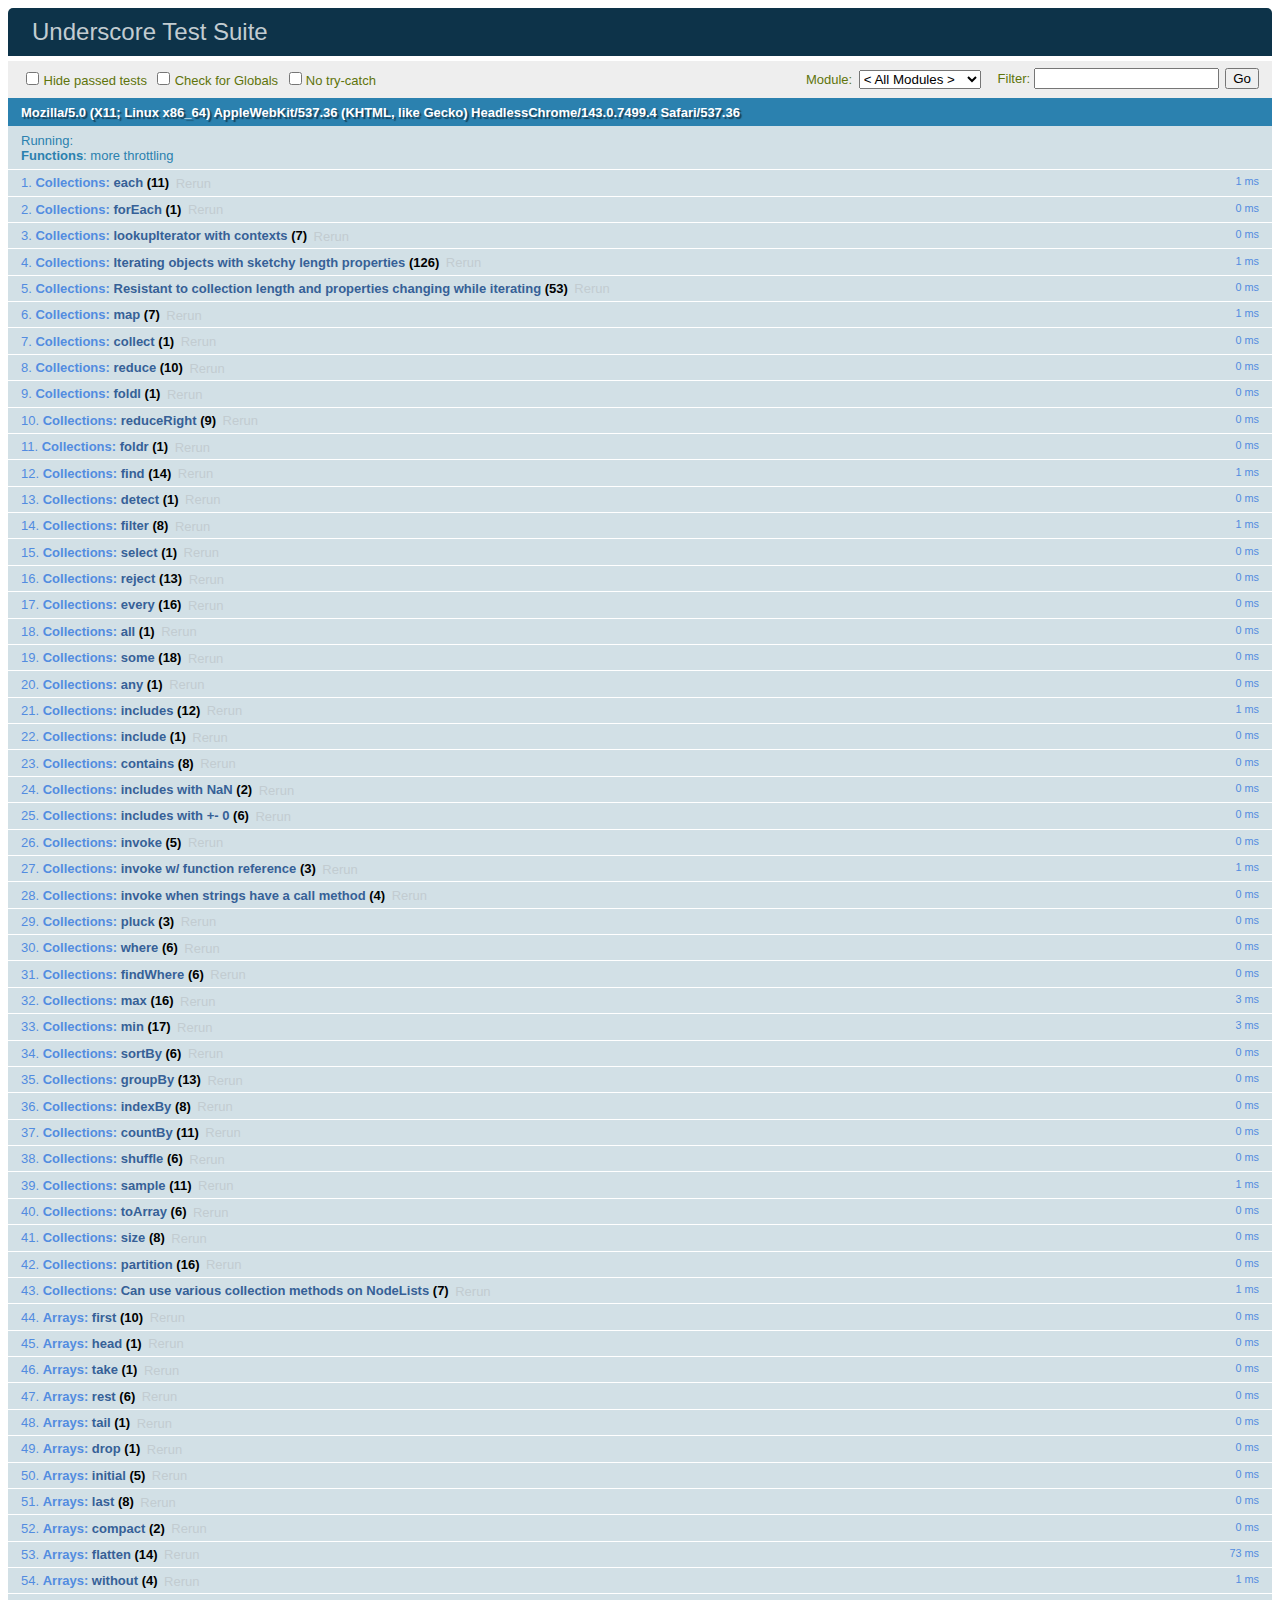
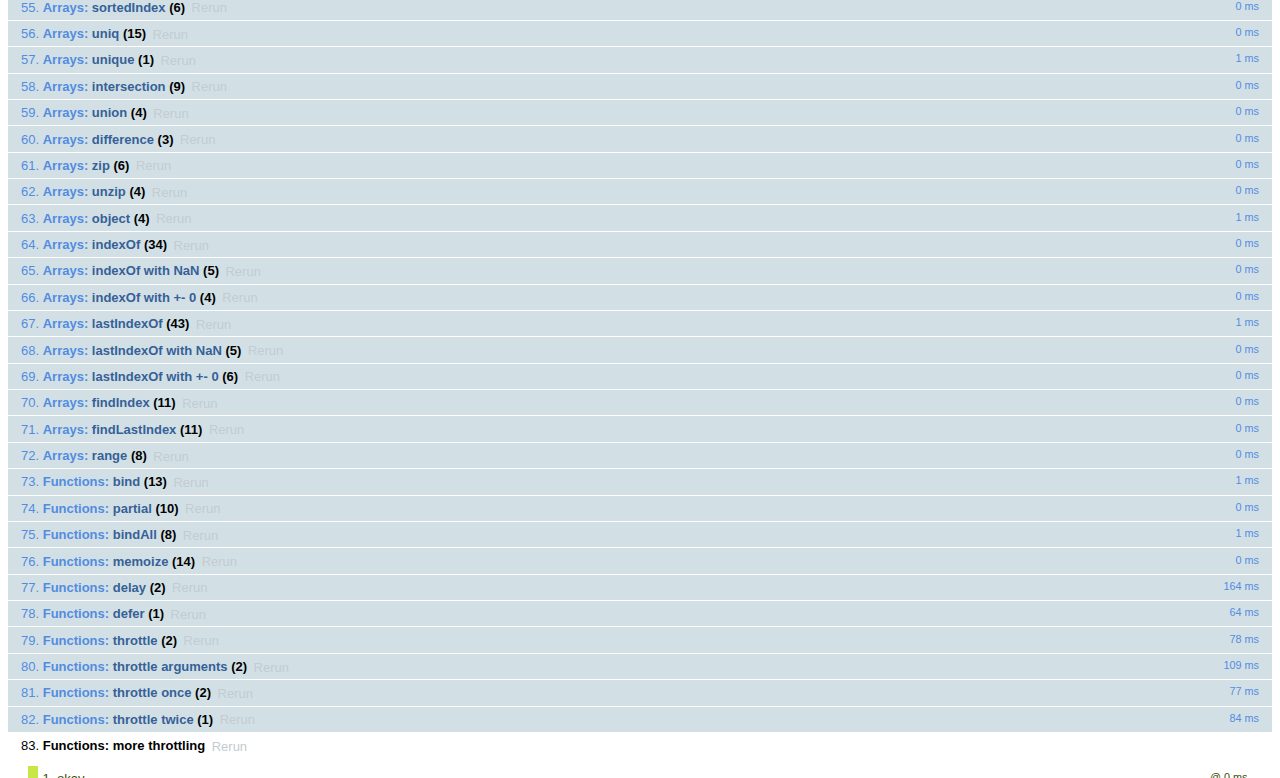
<file: lib/underscore/test/index.html>
<!DOCTYPE html>
<html>
<head>
  <title>Underscore Test Suite</title>
  <link rel="stylesheet" href="vendor/qunit.css" type="text/css" media="screen">
  <link rel="icon" href="../favicon.ico">
</head>
<body>
  <div id="qunit"></div>
  <script src="vendor/qunit.js"></script>
  <script src="vendor/qunit-extras.js"></script>
  <script src="../underscore.js"></script>

  <script src="collections.js"></script>
  <script src="arrays.js"></script>
  <script src="functions.js"></script>
  <script src="objects.js"></script>
  <script src="cross-document.js"></script>
  <script src="utility.js"></script>
  <script src="chaining.js"></script>
</body>
</html>
</file>
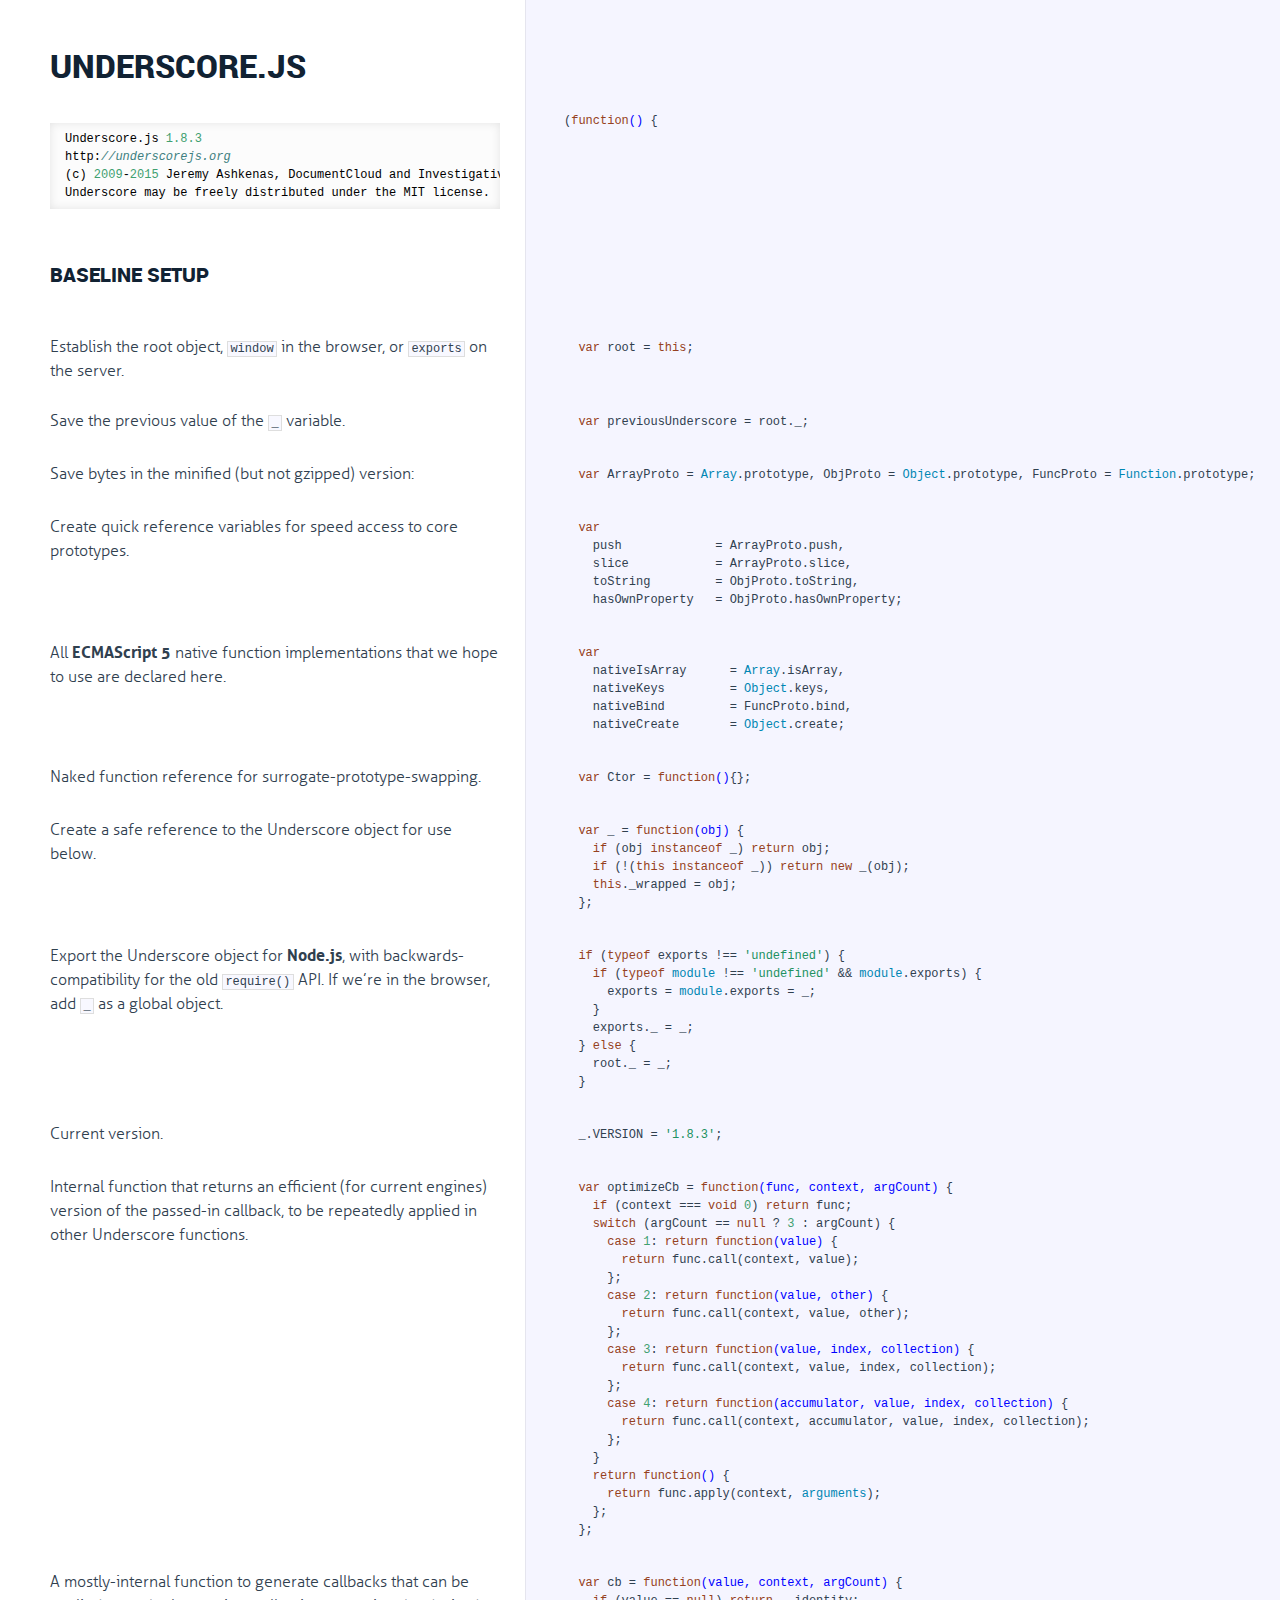
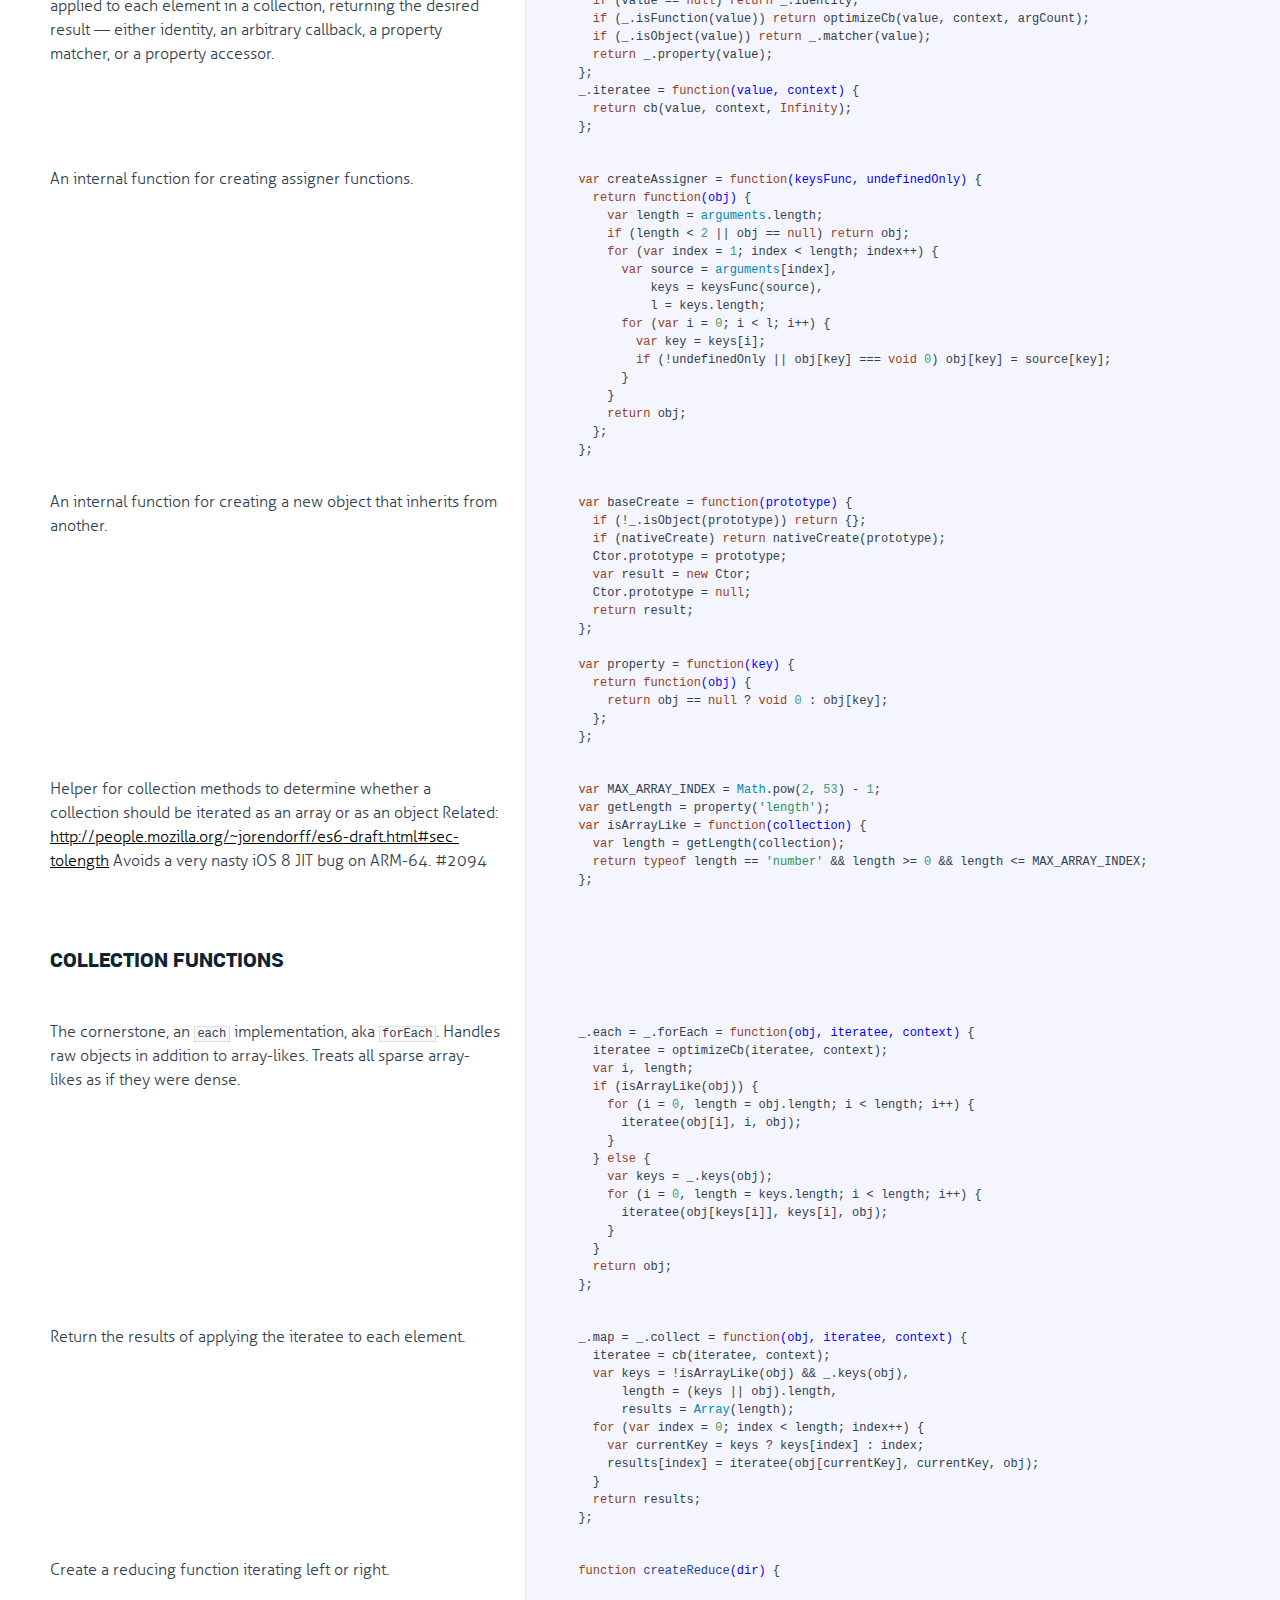
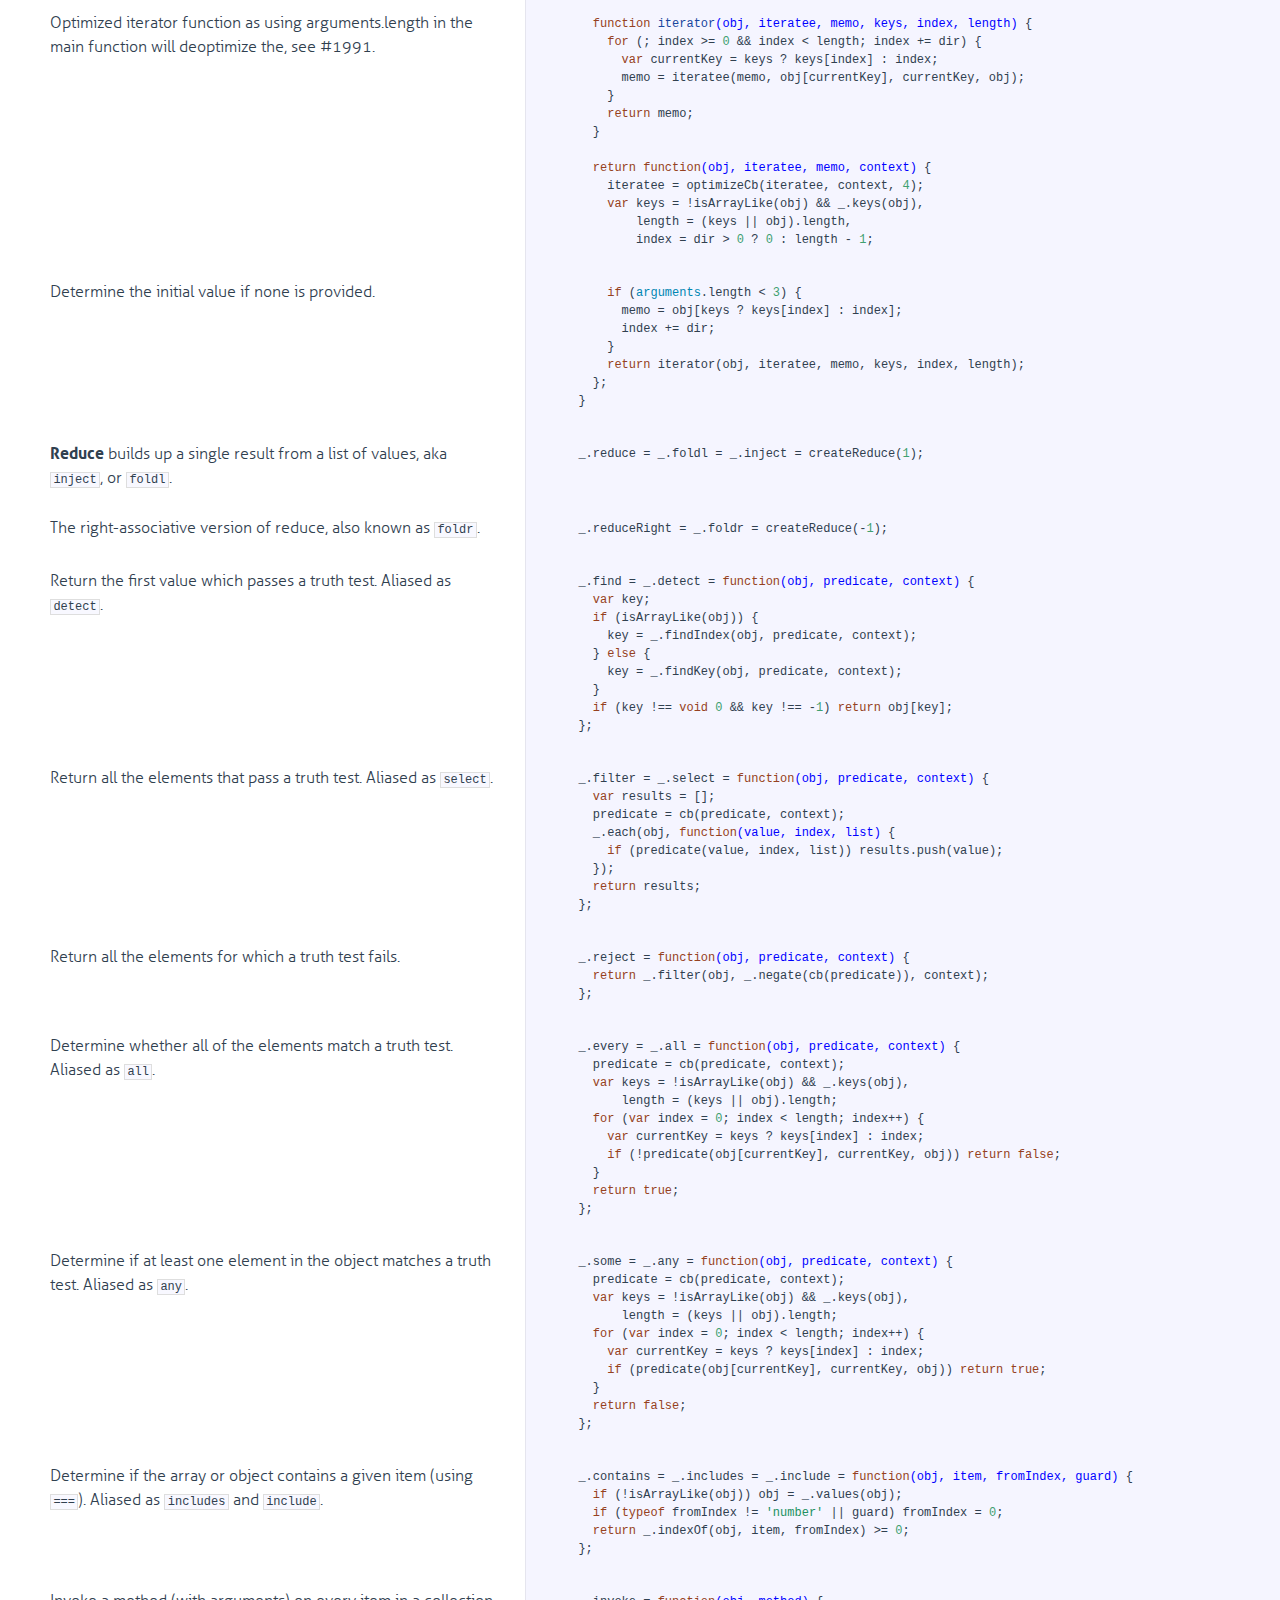
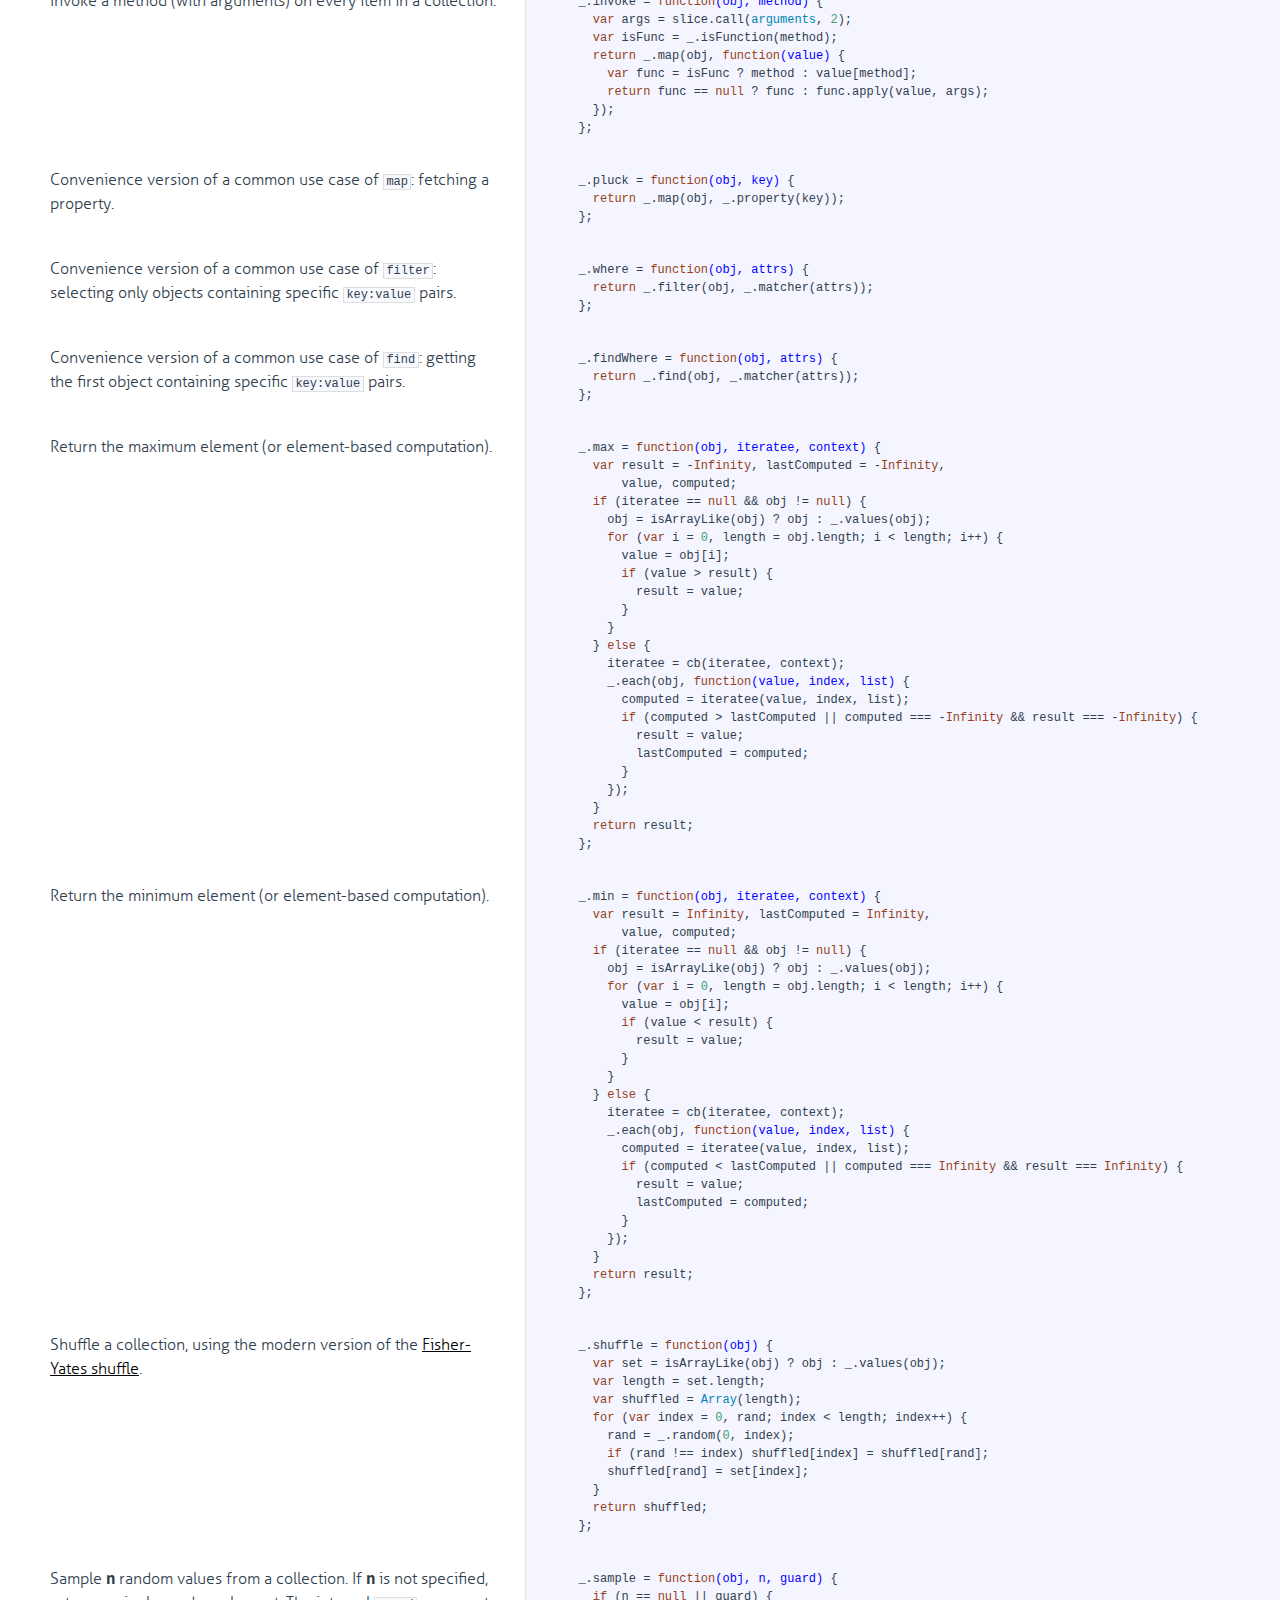
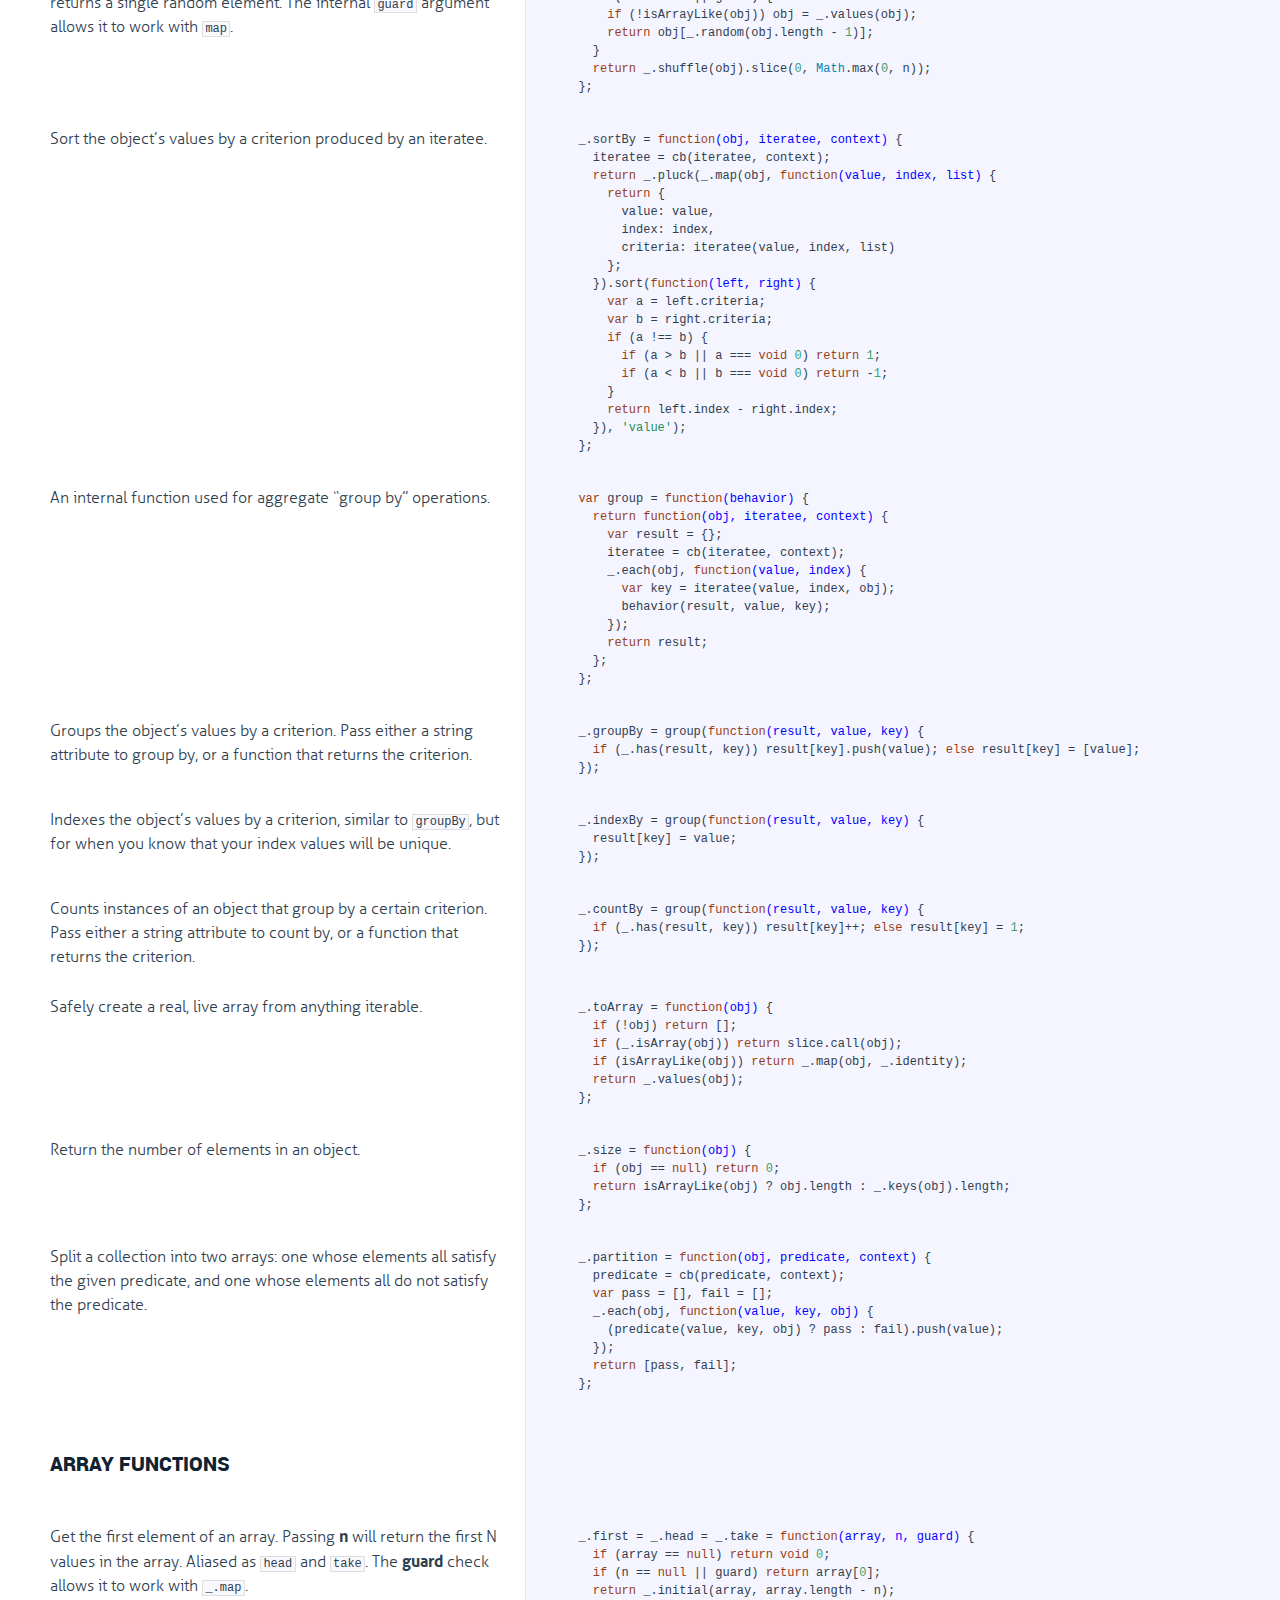
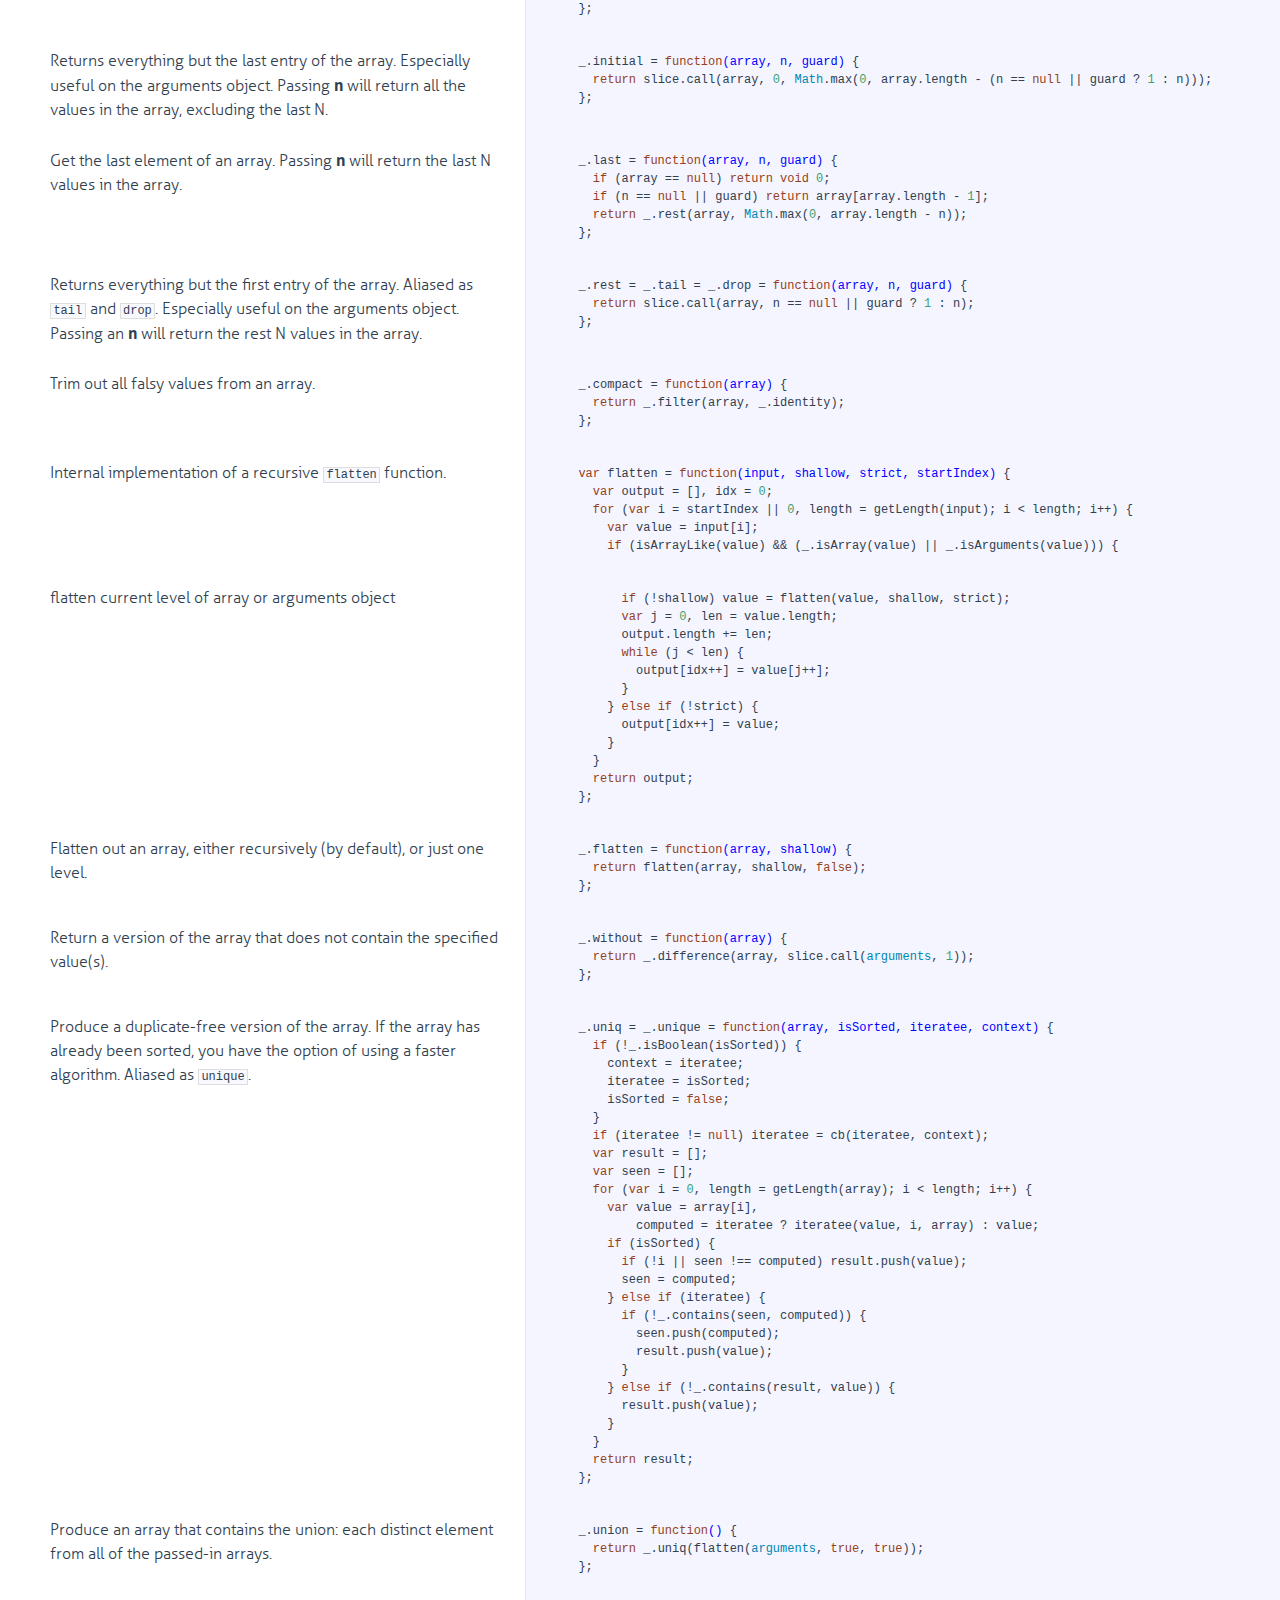
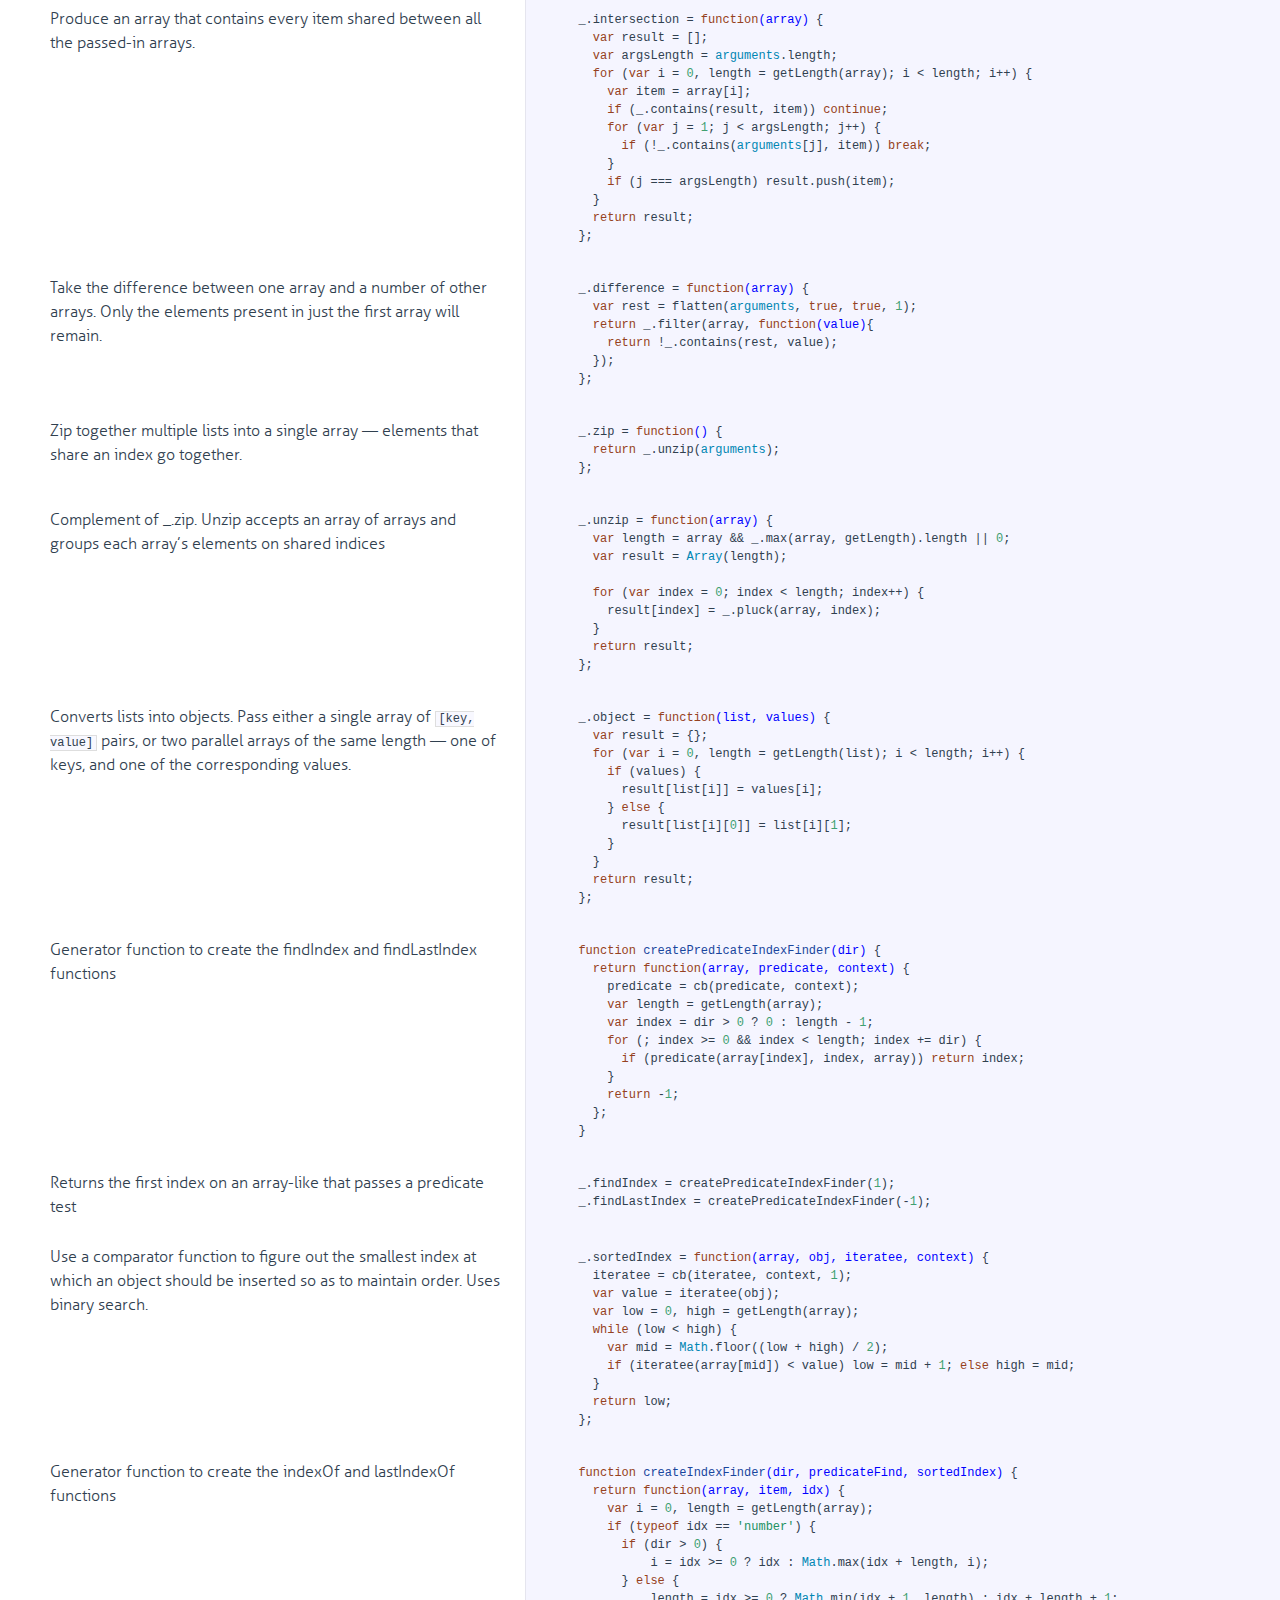
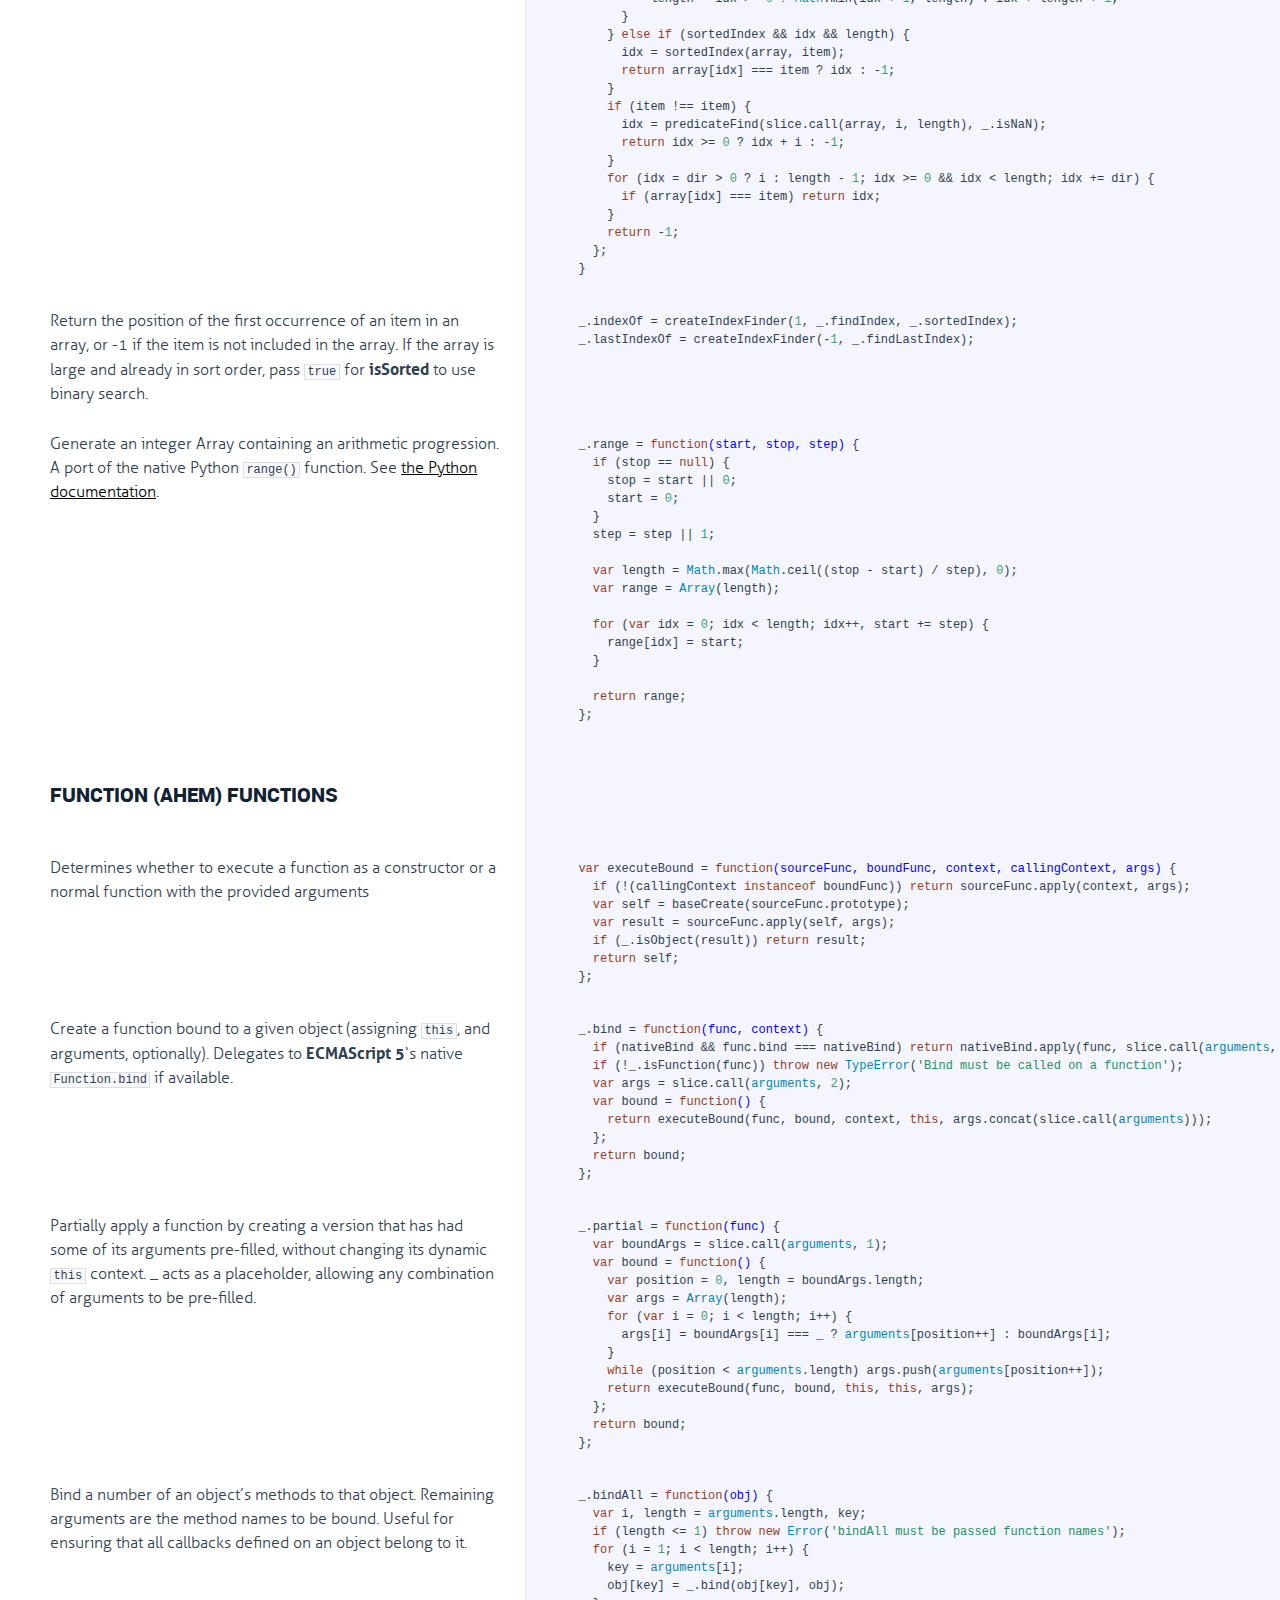
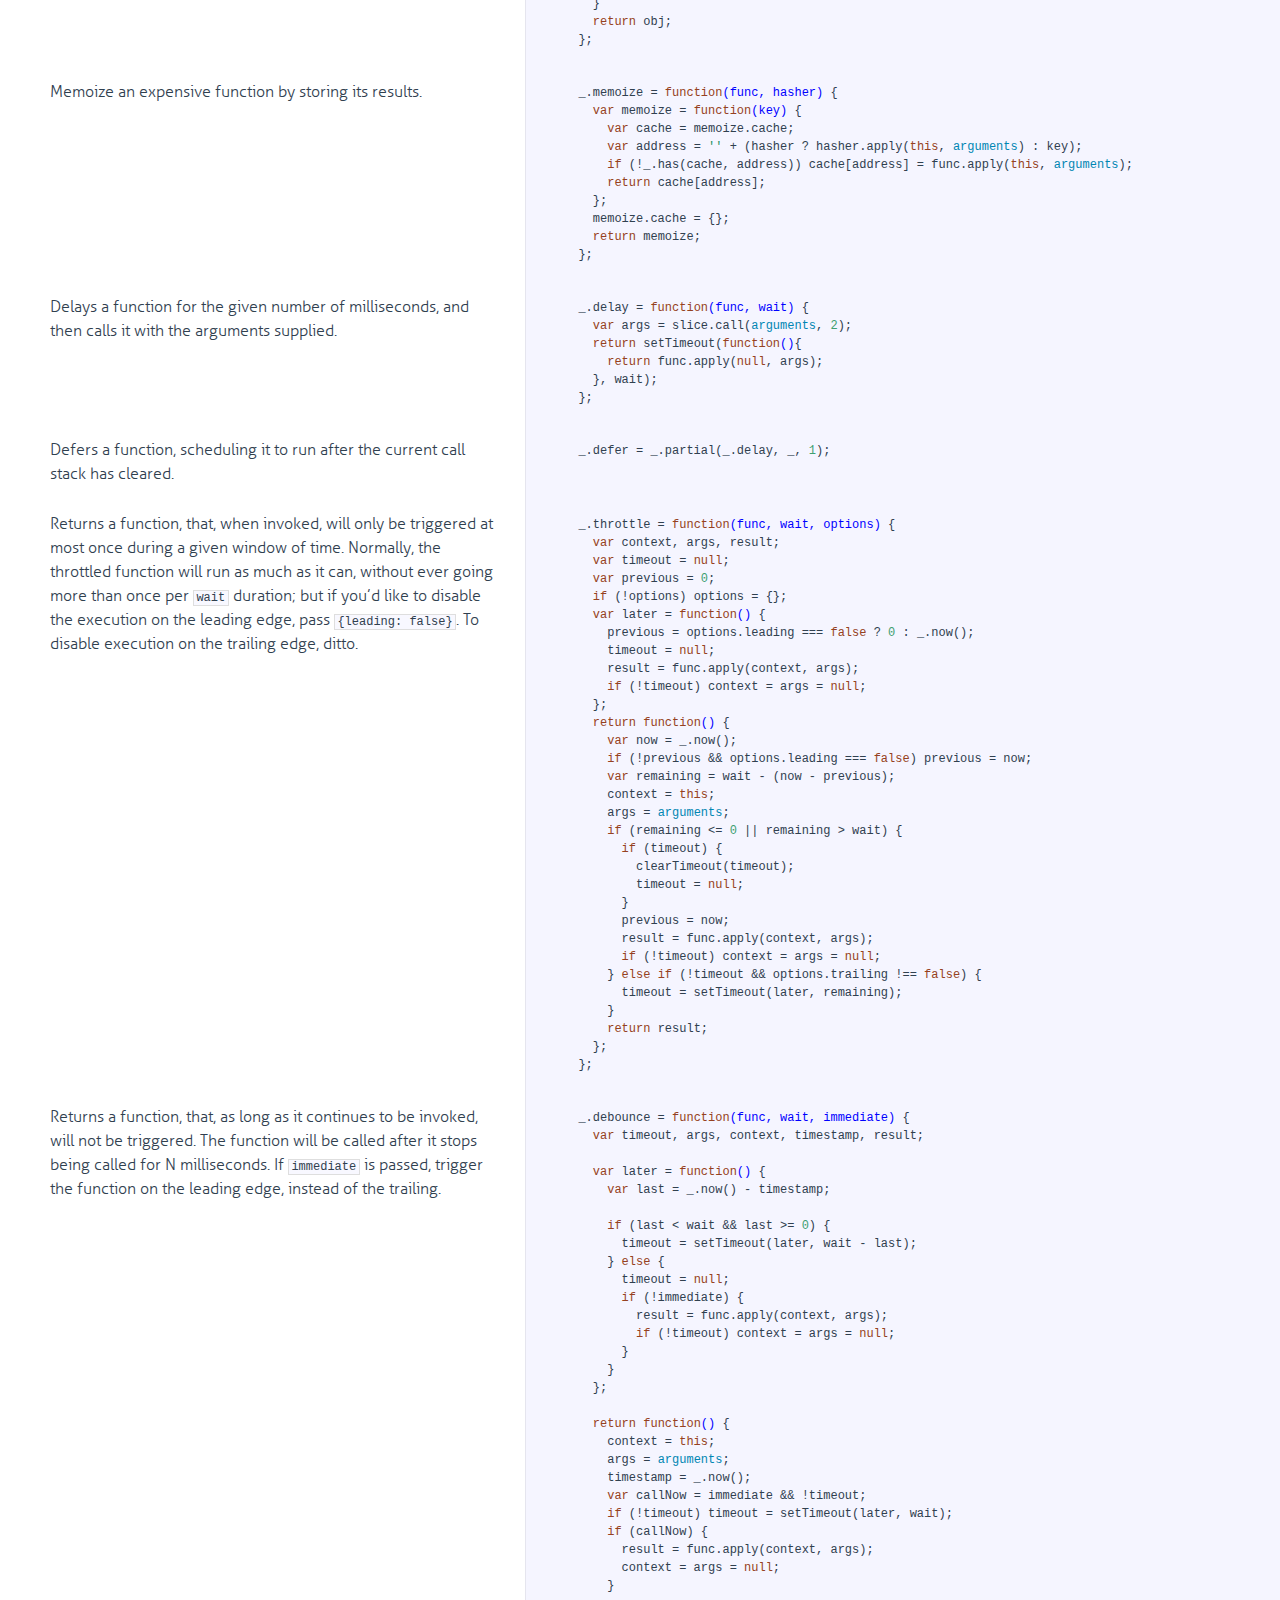
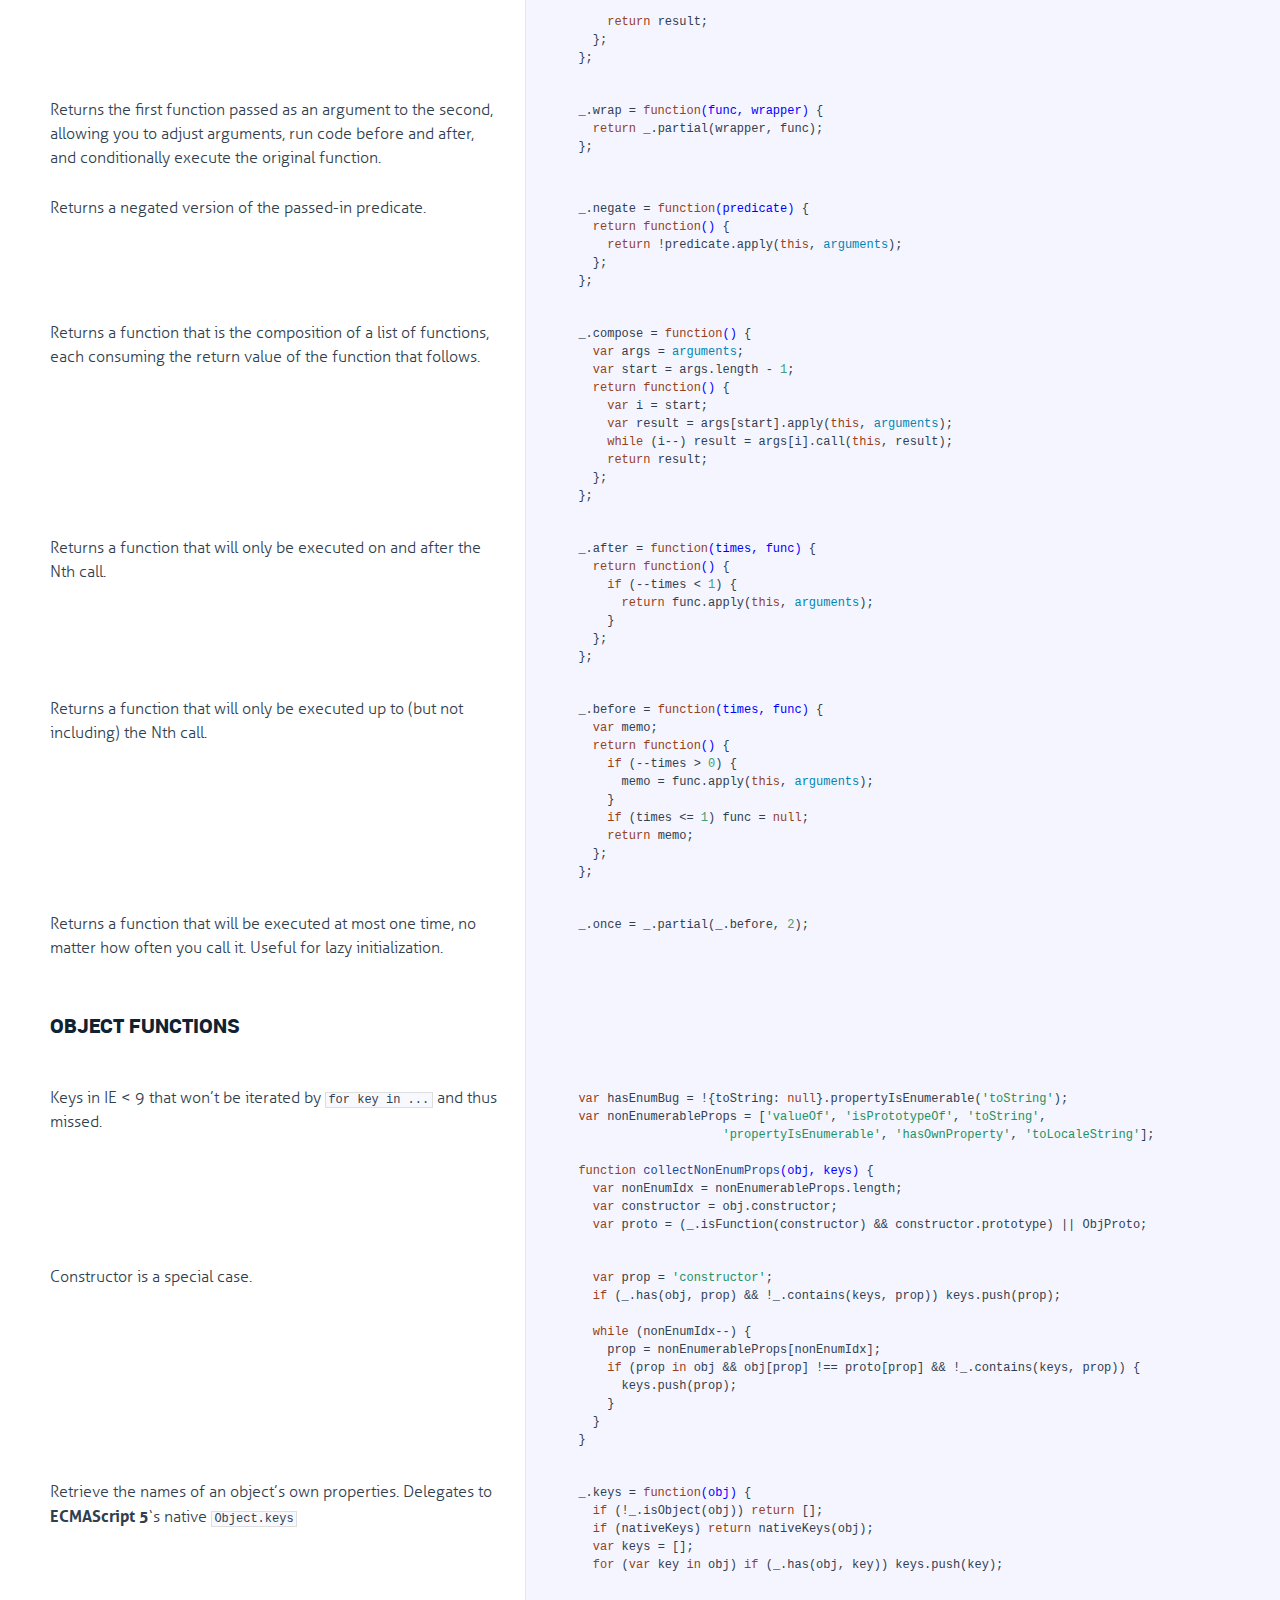
<file: lib/underscore/docs/underscore.html>
<!DOCTYPE html>

<html>
<head>
  <title>underscore.js</title>
  <meta http-equiv="content-type" content="text/html; charset=UTF-8">
  <meta name="viewport" content="width=device-width, target-densitydpi=160dpi, initial-scale=1.0; maximum-scale=1.0; user-scalable=0;">
  <link rel="stylesheet" media="all" href="docco.css" />
</head>
<body>
  <div id="container">
    <div id="background"></div>
    
    <ul class="sections">
        
          <li id="title">
              <div class="annotation">
                  <h1>underscore.js</h1>
              </div>
          </li>
        
        
        
        <li id="section-1">
            <div class="annotation">
              
              <div class="pilwrap ">
                <a class="pilcrow" href="#section-1">&#182;</a>
              </div>
              <pre><code>Underscore.js <span class="hljs-number">1.8</span><span class="hljs-number">.3</span>
http:<span class="hljs-comment">//underscorejs.org</span>
(c) <span class="hljs-number">2009</span>-<span class="hljs-number">2015</span> Jeremy Ashkenas, DocumentCloud and Investigative Reporters &amp; Editors
Underscore may be freely distributed under the MIT license.
</code></pre>
            </div>
            
            <div class="content"><div class='highlight'><pre>
(<span class="hljs-function"><span class="hljs-keyword">function</span><span class="hljs-params">()</span> </span>{</pre></div></div>
            
        </li>
        
        
        <li id="section-2">
            <div class="annotation">
              
              <div class="pilwrap ">
                <a class="pilcrow" href="#section-2">&#182;</a>
              </div>
              <h2 id="baseline-setup">Baseline setup</h2>

            </div>
            
        </li>
        
        
        <li id="section-3">
            <div class="annotation">
              
              <div class="pilwrap ">
                <a class="pilcrow" href="#section-3">&#182;</a>
              </div>
              
            </div>
            
        </li>
        
        
        <li id="section-4">
            <div class="annotation">
              
              <div class="pilwrap ">
                <a class="pilcrow" href="#section-4">&#182;</a>
              </div>
              <p>Establish the root object, <code>window</code> in the browser, or <code>exports</code> on the server.</p>

            </div>
            
            <div class="content"><div class='highlight'><pre>  <span class="hljs-keyword">var</span> root = <span class="hljs-keyword">this</span>;</pre></div></div>
            
        </li>
        
        
        <li id="section-5">
            <div class="annotation">
              
              <div class="pilwrap ">
                <a class="pilcrow" href="#section-5">&#182;</a>
              </div>
              <p>Save the previous value of the <code>_</code> variable.</p>

            </div>
            
            <div class="content"><div class='highlight'><pre>  <span class="hljs-keyword">var</span> previousUnderscore = root._;</pre></div></div>
            
        </li>
        
        
        <li id="section-6">
            <div class="annotation">
              
              <div class="pilwrap ">
                <a class="pilcrow" href="#section-6">&#182;</a>
              </div>
              <p>Save bytes in the minified (but not gzipped) version:</p>

            </div>
            
            <div class="content"><div class='highlight'><pre>  <span class="hljs-keyword">var</span> ArrayProto = <span class="hljs-built_in">Array</span>.prototype, ObjProto = <span class="hljs-built_in">Object</span>.prototype, FuncProto = <span class="hljs-built_in">Function</span>.prototype;</pre></div></div>
            
        </li>
        
        
        <li id="section-7">
            <div class="annotation">
              
              <div class="pilwrap ">
                <a class="pilcrow" href="#section-7">&#182;</a>
              </div>
              <p>Create quick reference variables for speed access to core prototypes.</p>

            </div>
            
            <div class="content"><div class='highlight'><pre>  <span class="hljs-keyword">var</span>
    push             = ArrayProto.push,
    slice            = ArrayProto.slice,
    toString         = ObjProto.toString,
    hasOwnProperty   = ObjProto.hasOwnProperty;</pre></div></div>
            
        </li>
        
        
        <li id="section-8">
            <div class="annotation">
              
              <div class="pilwrap ">
                <a class="pilcrow" href="#section-8">&#182;</a>
              </div>
              <p>All <strong>ECMAScript 5</strong> native function implementations that we hope to use
are declared here.</p>

            </div>
            
            <div class="content"><div class='highlight'><pre>  <span class="hljs-keyword">var</span>
    nativeIsArray      = <span class="hljs-built_in">Array</span>.isArray,
    nativeKeys         = <span class="hljs-built_in">Object</span>.keys,
    nativeBind         = FuncProto.bind,
    nativeCreate       = <span class="hljs-built_in">Object</span>.create;</pre></div></div>
            
        </li>
        
        
        <li id="section-9">
            <div class="annotation">
              
              <div class="pilwrap ">
                <a class="pilcrow" href="#section-9">&#182;</a>
              </div>
              <p>Naked function reference for surrogate-prototype-swapping.</p>

            </div>
            
            <div class="content"><div class='highlight'><pre>  <span class="hljs-keyword">var</span> Ctor = <span class="hljs-function"><span class="hljs-keyword">function</span><span class="hljs-params">()</span></span>{};</pre></div></div>
            
        </li>
        
        
        <li id="section-10">
            <div class="annotation">
              
              <div class="pilwrap ">
                <a class="pilcrow" href="#section-10">&#182;</a>
              </div>
              <p>Create a safe reference to the Underscore object for use below.</p>

            </div>
            
            <div class="content"><div class='highlight'><pre>  <span class="hljs-keyword">var</span> _ = <span class="hljs-function"><span class="hljs-keyword">function</span><span class="hljs-params">(obj)</span> </span>{
    <span class="hljs-keyword">if</span> (obj <span class="hljs-keyword">instanceof</span> _) <span class="hljs-keyword">return</span> obj;
    <span class="hljs-keyword">if</span> (!(<span class="hljs-keyword">this</span> <span class="hljs-keyword">instanceof</span> _)) <span class="hljs-keyword">return</span> <span class="hljs-keyword">new</span> _(obj);
    <span class="hljs-keyword">this</span>._wrapped = obj;
  };</pre></div></div>
            
        </li>
        
        
        <li id="section-11">
            <div class="annotation">
              
              <div class="pilwrap ">
                <a class="pilcrow" href="#section-11">&#182;</a>
              </div>
              <p>Export the Underscore object for <strong>Node.js</strong>, with
backwards-compatibility for the old <code>require()</code> API. If we’re in
the browser, add <code>_</code> as a global object.</p>

            </div>
            
            <div class="content"><div class='highlight'><pre>  <span class="hljs-keyword">if</span> (<span class="hljs-keyword">typeof</span> exports !== <span class="hljs-string">'undefined'</span>) {
    <span class="hljs-keyword">if</span> (<span class="hljs-keyword">typeof</span> <span class="hljs-built_in">module</span> !== <span class="hljs-string">'undefined'</span> &amp;&amp; <span class="hljs-built_in">module</span>.exports) {
      exports = <span class="hljs-built_in">module</span>.exports = _;
    }
    exports._ = _;
  } <span class="hljs-keyword">else</span> {
    root._ = _;
  }</pre></div></div>
            
        </li>
        
        
        <li id="section-12">
            <div class="annotation">
              
              <div class="pilwrap ">
                <a class="pilcrow" href="#section-12">&#182;</a>
              </div>
              <p>Current version.</p>

            </div>
            
            <div class="content"><div class='highlight'><pre>  _.VERSION = <span class="hljs-string">'1.8.3'</span>;</pre></div></div>
            
        </li>
        
        
        <li id="section-13">
            <div class="annotation">
              
              <div class="pilwrap ">
                <a class="pilcrow" href="#section-13">&#182;</a>
              </div>
              <p>Internal function that returns an efficient (for current engines) version
of the passed-in callback, to be repeatedly applied in other Underscore
functions.</p>

            </div>
            
            <div class="content"><div class='highlight'><pre>  <span class="hljs-keyword">var</span> optimizeCb = <span class="hljs-function"><span class="hljs-keyword">function</span><span class="hljs-params">(func, context, argCount)</span> </span>{
    <span class="hljs-keyword">if</span> (context === <span class="hljs-keyword">void</span> <span class="hljs-number">0</span>) <span class="hljs-keyword">return</span> func;
    <span class="hljs-keyword">switch</span> (argCount == <span class="hljs-literal">null</span> ? <span class="hljs-number">3</span> : argCount) {
      <span class="hljs-keyword">case</span> <span class="hljs-number">1</span>: <span class="hljs-keyword">return</span> <span class="hljs-function"><span class="hljs-keyword">function</span><span class="hljs-params">(value)</span> </span>{
        <span class="hljs-keyword">return</span> func.call(context, value);
      };
      <span class="hljs-keyword">case</span> <span class="hljs-number">2</span>: <span class="hljs-keyword">return</span> <span class="hljs-function"><span class="hljs-keyword">function</span><span class="hljs-params">(value, other)</span> </span>{
        <span class="hljs-keyword">return</span> func.call(context, value, other);
      };
      <span class="hljs-keyword">case</span> <span class="hljs-number">3</span>: <span class="hljs-keyword">return</span> <span class="hljs-function"><span class="hljs-keyword">function</span><span class="hljs-params">(value, index, collection)</span> </span>{
        <span class="hljs-keyword">return</span> func.call(context, value, index, collection);
      };
      <span class="hljs-keyword">case</span> <span class="hljs-number">4</span>: <span class="hljs-keyword">return</span> <span class="hljs-function"><span class="hljs-keyword">function</span><span class="hljs-params">(accumulator, value, index, collection)</span> </span>{
        <span class="hljs-keyword">return</span> func.call(context, accumulator, value, index, collection);
      };
    }
    <span class="hljs-keyword">return</span> <span class="hljs-function"><span class="hljs-keyword">function</span><span class="hljs-params">()</span> </span>{
      <span class="hljs-keyword">return</span> func.apply(context, <span class="hljs-built_in">arguments</span>);
    };
  };</pre></div></div>
            
        </li>
        
        
        <li id="section-14">
            <div class="annotation">
              
              <div class="pilwrap ">
                <a class="pilcrow" href="#section-14">&#182;</a>
              </div>
              <p>A mostly-internal function to generate callbacks that can be applied
to each element in a collection, returning the desired result — either
identity, an arbitrary callback, a property matcher, or a property accessor.</p>

            </div>
            
            <div class="content"><div class='highlight'><pre>  <span class="hljs-keyword">var</span> cb = <span class="hljs-function"><span class="hljs-keyword">function</span><span class="hljs-params">(value, context, argCount)</span> </span>{
    <span class="hljs-keyword">if</span> (value == <span class="hljs-literal">null</span>) <span class="hljs-keyword">return</span> _.identity;
    <span class="hljs-keyword">if</span> (_.isFunction(value)) <span class="hljs-keyword">return</span> optimizeCb(value, context, argCount);
    <span class="hljs-keyword">if</span> (_.isObject(value)) <span class="hljs-keyword">return</span> _.matcher(value);
    <span class="hljs-keyword">return</span> _.property(value);
  };
  _.iteratee = <span class="hljs-function"><span class="hljs-keyword">function</span><span class="hljs-params">(value, context)</span> </span>{
    <span class="hljs-keyword">return</span> cb(value, context, <span class="hljs-literal">Infinity</span>);
  };</pre></div></div>
            
        </li>
        
        
        <li id="section-15">
            <div class="annotation">
              
              <div class="pilwrap ">
                <a class="pilcrow" href="#section-15">&#182;</a>
              </div>
              <p>An internal function for creating assigner functions.</p>

            </div>
            
            <div class="content"><div class='highlight'><pre>  <span class="hljs-keyword">var</span> createAssigner = <span class="hljs-function"><span class="hljs-keyword">function</span><span class="hljs-params">(keysFunc, undefinedOnly)</span> </span>{
    <span class="hljs-keyword">return</span> <span class="hljs-function"><span class="hljs-keyword">function</span><span class="hljs-params">(obj)</span> </span>{
      <span class="hljs-keyword">var</span> length = <span class="hljs-built_in">arguments</span>.length;
      <span class="hljs-keyword">if</span> (length &lt; <span class="hljs-number">2</span> || obj == <span class="hljs-literal">null</span>) <span class="hljs-keyword">return</span> obj;
      <span class="hljs-keyword">for</span> (<span class="hljs-keyword">var</span> index = <span class="hljs-number">1</span>; index &lt; length; index++) {
        <span class="hljs-keyword">var</span> source = <span class="hljs-built_in">arguments</span>[index],
            keys = keysFunc(source),
            l = keys.length;
        <span class="hljs-keyword">for</span> (<span class="hljs-keyword">var</span> i = <span class="hljs-number">0</span>; i &lt; l; i++) {
          <span class="hljs-keyword">var</span> key = keys[i];
          <span class="hljs-keyword">if</span> (!undefinedOnly || obj[key] === <span class="hljs-keyword">void</span> <span class="hljs-number">0</span>) obj[key] = source[key];
        }
      }
      <span class="hljs-keyword">return</span> obj;
    };
  };</pre></div></div>
            
        </li>
        
        
        <li id="section-16">
            <div class="annotation">
              
              <div class="pilwrap ">
                <a class="pilcrow" href="#section-16">&#182;</a>
              </div>
              <p>An internal function for creating a new object that inherits from another.</p>

            </div>
            
            <div class="content"><div class='highlight'><pre>  <span class="hljs-keyword">var</span> baseCreate = <span class="hljs-function"><span class="hljs-keyword">function</span><span class="hljs-params">(prototype)</span> </span>{
    <span class="hljs-keyword">if</span> (!_.isObject(prototype)) <span class="hljs-keyword">return</span> {};
    <span class="hljs-keyword">if</span> (nativeCreate) <span class="hljs-keyword">return</span> nativeCreate(prototype);
    Ctor.prototype = prototype;
    <span class="hljs-keyword">var</span> result = <span class="hljs-keyword">new</span> Ctor;
    Ctor.prototype = <span class="hljs-literal">null</span>;
    <span class="hljs-keyword">return</span> result;
  };

  <span class="hljs-keyword">var</span> property = <span class="hljs-function"><span class="hljs-keyword">function</span><span class="hljs-params">(key)</span> </span>{
    <span class="hljs-keyword">return</span> <span class="hljs-function"><span class="hljs-keyword">function</span><span class="hljs-params">(obj)</span> </span>{
      <span class="hljs-keyword">return</span> obj == <span class="hljs-literal">null</span> ? <span class="hljs-keyword">void</span> <span class="hljs-number">0</span> : obj[key];
    };
  };</pre></div></div>
            
        </li>
        
        
        <li id="section-17">
            <div class="annotation">
              
              <div class="pilwrap ">
                <a class="pilcrow" href="#section-17">&#182;</a>
              </div>
              <p>Helper for collection methods to determine whether a collection
should be iterated as an array or as an object
Related: <a href="http://people.mozilla.org/~jorendorff/es6-draft.html#sec-tolength">http://people.mozilla.org/~jorendorff/es6-draft.html#sec-tolength</a>
Avoids a very nasty iOS 8 JIT bug on ARM-64. #2094</p>

            </div>
            
            <div class="content"><div class='highlight'><pre>  <span class="hljs-keyword">var</span> MAX_ARRAY_INDEX = <span class="hljs-built_in">Math</span>.pow(<span class="hljs-number">2</span>, <span class="hljs-number">53</span>) - <span class="hljs-number">1</span>;
  <span class="hljs-keyword">var</span> getLength = property(<span class="hljs-string">'length'</span>);
  <span class="hljs-keyword">var</span> isArrayLike = <span class="hljs-function"><span class="hljs-keyword">function</span><span class="hljs-params">(collection)</span> </span>{
    <span class="hljs-keyword">var</span> length = getLength(collection);
    <span class="hljs-keyword">return</span> <span class="hljs-keyword">typeof</span> length == <span class="hljs-string">'number'</span> &amp;&amp; length &gt;= <span class="hljs-number">0</span> &amp;&amp; length &lt;= MAX_ARRAY_INDEX;
  };</pre></div></div>
            
        </li>
        
        
        <li id="section-18">
            <div class="annotation">
              
              <div class="pilwrap ">
                <a class="pilcrow" href="#section-18">&#182;</a>
              </div>
              <h2 id="collection-functions">Collection Functions</h2>

            </div>
            
        </li>
        
        
        <li id="section-19">
            <div class="annotation">
              
              <div class="pilwrap ">
                <a class="pilcrow" href="#section-19">&#182;</a>
              </div>
              
            </div>
            
        </li>
        
        
        <li id="section-20">
            <div class="annotation">
              
              <div class="pilwrap ">
                <a class="pilcrow" href="#section-20">&#182;</a>
              </div>
              <p>The cornerstone, an <code>each</code> implementation, aka <code>forEach</code>.
Handles raw objects in addition to array-likes. Treats all
sparse array-likes as if they were dense.</p>

            </div>
            
            <div class="content"><div class='highlight'><pre>  _.each = _.forEach = <span class="hljs-function"><span class="hljs-keyword">function</span><span class="hljs-params">(obj, iteratee, context)</span> </span>{
    iteratee = optimizeCb(iteratee, context);
    <span class="hljs-keyword">var</span> i, length;
    <span class="hljs-keyword">if</span> (isArrayLike(obj)) {
      <span class="hljs-keyword">for</span> (i = <span class="hljs-number">0</span>, length = obj.length; i &lt; length; i++) {
        iteratee(obj[i], i, obj);
      }
    } <span class="hljs-keyword">else</span> {
      <span class="hljs-keyword">var</span> keys = _.keys(obj);
      <span class="hljs-keyword">for</span> (i = <span class="hljs-number">0</span>, length = keys.length; i &lt; length; i++) {
        iteratee(obj[keys[i]], keys[i], obj);
      }
    }
    <span class="hljs-keyword">return</span> obj;
  };</pre></div></div>
            
        </li>
        
        
        <li id="section-21">
            <div class="annotation">
              
              <div class="pilwrap ">
                <a class="pilcrow" href="#section-21">&#182;</a>
              </div>
              <p>Return the results of applying the iteratee to each element.</p>

            </div>
            
            <div class="content"><div class='highlight'><pre>  _.map = _.collect = <span class="hljs-function"><span class="hljs-keyword">function</span><span class="hljs-params">(obj, iteratee, context)</span> </span>{
    iteratee = cb(iteratee, context);
    <span class="hljs-keyword">var</span> keys = !isArrayLike(obj) &amp;&amp; _.keys(obj),
        length = (keys || obj).length,
        results = <span class="hljs-built_in">Array</span>(length);
    <span class="hljs-keyword">for</span> (<span class="hljs-keyword">var</span> index = <span class="hljs-number">0</span>; index &lt; length; index++) {
      <span class="hljs-keyword">var</span> currentKey = keys ? keys[index] : index;
      results[index] = iteratee(obj[currentKey], currentKey, obj);
    }
    <span class="hljs-keyword">return</span> results;
  };</pre></div></div>
            
        </li>
        
        
        <li id="section-22">
            <div class="annotation">
              
              <div class="pilwrap ">
                <a class="pilcrow" href="#section-22">&#182;</a>
              </div>
              <p>Create a reducing function iterating left or right.</p>

            </div>
            
            <div class="content"><div class='highlight'><pre>  <span class="hljs-function"><span class="hljs-keyword">function</span> <span class="hljs-title">createReduce</span><span class="hljs-params">(dir)</span> </span>{</pre></div></div>
            
        </li>
        
        
        <li id="section-23">
            <div class="annotation">
              
              <div class="pilwrap ">
                <a class="pilcrow" href="#section-23">&#182;</a>
              </div>
              <p>Optimized iterator function as using arguments.length
in the main function will deoptimize the, see #1991.</p>

            </div>
            
            <div class="content"><div class='highlight'><pre>    <span class="hljs-function"><span class="hljs-keyword">function</span> <span class="hljs-title">iterator</span><span class="hljs-params">(obj, iteratee, memo, keys, index, length)</span> </span>{
      <span class="hljs-keyword">for</span> (; index &gt;= <span class="hljs-number">0</span> &amp;&amp; index &lt; length; index += dir) {
        <span class="hljs-keyword">var</span> currentKey = keys ? keys[index] : index;
        memo = iteratee(memo, obj[currentKey], currentKey, obj);
      }
      <span class="hljs-keyword">return</span> memo;
    }

    <span class="hljs-keyword">return</span> <span class="hljs-function"><span class="hljs-keyword">function</span><span class="hljs-params">(obj, iteratee, memo, context)</span> </span>{
      iteratee = optimizeCb(iteratee, context, <span class="hljs-number">4</span>);
      <span class="hljs-keyword">var</span> keys = !isArrayLike(obj) &amp;&amp; _.keys(obj),
          length = (keys || obj).length,
          index = dir &gt; <span class="hljs-number">0</span> ? <span class="hljs-number">0</span> : length - <span class="hljs-number">1</span>;</pre></div></div>
            
        </li>
        
        
        <li id="section-24">
            <div class="annotation">
              
              <div class="pilwrap ">
                <a class="pilcrow" href="#section-24">&#182;</a>
              </div>
              <p>Determine the initial value if none is provided.</p>

            </div>
            
            <div class="content"><div class='highlight'><pre>      <span class="hljs-keyword">if</span> (<span class="hljs-built_in">arguments</span>.length &lt; <span class="hljs-number">3</span>) {
        memo = obj[keys ? keys[index] : index];
        index += dir;
      }
      <span class="hljs-keyword">return</span> iterator(obj, iteratee, memo, keys, index, length);
    };
  }</pre></div></div>
            
        </li>
        
        
        <li id="section-25">
            <div class="annotation">
              
              <div class="pilwrap ">
                <a class="pilcrow" href="#section-25">&#182;</a>
              </div>
              <p><strong>Reduce</strong> builds up a single result from a list of values, aka <code>inject</code>,
or <code>foldl</code>.</p>

            </div>
            
            <div class="content"><div class='highlight'><pre>  _.reduce = _.foldl = _.inject = createReduce(<span class="hljs-number">1</span>);</pre></div></div>
            
        </li>
        
        
        <li id="section-26">
            <div class="annotation">
              
              <div class="pilwrap ">
                <a class="pilcrow" href="#section-26">&#182;</a>
              </div>
              <p>The right-associative version of reduce, also known as <code>foldr</code>.</p>

            </div>
            
            <div class="content"><div class='highlight'><pre>  _.reduceRight = _.foldr = createReduce(-<span class="hljs-number">1</span>);</pre></div></div>
            
        </li>
        
        
        <li id="section-27">
            <div class="annotation">
              
              <div class="pilwrap ">
                <a class="pilcrow" href="#section-27">&#182;</a>
              </div>
              <p>Return the first value which passes a truth test. Aliased as <code>detect</code>.</p>

            </div>
            
            <div class="content"><div class='highlight'><pre>  _.find = _.detect = <span class="hljs-function"><span class="hljs-keyword">function</span><span class="hljs-params">(obj, predicate, context)</span> </span>{
    <span class="hljs-keyword">var</span> key;
    <span class="hljs-keyword">if</span> (isArrayLike(obj)) {
      key = _.findIndex(obj, predicate, context);
    } <span class="hljs-keyword">else</span> {
      key = _.findKey(obj, predicate, context);
    }
    <span class="hljs-keyword">if</span> (key !== <span class="hljs-keyword">void</span> <span class="hljs-number">0</span> &amp;&amp; key !== -<span class="hljs-number">1</span>) <span class="hljs-keyword">return</span> obj[key];
  };</pre></div></div>
            
        </li>
        
        
        <li id="section-28">
            <div class="annotation">
              
              <div class="pilwrap ">
                <a class="pilcrow" href="#section-28">&#182;</a>
              </div>
              <p>Return all the elements that pass a truth test.
Aliased as <code>select</code>.</p>

            </div>
            
            <div class="content"><div class='highlight'><pre>  _.filter = _.select = <span class="hljs-function"><span class="hljs-keyword">function</span><span class="hljs-params">(obj, predicate, context)</span> </span>{
    <span class="hljs-keyword">var</span> results = [];
    predicate = cb(predicate, context);
    _.each(obj, <span class="hljs-function"><span class="hljs-keyword">function</span><span class="hljs-params">(value, index, list)</span> </span>{
      <span class="hljs-keyword">if</span> (predicate(value, index, list)) results.push(value);
    });
    <span class="hljs-keyword">return</span> results;
  };</pre></div></div>
            
        </li>
        
        
        <li id="section-29">
            <div class="annotation">
              
              <div class="pilwrap ">
                <a class="pilcrow" href="#section-29">&#182;</a>
              </div>
              <p>Return all the elements for which a truth test fails.</p>

            </div>
            
            <div class="content"><div class='highlight'><pre>  _.reject = <span class="hljs-function"><span class="hljs-keyword">function</span><span class="hljs-params">(obj, predicate, context)</span> </span>{
    <span class="hljs-keyword">return</span> _.filter(obj, _.negate(cb(predicate)), context);
  };</pre></div></div>
            
        </li>
        
        
        <li id="section-30">
            <div class="annotation">
              
              <div class="pilwrap ">
                <a class="pilcrow" href="#section-30">&#182;</a>
              </div>
              <p>Determine whether all of the elements match a truth test.
Aliased as <code>all</code>.</p>

            </div>
            
            <div class="content"><div class='highlight'><pre>  _.every = _.all = <span class="hljs-function"><span class="hljs-keyword">function</span><span class="hljs-params">(obj, predicate, context)</span> </span>{
    predicate = cb(predicate, context);
    <span class="hljs-keyword">var</span> keys = !isArrayLike(obj) &amp;&amp; _.keys(obj),
        length = (keys || obj).length;
    <span class="hljs-keyword">for</span> (<span class="hljs-keyword">var</span> index = <span class="hljs-number">0</span>; index &lt; length; index++) {
      <span class="hljs-keyword">var</span> currentKey = keys ? keys[index] : index;
      <span class="hljs-keyword">if</span> (!predicate(obj[currentKey], currentKey, obj)) <span class="hljs-keyword">return</span> <span class="hljs-literal">false</span>;
    }
    <span class="hljs-keyword">return</span> <span class="hljs-literal">true</span>;
  };</pre></div></div>
            
        </li>
        
        
        <li id="section-31">
            <div class="annotation">
              
              <div class="pilwrap ">
                <a class="pilcrow" href="#section-31">&#182;</a>
              </div>
              <p>Determine if at least one element in the object matches a truth test.
Aliased as <code>any</code>.</p>

            </div>
            
            <div class="content"><div class='highlight'><pre>  _.some = _.any = <span class="hljs-function"><span class="hljs-keyword">function</span><span class="hljs-params">(obj, predicate, context)</span> </span>{
    predicate = cb(predicate, context);
    <span class="hljs-keyword">var</span> keys = !isArrayLike(obj) &amp;&amp; _.keys(obj),
        length = (keys || obj).length;
    <span class="hljs-keyword">for</span> (<span class="hljs-keyword">var</span> index = <span class="hljs-number">0</span>; index &lt; length; index++) {
      <span class="hljs-keyword">var</span> currentKey = keys ? keys[index] : index;
      <span class="hljs-keyword">if</span> (predicate(obj[currentKey], currentKey, obj)) <span class="hljs-keyword">return</span> <span class="hljs-literal">true</span>;
    }
    <span class="hljs-keyword">return</span> <span class="hljs-literal">false</span>;
  };</pre></div></div>
            
        </li>
        
        
        <li id="section-32">
            <div class="annotation">
              
              <div class="pilwrap ">
                <a class="pilcrow" href="#section-32">&#182;</a>
              </div>
              <p>Determine if the array or object contains a given item (using <code>===</code>).
Aliased as <code>includes</code> and <code>include</code>.</p>

            </div>
            
            <div class="content"><div class='highlight'><pre>  _.contains = _.includes = _.include = <span class="hljs-function"><span class="hljs-keyword">function</span><span class="hljs-params">(obj, item, fromIndex, guard)</span> </span>{
    <span class="hljs-keyword">if</span> (!isArrayLike(obj)) obj = _.values(obj);
    <span class="hljs-keyword">if</span> (<span class="hljs-keyword">typeof</span> fromIndex != <span class="hljs-string">'number'</span> || guard) fromIndex = <span class="hljs-number">0</span>;
    <span class="hljs-keyword">return</span> _.indexOf(obj, item, fromIndex) &gt;= <span class="hljs-number">0</span>;
  };</pre></div></div>
            
        </li>
        
        
        <li id="section-33">
            <div class="annotation">
              
              <div class="pilwrap ">
                <a class="pilcrow" href="#section-33">&#182;</a>
              </div>
              <p>Invoke a method (with arguments) on every item in a collection.</p>

            </div>
            
            <div class="content"><div class='highlight'><pre>  _.invoke = <span class="hljs-function"><span class="hljs-keyword">function</span><span class="hljs-params">(obj, method)</span> </span>{
    <span class="hljs-keyword">var</span> args = slice.call(<span class="hljs-built_in">arguments</span>, <span class="hljs-number">2</span>);
    <span class="hljs-keyword">var</span> isFunc = _.isFunction(method);
    <span class="hljs-keyword">return</span> _.map(obj, <span class="hljs-function"><span class="hljs-keyword">function</span><span class="hljs-params">(value)</span> </span>{
      <span class="hljs-keyword">var</span> func = isFunc ? method : value[method];
      <span class="hljs-keyword">return</span> func == <span class="hljs-literal">null</span> ? func : func.apply(value, args);
    });
  };</pre></div></div>
            
        </li>
        
        
        <li id="section-34">
            <div class="annotation">
              
              <div class="pilwrap ">
                <a class="pilcrow" href="#section-34">&#182;</a>
              </div>
              <p>Convenience version of a common use case of <code>map</code>: fetching a property.</p>

            </div>
            
            <div class="content"><div class='highlight'><pre>  _.pluck = <span class="hljs-function"><span class="hljs-keyword">function</span><span class="hljs-params">(obj, key)</span> </span>{
    <span class="hljs-keyword">return</span> _.map(obj, _.property(key));
  };</pre></div></div>
            
        </li>
        
        
        <li id="section-35">
            <div class="annotation">
              
              <div class="pilwrap ">
                <a class="pilcrow" href="#section-35">&#182;</a>
              </div>
              <p>Convenience version of a common use case of <code>filter</code>: selecting only objects
containing specific <code>key:value</code> pairs.</p>

            </div>
            
            <div class="content"><div class='highlight'><pre>  _.where = <span class="hljs-function"><span class="hljs-keyword">function</span><span class="hljs-params">(obj, attrs)</span> </span>{
    <span class="hljs-keyword">return</span> _.filter(obj, _.matcher(attrs));
  };</pre></div></div>
            
        </li>
        
        
        <li id="section-36">
            <div class="annotation">
              
              <div class="pilwrap ">
                <a class="pilcrow" href="#section-36">&#182;</a>
              </div>
              <p>Convenience version of a common use case of <code>find</code>: getting the first object
containing specific <code>key:value</code> pairs.</p>

            </div>
            
            <div class="content"><div class='highlight'><pre>  _.findWhere = <span class="hljs-function"><span class="hljs-keyword">function</span><span class="hljs-params">(obj, attrs)</span> </span>{
    <span class="hljs-keyword">return</span> _.find(obj, _.matcher(attrs));
  };</pre></div></div>
            
        </li>
        
        
        <li id="section-37">
            <div class="annotation">
              
              <div class="pilwrap ">
                <a class="pilcrow" href="#section-37">&#182;</a>
              </div>
              <p>Return the maximum element (or element-based computation).</p>

            </div>
            
            <div class="content"><div class='highlight'><pre>  _.max = <span class="hljs-function"><span class="hljs-keyword">function</span><span class="hljs-params">(obj, iteratee, context)</span> </span>{
    <span class="hljs-keyword">var</span> result = -<span class="hljs-literal">Infinity</span>, lastComputed = -<span class="hljs-literal">Infinity</span>,
        value, computed;
    <span class="hljs-keyword">if</span> (iteratee == <span class="hljs-literal">null</span> &amp;&amp; obj != <span class="hljs-literal">null</span>) {
      obj = isArrayLike(obj) ? obj : _.values(obj);
      <span class="hljs-keyword">for</span> (<span class="hljs-keyword">var</span> i = <span class="hljs-number">0</span>, length = obj.length; i &lt; length; i++) {
        value = obj[i];
        <span class="hljs-keyword">if</span> (value &gt; result) {
          result = value;
        }
      }
    } <span class="hljs-keyword">else</span> {
      iteratee = cb(iteratee, context);
      _.each(obj, <span class="hljs-function"><span class="hljs-keyword">function</span><span class="hljs-params">(value, index, list)</span> </span>{
        computed = iteratee(value, index, list);
        <span class="hljs-keyword">if</span> (computed &gt; lastComputed || computed === -<span class="hljs-literal">Infinity</span> &amp;&amp; result === -<span class="hljs-literal">Infinity</span>) {
          result = value;
          lastComputed = computed;
        }
      });
    }
    <span class="hljs-keyword">return</span> result;
  };</pre></div></div>
            
        </li>
        
        
        <li id="section-38">
            <div class="annotation">
              
              <div class="pilwrap ">
                <a class="pilcrow" href="#section-38">&#182;</a>
              </div>
              <p>Return the minimum element (or element-based computation).</p>

            </div>
            
            <div class="content"><div class='highlight'><pre>  _.min = <span class="hljs-function"><span class="hljs-keyword">function</span><span class="hljs-params">(obj, iteratee, context)</span> </span>{
    <span class="hljs-keyword">var</span> result = <span class="hljs-literal">Infinity</span>, lastComputed = <span class="hljs-literal">Infinity</span>,
        value, computed;
    <span class="hljs-keyword">if</span> (iteratee == <span class="hljs-literal">null</span> &amp;&amp; obj != <span class="hljs-literal">null</span>) {
      obj = isArrayLike(obj) ? obj : _.values(obj);
      <span class="hljs-keyword">for</span> (<span class="hljs-keyword">var</span> i = <span class="hljs-number">0</span>, length = obj.length; i &lt; length; i++) {
        value = obj[i];
        <span class="hljs-keyword">if</span> (value &lt; result) {
          result = value;
        }
      }
    } <span class="hljs-keyword">else</span> {
      iteratee = cb(iteratee, context);
      _.each(obj, <span class="hljs-function"><span class="hljs-keyword">function</span><span class="hljs-params">(value, index, list)</span> </span>{
        computed = iteratee(value, index, list);
        <span class="hljs-keyword">if</span> (computed &lt; lastComputed || computed === <span class="hljs-literal">Infinity</span> &amp;&amp; result === <span class="hljs-literal">Infinity</span>) {
          result = value;
          lastComputed = computed;
        }
      });
    }
    <span class="hljs-keyword">return</span> result;
  };</pre></div></div>
            
        </li>
        
        
        <li id="section-39">
            <div class="annotation">
              
              <div class="pilwrap ">
                <a class="pilcrow" href="#section-39">&#182;</a>
              </div>
              <p>Shuffle a collection, using the modern version of the
<a href="http://en.wikipedia.org/wiki/Fisher–Yates_shuffle">Fisher-Yates shuffle</a>.</p>

            </div>
            
            <div class="content"><div class='highlight'><pre>  _.shuffle = <span class="hljs-function"><span class="hljs-keyword">function</span><span class="hljs-params">(obj)</span> </span>{
    <span class="hljs-keyword">var</span> set = isArrayLike(obj) ? obj : _.values(obj);
    <span class="hljs-keyword">var</span> length = set.length;
    <span class="hljs-keyword">var</span> shuffled = <span class="hljs-built_in">Array</span>(length);
    <span class="hljs-keyword">for</span> (<span class="hljs-keyword">var</span> index = <span class="hljs-number">0</span>, rand; index &lt; length; index++) {
      rand = _.random(<span class="hljs-number">0</span>, index);
      <span class="hljs-keyword">if</span> (rand !== index) shuffled[index] = shuffled[rand];
      shuffled[rand] = set[index];
    }
    <span class="hljs-keyword">return</span> shuffled;
  };</pre></div></div>
            
        </li>
        
        
        <li id="section-40">
            <div class="annotation">
              
              <div class="pilwrap ">
                <a class="pilcrow" href="#section-40">&#182;</a>
              </div>
              <p>Sample <strong>n</strong> random values from a collection.
If <strong>n</strong> is not specified, returns a single random element.
The internal <code>guard</code> argument allows it to work with <code>map</code>.</p>

            </div>
            
            <div class="content"><div class='highlight'><pre>  _.sample = <span class="hljs-function"><span class="hljs-keyword">function</span><span class="hljs-params">(obj, n, guard)</span> </span>{
    <span class="hljs-keyword">if</span> (n == <span class="hljs-literal">null</span> || guard) {
      <span class="hljs-keyword">if</span> (!isArrayLike(obj)) obj = _.values(obj);
      <span class="hljs-keyword">return</span> obj[_.random(obj.length - <span class="hljs-number">1</span>)];
    }
    <span class="hljs-keyword">return</span> _.shuffle(obj).slice(<span class="hljs-number">0</span>, <span class="hljs-built_in">Math</span>.max(<span class="hljs-number">0</span>, n));
  };</pre></div></div>
            
        </li>
        
        
        <li id="section-41">
            <div class="annotation">
              
              <div class="pilwrap ">
                <a class="pilcrow" href="#section-41">&#182;</a>
              </div>
              <p>Sort the object’s values by a criterion produced by an iteratee.</p>

            </div>
            
            <div class="content"><div class='highlight'><pre>  _.sortBy = <span class="hljs-function"><span class="hljs-keyword">function</span><span class="hljs-params">(obj, iteratee, context)</span> </span>{
    iteratee = cb(iteratee, context);
    <span class="hljs-keyword">return</span> _.pluck(_.map(obj, <span class="hljs-function"><span class="hljs-keyword">function</span><span class="hljs-params">(value, index, list)</span> </span>{
      <span class="hljs-keyword">return</span> {
        value: value,
        index: index,
        criteria: iteratee(value, index, list)
      };
    }).sort(<span class="hljs-function"><span class="hljs-keyword">function</span><span class="hljs-params">(left, right)</span> </span>{
      <span class="hljs-keyword">var</span> a = left.criteria;
      <span class="hljs-keyword">var</span> b = right.criteria;
      <span class="hljs-keyword">if</span> (a !== b) {
        <span class="hljs-keyword">if</span> (a &gt; b || a === <span class="hljs-keyword">void</span> <span class="hljs-number">0</span>) <span class="hljs-keyword">return</span> <span class="hljs-number">1</span>;
        <span class="hljs-keyword">if</span> (a &lt; b || b === <span class="hljs-keyword">void</span> <span class="hljs-number">0</span>) <span class="hljs-keyword">return</span> -<span class="hljs-number">1</span>;
      }
      <span class="hljs-keyword">return</span> left.index - right.index;
    }), <span class="hljs-string">'value'</span>);
  };</pre></div></div>
            
        </li>
        
        
        <li id="section-42">
            <div class="annotation">
              
              <div class="pilwrap ">
                <a class="pilcrow" href="#section-42">&#182;</a>
              </div>
              <p>An internal function used for aggregate “group by” operations.</p>

            </div>
            
            <div class="content"><div class='highlight'><pre>  <span class="hljs-keyword">var</span> group = <span class="hljs-function"><span class="hljs-keyword">function</span><span class="hljs-params">(behavior)</span> </span>{
    <span class="hljs-keyword">return</span> <span class="hljs-function"><span class="hljs-keyword">function</span><span class="hljs-params">(obj, iteratee, context)</span> </span>{
      <span class="hljs-keyword">var</span> result = {};
      iteratee = cb(iteratee, context);
      _.each(obj, <span class="hljs-function"><span class="hljs-keyword">function</span><span class="hljs-params">(value, index)</span> </span>{
        <span class="hljs-keyword">var</span> key = iteratee(value, index, obj);
        behavior(result, value, key);
      });
      <span class="hljs-keyword">return</span> result;
    };
  };</pre></div></div>
            
        </li>
        
        
        <li id="section-43">
            <div class="annotation">
              
              <div class="pilwrap ">
                <a class="pilcrow" href="#section-43">&#182;</a>
              </div>
              <p>Groups the object’s values by a criterion. Pass either a string attribute
to group by, or a function that returns the criterion.</p>

            </div>
            
            <div class="content"><div class='highlight'><pre>  _.groupBy = group(<span class="hljs-function"><span class="hljs-keyword">function</span><span class="hljs-params">(result, value, key)</span> </span>{
    <span class="hljs-keyword">if</span> (_.has(result, key)) result[key].push(value); <span class="hljs-keyword">else</span> result[key] = [value];
  });</pre></div></div>
            
        </li>
        
        
        <li id="section-44">
            <div class="annotation">
              
              <div class="pilwrap ">
                <a class="pilcrow" href="#section-44">&#182;</a>
              </div>
              <p>Indexes the object’s values by a criterion, similar to <code>groupBy</code>, but for
when you know that your index values will be unique.</p>

            </div>
            
            <div class="content"><div class='highlight'><pre>  _.indexBy = group(<span class="hljs-function"><span class="hljs-keyword">function</span><span class="hljs-params">(result, value, key)</span> </span>{
    result[key] = value;
  });</pre></div></div>
            
        </li>
        
        
        <li id="section-45">
            <div class="annotation">
              
              <div class="pilwrap ">
                <a class="pilcrow" href="#section-45">&#182;</a>
              </div>
              <p>Counts instances of an object that group by a certain criterion. Pass
either a string attribute to count by, or a function that returns the
criterion.</p>

            </div>
            
            <div class="content"><div class='highlight'><pre>  _.countBy = group(<span class="hljs-function"><span class="hljs-keyword">function</span><span class="hljs-params">(result, value, key)</span> </span>{
    <span class="hljs-keyword">if</span> (_.has(result, key)) result[key]++; <span class="hljs-keyword">else</span> result[key] = <span class="hljs-number">1</span>;
  });</pre></div></div>
            
        </li>
        
        
        <li id="section-46">
            <div class="annotation">
              
              <div class="pilwrap ">
                <a class="pilcrow" href="#section-46">&#182;</a>
              </div>
              <p>Safely create a real, live array from anything iterable.</p>

            </div>
            
            <div class="content"><div class='highlight'><pre>  _.toArray = <span class="hljs-function"><span class="hljs-keyword">function</span><span class="hljs-params">(obj)</span> </span>{
    <span class="hljs-keyword">if</span> (!obj) <span class="hljs-keyword">return</span> [];
    <span class="hljs-keyword">if</span> (_.isArray(obj)) <span class="hljs-keyword">return</span> slice.call(obj);
    <span class="hljs-keyword">if</span> (isArrayLike(obj)) <span class="hljs-keyword">return</span> _.map(obj, _.identity);
    <span class="hljs-keyword">return</span> _.values(obj);
  };</pre></div></div>
            
        </li>
        
        
        <li id="section-47">
            <div class="annotation">
              
              <div class="pilwrap ">
                <a class="pilcrow" href="#section-47">&#182;</a>
              </div>
              <p>Return the number of elements in an object.</p>

            </div>
            
            <div class="content"><div class='highlight'><pre>  _.size = <span class="hljs-function"><span class="hljs-keyword">function</span><span class="hljs-params">(obj)</span> </span>{
    <span class="hljs-keyword">if</span> (obj == <span class="hljs-literal">null</span>) <span class="hljs-keyword">return</span> <span class="hljs-number">0</span>;
    <span class="hljs-keyword">return</span> isArrayLike(obj) ? obj.length : _.keys(obj).length;
  };</pre></div></div>
            
        </li>
        
        
        <li id="section-48">
            <div class="annotation">
              
              <div class="pilwrap ">
                <a class="pilcrow" href="#section-48">&#182;</a>
              </div>
              <p>Split a collection into two arrays: one whose elements all satisfy the given
predicate, and one whose elements all do not satisfy the predicate.</p>

            </div>
            
            <div class="content"><div class='highlight'><pre>  _.partition = <span class="hljs-function"><span class="hljs-keyword">function</span><span class="hljs-params">(obj, predicate, context)</span> </span>{
    predicate = cb(predicate, context);
    <span class="hljs-keyword">var</span> pass = [], fail = [];
    _.each(obj, <span class="hljs-function"><span class="hljs-keyword">function</span><span class="hljs-params">(value, key, obj)</span> </span>{
      (predicate(value, key, obj) ? pass : fail).push(value);
    });
    <span class="hljs-keyword">return</span> [pass, fail];
  };</pre></div></div>
            
        </li>
        
        
        <li id="section-49">
            <div class="annotation">
              
              <div class="pilwrap ">
                <a class="pilcrow" href="#section-49">&#182;</a>
              </div>
              <h2 id="array-functions">Array Functions</h2>

            </div>
            
        </li>
        
        
        <li id="section-50">
            <div class="annotation">
              
              <div class="pilwrap ">
                <a class="pilcrow" href="#section-50">&#182;</a>
              </div>
              
            </div>
            
        </li>
        
        
        <li id="section-51">
            <div class="annotation">
              
              <div class="pilwrap ">
                <a class="pilcrow" href="#section-51">&#182;</a>
              </div>
              <p>Get the first element of an array. Passing <strong>n</strong> will return the first N
values in the array. Aliased as <code>head</code> and <code>take</code>. The <strong>guard</strong> check
allows it to work with <code>_.map</code>.</p>

            </div>
            
            <div class="content"><div class='highlight'><pre>  _.first = _.head = _.take = <span class="hljs-function"><span class="hljs-keyword">function</span><span class="hljs-params">(array, n, guard)</span> </span>{
    <span class="hljs-keyword">if</span> (array == <span class="hljs-literal">null</span>) <span class="hljs-keyword">return</span> <span class="hljs-keyword">void</span> <span class="hljs-number">0</span>;
    <span class="hljs-keyword">if</span> (n == <span class="hljs-literal">null</span> || guard) <span class="hljs-keyword">return</span> array[<span class="hljs-number">0</span>];
    <span class="hljs-keyword">return</span> _.initial(array, array.length - n);
  };</pre></div></div>
            
        </li>
        
        
        <li id="section-52">
            <div class="annotation">
              
              <div class="pilwrap ">
                <a class="pilcrow" href="#section-52">&#182;</a>
              </div>
              <p>Returns everything but the last entry of the array. Especially useful on
the arguments object. Passing <strong>n</strong> will return all the values in
the array, excluding the last N.</p>

            </div>
            
            <div class="content"><div class='highlight'><pre>  _.initial = <span class="hljs-function"><span class="hljs-keyword">function</span><span class="hljs-params">(array, n, guard)</span> </span>{
    <span class="hljs-keyword">return</span> slice.call(array, <span class="hljs-number">0</span>, <span class="hljs-built_in">Math</span>.max(<span class="hljs-number">0</span>, array.length - (n == <span class="hljs-literal">null</span> || guard ? <span class="hljs-number">1</span> : n)));
  };</pre></div></div>
            
        </li>
        
        
        <li id="section-53">
            <div class="annotation">
              
              <div class="pilwrap ">
                <a class="pilcrow" href="#section-53">&#182;</a>
              </div>
              <p>Get the last element of an array. Passing <strong>n</strong> will return the last N
values in the array.</p>

            </div>
            
            <div class="content"><div class='highlight'><pre>  _.last = <span class="hljs-function"><span class="hljs-keyword">function</span><span class="hljs-params">(array, n, guard)</span> </span>{
    <span class="hljs-keyword">if</span> (array == <span class="hljs-literal">null</span>) <span class="hljs-keyword">return</span> <span class="hljs-keyword">void</span> <span class="hljs-number">0</span>;
    <span class="hljs-keyword">if</span> (n == <span class="hljs-literal">null</span> || guard) <span class="hljs-keyword">return</span> array[array.length - <span class="hljs-number">1</span>];
    <span class="hljs-keyword">return</span> _.rest(array, <span class="hljs-built_in">Math</span>.max(<span class="hljs-number">0</span>, array.length - n));
  };</pre></div></div>
            
        </li>
        
        
        <li id="section-54">
            <div class="annotation">
              
              <div class="pilwrap ">
                <a class="pilcrow" href="#section-54">&#182;</a>
              </div>
              <p>Returns everything but the first entry of the array. Aliased as <code>tail</code> and <code>drop</code>.
Especially useful on the arguments object. Passing an <strong>n</strong> will return
the rest N values in the array.</p>

            </div>
            
            <div class="content"><div class='highlight'><pre>  _.rest = _.tail = _.drop = <span class="hljs-function"><span class="hljs-keyword">function</span><span class="hljs-params">(array, n, guard)</span> </span>{
    <span class="hljs-keyword">return</span> slice.call(array, n == <span class="hljs-literal">null</span> || guard ? <span class="hljs-number">1</span> : n);
  };</pre></div></div>
            
        </li>
        
        
        <li id="section-55">
            <div class="annotation">
              
              <div class="pilwrap ">
                <a class="pilcrow" href="#section-55">&#182;</a>
              </div>
              <p>Trim out all falsy values from an array.</p>

            </div>
            
            <div class="content"><div class='highlight'><pre>  _.compact = <span class="hljs-function"><span class="hljs-keyword">function</span><span class="hljs-params">(array)</span> </span>{
    <span class="hljs-keyword">return</span> _.filter(array, _.identity);
  };</pre></div></div>
            
        </li>
        
        
        <li id="section-56">
            <div class="annotation">
              
              <div class="pilwrap ">
                <a class="pilcrow" href="#section-56">&#182;</a>
              </div>
              <p>Internal implementation of a recursive <code>flatten</code> function.</p>

            </div>
            
            <div class="content"><div class='highlight'><pre>  <span class="hljs-keyword">var</span> flatten = <span class="hljs-function"><span class="hljs-keyword">function</span><span class="hljs-params">(input, shallow, strict, startIndex)</span> </span>{
    <span class="hljs-keyword">var</span> output = [], idx = <span class="hljs-number">0</span>;
    <span class="hljs-keyword">for</span> (<span class="hljs-keyword">var</span> i = startIndex || <span class="hljs-number">0</span>, length = getLength(input); i &lt; length; i++) {
      <span class="hljs-keyword">var</span> value = input[i];
      <span class="hljs-keyword">if</span> (isArrayLike(value) &amp;&amp; (_.isArray(value) || _.isArguments(value))) {</pre></div></div>
            
        </li>
        
        
        <li id="section-57">
            <div class="annotation">
              
              <div class="pilwrap ">
                <a class="pilcrow" href="#section-57">&#182;</a>
              </div>
              <p>flatten current level of array or arguments object</p>

            </div>
            
            <div class="content"><div class='highlight'><pre>        <span class="hljs-keyword">if</span> (!shallow) value = flatten(value, shallow, strict);
        <span class="hljs-keyword">var</span> j = <span class="hljs-number">0</span>, len = value.length;
        output.length += len;
        <span class="hljs-keyword">while</span> (j &lt; len) {
          output[idx++] = value[j++];
        }
      } <span class="hljs-keyword">else</span> <span class="hljs-keyword">if</span> (!strict) {
        output[idx++] = value;
      }
    }
    <span class="hljs-keyword">return</span> output;
  };</pre></div></div>
            
        </li>
        
        
        <li id="section-58">
            <div class="annotation">
              
              <div class="pilwrap ">
                <a class="pilcrow" href="#section-58">&#182;</a>
              </div>
              <p>Flatten out an array, either recursively (by default), or just one level.</p>

            </div>
            
            <div class="content"><div class='highlight'><pre>  _.flatten = <span class="hljs-function"><span class="hljs-keyword">function</span><span class="hljs-params">(array, shallow)</span> </span>{
    <span class="hljs-keyword">return</span> flatten(array, shallow, <span class="hljs-literal">false</span>);
  };</pre></div></div>
            
        </li>
        
        
        <li id="section-59">
            <div class="annotation">
              
              <div class="pilwrap ">
                <a class="pilcrow" href="#section-59">&#182;</a>
              </div>
              <p>Return a version of the array that does not contain the specified value(s).</p>

            </div>
            
            <div class="content"><div class='highlight'><pre>  _.without = <span class="hljs-function"><span class="hljs-keyword">function</span><span class="hljs-params">(array)</span> </span>{
    <span class="hljs-keyword">return</span> _.difference(array, slice.call(<span class="hljs-built_in">arguments</span>, <span class="hljs-number">1</span>));
  };</pre></div></div>
            
        </li>
        
        
        <li id="section-60">
            <div class="annotation">
              
              <div class="pilwrap ">
                <a class="pilcrow" href="#section-60">&#182;</a>
              </div>
              <p>Produce a duplicate-free version of the array. If the array has already
been sorted, you have the option of using a faster algorithm.
Aliased as <code>unique</code>.</p>

            </div>
            
            <div class="content"><div class='highlight'><pre>  _.uniq = _.unique = <span class="hljs-function"><span class="hljs-keyword">function</span><span class="hljs-params">(array, isSorted, iteratee, context)</span> </span>{
    <span class="hljs-keyword">if</span> (!_.isBoolean(isSorted)) {
      context = iteratee;
      iteratee = isSorted;
      isSorted = <span class="hljs-literal">false</span>;
    }
    <span class="hljs-keyword">if</span> (iteratee != <span class="hljs-literal">null</span>) iteratee = cb(iteratee, context);
    <span class="hljs-keyword">var</span> result = [];
    <span class="hljs-keyword">var</span> seen = [];
    <span class="hljs-keyword">for</span> (<span class="hljs-keyword">var</span> i = <span class="hljs-number">0</span>, length = getLength(array); i &lt; length; i++) {
      <span class="hljs-keyword">var</span> value = array[i],
          computed = iteratee ? iteratee(value, i, array) : value;
      <span class="hljs-keyword">if</span> (isSorted) {
        <span class="hljs-keyword">if</span> (!i || seen !== computed) result.push(value);
        seen = computed;
      } <span class="hljs-keyword">else</span> <span class="hljs-keyword">if</span> (iteratee) {
        <span class="hljs-keyword">if</span> (!_.contains(seen, computed)) {
          seen.push(computed);
          result.push(value);
        }
      } <span class="hljs-keyword">else</span> <span class="hljs-keyword">if</span> (!_.contains(result, value)) {
        result.push(value);
      }
    }
    <span class="hljs-keyword">return</span> result;
  };</pre></div></div>
            
        </li>
        
        
        <li id="section-61">
            <div class="annotation">
              
              <div class="pilwrap ">
                <a class="pilcrow" href="#section-61">&#182;</a>
              </div>
              <p>Produce an array that contains the union: each distinct element from all of
the passed-in arrays.</p>

            </div>
            
            <div class="content"><div class='highlight'><pre>  _.union = <span class="hljs-function"><span class="hljs-keyword">function</span><span class="hljs-params">()</span> </span>{
    <span class="hljs-keyword">return</span> _.uniq(flatten(<span class="hljs-built_in">arguments</span>, <span class="hljs-literal">true</span>, <span class="hljs-literal">true</span>));
  };</pre></div></div>
            
        </li>
        
        
        <li id="section-62">
            <div class="annotation">
              
              <div class="pilwrap ">
                <a class="pilcrow" href="#section-62">&#182;</a>
              </div>
              <p>Produce an array that contains every item shared between all the
passed-in arrays.</p>

            </div>
            
            <div class="content"><div class='highlight'><pre>  _.intersection = <span class="hljs-function"><span class="hljs-keyword">function</span><span class="hljs-params">(array)</span> </span>{
    <span class="hljs-keyword">var</span> result = [];
    <span class="hljs-keyword">var</span> argsLength = <span class="hljs-built_in">arguments</span>.length;
    <span class="hljs-keyword">for</span> (<span class="hljs-keyword">var</span> i = <span class="hljs-number">0</span>, length = getLength(array); i &lt; length; i++) {
      <span class="hljs-keyword">var</span> item = array[i];
      <span class="hljs-keyword">if</span> (_.contains(result, item)) <span class="hljs-keyword">continue</span>;
      <span class="hljs-keyword">for</span> (<span class="hljs-keyword">var</span> j = <span class="hljs-number">1</span>; j &lt; argsLength; j++) {
        <span class="hljs-keyword">if</span> (!_.contains(<span class="hljs-built_in">arguments</span>[j], item)) <span class="hljs-keyword">break</span>;
      }
      <span class="hljs-keyword">if</span> (j === argsLength) result.push(item);
    }
    <span class="hljs-keyword">return</span> result;
  };</pre></div></div>
            
        </li>
        
        
        <li id="section-63">
            <div class="annotation">
              
              <div class="pilwrap ">
                <a class="pilcrow" href="#section-63">&#182;</a>
              </div>
              <p>Take the difference between one array and a number of other arrays.
Only the elements present in just the first array will remain.</p>

            </div>
            
            <div class="content"><div class='highlight'><pre>  _.difference = <span class="hljs-function"><span class="hljs-keyword">function</span><span class="hljs-params">(array)</span> </span>{
    <span class="hljs-keyword">var</span> rest = flatten(<span class="hljs-built_in">arguments</span>, <span class="hljs-literal">true</span>, <span class="hljs-literal">true</span>, <span class="hljs-number">1</span>);
    <span class="hljs-keyword">return</span> _.filter(array, <span class="hljs-function"><span class="hljs-keyword">function</span><span class="hljs-params">(value)</span></span>{
      <span class="hljs-keyword">return</span> !_.contains(rest, value);
    });
  };</pre></div></div>
            
        </li>
        
        
        <li id="section-64">
            <div class="annotation">
              
              <div class="pilwrap ">
                <a class="pilcrow" href="#section-64">&#182;</a>
              </div>
              <p>Zip together multiple lists into a single array — elements that share
an index go together.</p>

            </div>
            
            <div class="content"><div class='highlight'><pre>  _.zip = <span class="hljs-function"><span class="hljs-keyword">function</span><span class="hljs-params">()</span> </span>{
    <span class="hljs-keyword">return</span> _.unzip(<span class="hljs-built_in">arguments</span>);
  };</pre></div></div>
            
        </li>
        
        
        <li id="section-65">
            <div class="annotation">
              
              <div class="pilwrap ">
                <a class="pilcrow" href="#section-65">&#182;</a>
              </div>
              <p>Complement of _.zip. Unzip accepts an array of arrays and groups
each array’s elements on shared indices</p>

            </div>
            
            <div class="content"><div class='highlight'><pre>  _.unzip = <span class="hljs-function"><span class="hljs-keyword">function</span><span class="hljs-params">(array)</span> </span>{
    <span class="hljs-keyword">var</span> length = array &amp;&amp; _.max(array, getLength).length || <span class="hljs-number">0</span>;
    <span class="hljs-keyword">var</span> result = <span class="hljs-built_in">Array</span>(length);

    <span class="hljs-keyword">for</span> (<span class="hljs-keyword">var</span> index = <span class="hljs-number">0</span>; index &lt; length; index++) {
      result[index] = _.pluck(array, index);
    }
    <span class="hljs-keyword">return</span> result;
  };</pre></div></div>
            
        </li>
        
        
        <li id="section-66">
            <div class="annotation">
              
              <div class="pilwrap ">
                <a class="pilcrow" href="#section-66">&#182;</a>
              </div>
              <p>Converts lists into objects. Pass either a single array of <code>[key, value]</code>
pairs, or two parallel arrays of the same length — one of keys, and one of
the corresponding values.</p>

            </div>
            
            <div class="content"><div class='highlight'><pre>  _.object = <span class="hljs-function"><span class="hljs-keyword">function</span><span class="hljs-params">(list, values)</span> </span>{
    <span class="hljs-keyword">var</span> result = {};
    <span class="hljs-keyword">for</span> (<span class="hljs-keyword">var</span> i = <span class="hljs-number">0</span>, length = getLength(list); i &lt; length; i++) {
      <span class="hljs-keyword">if</span> (values) {
        result[list[i]] = values[i];
      } <span class="hljs-keyword">else</span> {
        result[list[i][<span class="hljs-number">0</span>]] = list[i][<span class="hljs-number">1</span>];
      }
    }
    <span class="hljs-keyword">return</span> result;
  };</pre></div></div>
            
        </li>
        
        
        <li id="section-67">
            <div class="annotation">
              
              <div class="pilwrap ">
                <a class="pilcrow" href="#section-67">&#182;</a>
              </div>
              <p>Generator function to create the findIndex and findLastIndex functions</p>

            </div>
            
            <div class="content"><div class='highlight'><pre>  <span class="hljs-function"><span class="hljs-keyword">function</span> <span class="hljs-title">createPredicateIndexFinder</span><span class="hljs-params">(dir)</span> </span>{
    <span class="hljs-keyword">return</span> <span class="hljs-function"><span class="hljs-keyword">function</span><span class="hljs-params">(array, predicate, context)</span> </span>{
      predicate = cb(predicate, context);
      <span class="hljs-keyword">var</span> length = getLength(array);
      <span class="hljs-keyword">var</span> index = dir &gt; <span class="hljs-number">0</span> ? <span class="hljs-number">0</span> : length - <span class="hljs-number">1</span>;
      <span class="hljs-keyword">for</span> (; index &gt;= <span class="hljs-number">0</span> &amp;&amp; index &lt; length; index += dir) {
        <span class="hljs-keyword">if</span> (predicate(array[index], index, array)) <span class="hljs-keyword">return</span> index;
      }
      <span class="hljs-keyword">return</span> -<span class="hljs-number">1</span>;
    };
  }</pre></div></div>
            
        </li>
        
        
        <li id="section-68">
            <div class="annotation">
              
              <div class="pilwrap ">
                <a class="pilcrow" href="#section-68">&#182;</a>
              </div>
              <p>Returns the first index on an array-like that passes a predicate test</p>

            </div>
            
            <div class="content"><div class='highlight'><pre>  _.findIndex = createPredicateIndexFinder(<span class="hljs-number">1</span>);
  _.findLastIndex = createPredicateIndexFinder(-<span class="hljs-number">1</span>);</pre></div></div>
            
        </li>
        
        
        <li id="section-69">
            <div class="annotation">
              
              <div class="pilwrap ">
                <a class="pilcrow" href="#section-69">&#182;</a>
              </div>
              <p>Use a comparator function to figure out the smallest index at which
an object should be inserted so as to maintain order. Uses binary search.</p>

            </div>
            
            <div class="content"><div class='highlight'><pre>  _.sortedIndex = <span class="hljs-function"><span class="hljs-keyword">function</span><span class="hljs-params">(array, obj, iteratee, context)</span> </span>{
    iteratee = cb(iteratee, context, <span class="hljs-number">1</span>);
    <span class="hljs-keyword">var</span> value = iteratee(obj);
    <span class="hljs-keyword">var</span> low = <span class="hljs-number">0</span>, high = getLength(array);
    <span class="hljs-keyword">while</span> (low &lt; high) {
      <span class="hljs-keyword">var</span> mid = <span class="hljs-built_in">Math</span>.floor((low + high) / <span class="hljs-number">2</span>);
      <span class="hljs-keyword">if</span> (iteratee(array[mid]) &lt; value) low = mid + <span class="hljs-number">1</span>; <span class="hljs-keyword">else</span> high = mid;
    }
    <span class="hljs-keyword">return</span> low;
  };</pre></div></div>
            
        </li>
        
        
        <li id="section-70">
            <div class="annotation">
              
              <div class="pilwrap ">
                <a class="pilcrow" href="#section-70">&#182;</a>
              </div>
              <p>Generator function to create the indexOf and lastIndexOf functions</p>

            </div>
            
            <div class="content"><div class='highlight'><pre>  <span class="hljs-function"><span class="hljs-keyword">function</span> <span class="hljs-title">createIndexFinder</span><span class="hljs-params">(dir, predicateFind, sortedIndex)</span> </span>{
    <span class="hljs-keyword">return</span> <span class="hljs-function"><span class="hljs-keyword">function</span><span class="hljs-params">(array, item, idx)</span> </span>{
      <span class="hljs-keyword">var</span> i = <span class="hljs-number">0</span>, length = getLength(array);
      <span class="hljs-keyword">if</span> (<span class="hljs-keyword">typeof</span> idx == <span class="hljs-string">'number'</span>) {
        <span class="hljs-keyword">if</span> (dir &gt; <span class="hljs-number">0</span>) {
            i = idx &gt;= <span class="hljs-number">0</span> ? idx : <span class="hljs-built_in">Math</span>.max(idx + length, i);
        } <span class="hljs-keyword">else</span> {
            length = idx &gt;= <span class="hljs-number">0</span> ? <span class="hljs-built_in">Math</span>.min(idx + <span class="hljs-number">1</span>, length) : idx + length + <span class="hljs-number">1</span>;
        }
      } <span class="hljs-keyword">else</span> <span class="hljs-keyword">if</span> (sortedIndex &amp;&amp; idx &amp;&amp; length) {
        idx = sortedIndex(array, item);
        <span class="hljs-keyword">return</span> array[idx] === item ? idx : -<span class="hljs-number">1</span>;
      }
      <span class="hljs-keyword">if</span> (item !== item) {
        idx = predicateFind(slice.call(array, i, length), _.isNaN);
        <span class="hljs-keyword">return</span> idx &gt;= <span class="hljs-number">0</span> ? idx + i : -<span class="hljs-number">1</span>;
      }
      <span class="hljs-keyword">for</span> (idx = dir &gt; <span class="hljs-number">0</span> ? i : length - <span class="hljs-number">1</span>; idx &gt;= <span class="hljs-number">0</span> &amp;&amp; idx &lt; length; idx += dir) {
        <span class="hljs-keyword">if</span> (array[idx] === item) <span class="hljs-keyword">return</span> idx;
      }
      <span class="hljs-keyword">return</span> -<span class="hljs-number">1</span>;
    };
  }</pre></div></div>
            
        </li>
        
        
        <li id="section-71">
            <div class="annotation">
              
              <div class="pilwrap ">
                <a class="pilcrow" href="#section-71">&#182;</a>
              </div>
              <p>Return the position of the first occurrence of an item in an array,
or -1 if the item is not included in the array.
If the array is large and already in sort order, pass <code>true</code>
for <strong>isSorted</strong> to use binary search.</p>

            </div>
            
            <div class="content"><div class='highlight'><pre>  _.indexOf = createIndexFinder(<span class="hljs-number">1</span>, _.findIndex, _.sortedIndex);
  _.lastIndexOf = createIndexFinder(-<span class="hljs-number">1</span>, _.findLastIndex);</pre></div></div>
            
        </li>
        
        
        <li id="section-72">
            <div class="annotation">
              
              <div class="pilwrap ">
                <a class="pilcrow" href="#section-72">&#182;</a>
              </div>
              <p>Generate an integer Array containing an arithmetic progression. A port of
the native Python <code>range()</code> function. See
<a href="http://docs.python.org/library/functions.html#range">the Python documentation</a>.</p>

            </div>
            
            <div class="content"><div class='highlight'><pre>  _.range = <span class="hljs-function"><span class="hljs-keyword">function</span><span class="hljs-params">(start, stop, step)</span> </span>{
    <span class="hljs-keyword">if</span> (stop == <span class="hljs-literal">null</span>) {
      stop = start || <span class="hljs-number">0</span>;
      start = <span class="hljs-number">0</span>;
    }
    step = step || <span class="hljs-number">1</span>;

    <span class="hljs-keyword">var</span> length = <span class="hljs-built_in">Math</span>.max(<span class="hljs-built_in">Math</span>.ceil((stop - start) / step), <span class="hljs-number">0</span>);
    <span class="hljs-keyword">var</span> range = <span class="hljs-built_in">Array</span>(length);

    <span class="hljs-keyword">for</span> (<span class="hljs-keyword">var</span> idx = <span class="hljs-number">0</span>; idx &lt; length; idx++, start += step) {
      range[idx] = start;
    }

    <span class="hljs-keyword">return</span> range;
  };</pre></div></div>
            
        </li>
        
        
        <li id="section-73">
            <div class="annotation">
              
              <div class="pilwrap ">
                <a class="pilcrow" href="#section-73">&#182;</a>
              </div>
              <h2 id="function-ahem-functions">Function (ahem) Functions</h2>

            </div>
            
        </li>
        
        
        <li id="section-74">
            <div class="annotation">
              
              <div class="pilwrap ">
                <a class="pilcrow" href="#section-74">&#182;</a>
              </div>
              
            </div>
            
        </li>
        
        
        <li id="section-75">
            <div class="annotation">
              
              <div class="pilwrap ">
                <a class="pilcrow" href="#section-75">&#182;</a>
              </div>
              <p>Determines whether to execute a function as a constructor
or a normal function with the provided arguments</p>

            </div>
            
            <div class="content"><div class='highlight'><pre>  <span class="hljs-keyword">var</span> executeBound = <span class="hljs-function"><span class="hljs-keyword">function</span><span class="hljs-params">(sourceFunc, boundFunc, context, callingContext, args)</span> </span>{
    <span class="hljs-keyword">if</span> (!(callingContext <span class="hljs-keyword">instanceof</span> boundFunc)) <span class="hljs-keyword">return</span> sourceFunc.apply(context, args);
    <span class="hljs-keyword">var</span> self = baseCreate(sourceFunc.prototype);
    <span class="hljs-keyword">var</span> result = sourceFunc.apply(self, args);
    <span class="hljs-keyword">if</span> (_.isObject(result)) <span class="hljs-keyword">return</span> result;
    <span class="hljs-keyword">return</span> self;
  };</pre></div></div>
            
        </li>
        
        
        <li id="section-76">
            <div class="annotation">
              
              <div class="pilwrap ">
                <a class="pilcrow" href="#section-76">&#182;</a>
              </div>
              <p>Create a function bound to a given object (assigning <code>this</code>, and arguments,
optionally). Delegates to <strong>ECMAScript 5</strong>‘s native <code>Function.bind</code> if
available.</p>

            </div>
            
            <div class="content"><div class='highlight'><pre>  _.bind = <span class="hljs-function"><span class="hljs-keyword">function</span><span class="hljs-params">(func, context)</span> </span>{
    <span class="hljs-keyword">if</span> (nativeBind &amp;&amp; func.bind === nativeBind) <span class="hljs-keyword">return</span> nativeBind.apply(func, slice.call(<span class="hljs-built_in">arguments</span>, <span class="hljs-number">1</span>));
    <span class="hljs-keyword">if</span> (!_.isFunction(func)) <span class="hljs-keyword">throw</span> <span class="hljs-keyword">new</span> <span class="hljs-built_in">TypeError</span>(<span class="hljs-string">'Bind must be called on a function'</span>);
    <span class="hljs-keyword">var</span> args = slice.call(<span class="hljs-built_in">arguments</span>, <span class="hljs-number">2</span>);
    <span class="hljs-keyword">var</span> bound = <span class="hljs-function"><span class="hljs-keyword">function</span><span class="hljs-params">()</span> </span>{
      <span class="hljs-keyword">return</span> executeBound(func, bound, context, <span class="hljs-keyword">this</span>, args.concat(slice.call(<span class="hljs-built_in">arguments</span>)));
    };
    <span class="hljs-keyword">return</span> bound;
  };</pre></div></div>
            
        </li>
        
        
        <li id="section-77">
            <div class="annotation">
              
              <div class="pilwrap ">
                <a class="pilcrow" href="#section-77">&#182;</a>
              </div>
              <p>Partially apply a function by creating a version that has had some of its
arguments pre-filled, without changing its dynamic <code>this</code> context. _ acts
as a placeholder, allowing any combination of arguments to be pre-filled.</p>

            </div>
            
            <div class="content"><div class='highlight'><pre>  _.partial = <span class="hljs-function"><span class="hljs-keyword">function</span><span class="hljs-params">(func)</span> </span>{
    <span class="hljs-keyword">var</span> boundArgs = slice.call(<span class="hljs-built_in">arguments</span>, <span class="hljs-number">1</span>);
    <span class="hljs-keyword">var</span> bound = <span class="hljs-function"><span class="hljs-keyword">function</span><span class="hljs-params">()</span> </span>{
      <span class="hljs-keyword">var</span> position = <span class="hljs-number">0</span>, length = boundArgs.length;
      <span class="hljs-keyword">var</span> args = <span class="hljs-built_in">Array</span>(length);
      <span class="hljs-keyword">for</span> (<span class="hljs-keyword">var</span> i = <span class="hljs-number">0</span>; i &lt; length; i++) {
        args[i] = boundArgs[i] === _ ? <span class="hljs-built_in">arguments</span>[position++] : boundArgs[i];
      }
      <span class="hljs-keyword">while</span> (position &lt; <span class="hljs-built_in">arguments</span>.length) args.push(<span class="hljs-built_in">arguments</span>[position++]);
      <span class="hljs-keyword">return</span> executeBound(func, bound, <span class="hljs-keyword">this</span>, <span class="hljs-keyword">this</span>, args);
    };
    <span class="hljs-keyword">return</span> bound;
  };</pre></div></div>
            
        </li>
        
        
        <li id="section-78">
            <div class="annotation">
              
              <div class="pilwrap ">
                <a class="pilcrow" href="#section-78">&#182;</a>
              </div>
              <p>Bind a number of an object’s methods to that object. Remaining arguments
are the method names to be bound. Useful for ensuring that all callbacks
defined on an object belong to it.</p>

            </div>
            
            <div class="content"><div class='highlight'><pre>  _.bindAll = <span class="hljs-function"><span class="hljs-keyword">function</span><span class="hljs-params">(obj)</span> </span>{
    <span class="hljs-keyword">var</span> i, length = <span class="hljs-built_in">arguments</span>.length, key;
    <span class="hljs-keyword">if</span> (length &lt;= <span class="hljs-number">1</span>) <span class="hljs-keyword">throw</span> <span class="hljs-keyword">new</span> <span class="hljs-built_in">Error</span>(<span class="hljs-string">'bindAll must be passed function names'</span>);
    <span class="hljs-keyword">for</span> (i = <span class="hljs-number">1</span>; i &lt; length; i++) {
      key = <span class="hljs-built_in">arguments</span>[i];
      obj[key] = _.bind(obj[key], obj);
    }
    <span class="hljs-keyword">return</span> obj;
  };</pre></div></div>
            
        </li>
        
        
        <li id="section-79">
            <div class="annotation">
              
              <div class="pilwrap ">
                <a class="pilcrow" href="#section-79">&#182;</a>
              </div>
              <p>Memoize an expensive function by storing its results.</p>

            </div>
            
            <div class="content"><div class='highlight'><pre>  _.memoize = <span class="hljs-function"><span class="hljs-keyword">function</span><span class="hljs-params">(func, hasher)</span> </span>{
    <span class="hljs-keyword">var</span> memoize = <span class="hljs-function"><span class="hljs-keyword">function</span><span class="hljs-params">(key)</span> </span>{
      <span class="hljs-keyword">var</span> cache = memoize.cache;
      <span class="hljs-keyword">var</span> address = <span class="hljs-string">''</span> + (hasher ? hasher.apply(<span class="hljs-keyword">this</span>, <span class="hljs-built_in">arguments</span>) : key);
      <span class="hljs-keyword">if</span> (!_.has(cache, address)) cache[address] = func.apply(<span class="hljs-keyword">this</span>, <span class="hljs-built_in">arguments</span>);
      <span class="hljs-keyword">return</span> cache[address];
    };
    memoize.cache = {};
    <span class="hljs-keyword">return</span> memoize;
  };</pre></div></div>
            
        </li>
        
        
        <li id="section-80">
            <div class="annotation">
              
              <div class="pilwrap ">
                <a class="pilcrow" href="#section-80">&#182;</a>
              </div>
              <p>Delays a function for the given number of milliseconds, and then calls
it with the arguments supplied.</p>

            </div>
            
            <div class="content"><div class='highlight'><pre>  _.delay = <span class="hljs-function"><span class="hljs-keyword">function</span><span class="hljs-params">(func, wait)</span> </span>{
    <span class="hljs-keyword">var</span> args = slice.call(<span class="hljs-built_in">arguments</span>, <span class="hljs-number">2</span>);
    <span class="hljs-keyword">return</span> setTimeout(<span class="hljs-function"><span class="hljs-keyword">function</span><span class="hljs-params">()</span></span>{
      <span class="hljs-keyword">return</span> func.apply(<span class="hljs-literal">null</span>, args);
    }, wait);
  };</pre></div></div>
            
        </li>
        
        
        <li id="section-81">
            <div class="annotation">
              
              <div class="pilwrap ">
                <a class="pilcrow" href="#section-81">&#182;</a>
              </div>
              <p>Defers a function, scheduling it to run after the current call stack has
cleared.</p>

            </div>
            
            <div class="content"><div class='highlight'><pre>  _.defer = _.partial(_.delay, _, <span class="hljs-number">1</span>);</pre></div></div>
            
        </li>
        
        
        <li id="section-82">
            <div class="annotation">
              
              <div class="pilwrap ">
                <a class="pilcrow" href="#section-82">&#182;</a>
              </div>
              <p>Returns a function, that, when invoked, will only be triggered at most once
during a given window of time. Normally, the throttled function will run
as much as it can, without ever going more than once per <code>wait</code> duration;
but if you’d like to disable the execution on the leading edge, pass
<code>{leading: false}</code>. To disable execution on the trailing edge, ditto.</p>

            </div>
            
            <div class="content"><div class='highlight'><pre>  _.throttle = <span class="hljs-function"><span class="hljs-keyword">function</span><span class="hljs-params">(func, wait, options)</span> </span>{
    <span class="hljs-keyword">var</span> context, args, result;
    <span class="hljs-keyword">var</span> timeout = <span class="hljs-literal">null</span>;
    <span class="hljs-keyword">var</span> previous = <span class="hljs-number">0</span>;
    <span class="hljs-keyword">if</span> (!options) options = {};
    <span class="hljs-keyword">var</span> later = <span class="hljs-function"><span class="hljs-keyword">function</span><span class="hljs-params">()</span> </span>{
      previous = options.leading === <span class="hljs-literal">false</span> ? <span class="hljs-number">0</span> : _.now();
      timeout = <span class="hljs-literal">null</span>;
      result = func.apply(context, args);
      <span class="hljs-keyword">if</span> (!timeout) context = args = <span class="hljs-literal">null</span>;
    };
    <span class="hljs-keyword">return</span> <span class="hljs-function"><span class="hljs-keyword">function</span><span class="hljs-params">()</span> </span>{
      <span class="hljs-keyword">var</span> now = _.now();
      <span class="hljs-keyword">if</span> (!previous &amp;&amp; options.leading === <span class="hljs-literal">false</span>) previous = now;
      <span class="hljs-keyword">var</span> remaining = wait - (now - previous);
      context = <span class="hljs-keyword">this</span>;
      args = <span class="hljs-built_in">arguments</span>;
      <span class="hljs-keyword">if</span> (remaining &lt;= <span class="hljs-number">0</span> || remaining &gt; wait) {
        <span class="hljs-keyword">if</span> (timeout) {
          clearTimeout(timeout);
          timeout = <span class="hljs-literal">null</span>;
        }
        previous = now;
        result = func.apply(context, args);
        <span class="hljs-keyword">if</span> (!timeout) context = args = <span class="hljs-literal">null</span>;
      } <span class="hljs-keyword">else</span> <span class="hljs-keyword">if</span> (!timeout &amp;&amp; options.trailing !== <span class="hljs-literal">false</span>) {
        timeout = setTimeout(later, remaining);
      }
      <span class="hljs-keyword">return</span> result;
    };
  };</pre></div></div>
            
        </li>
        
        
        <li id="section-83">
            <div class="annotation">
              
              <div class="pilwrap ">
                <a class="pilcrow" href="#section-83">&#182;</a>
              </div>
              <p>Returns a function, that, as long as it continues to be invoked, will not
be triggered. The function will be called after it stops being called for
N milliseconds. If <code>immediate</code> is passed, trigger the function on the
leading edge, instead of the trailing.</p>

            </div>
            
            <div class="content"><div class='highlight'><pre>  _.debounce = <span class="hljs-function"><span class="hljs-keyword">function</span><span class="hljs-params">(func, wait, immediate)</span> </span>{
    <span class="hljs-keyword">var</span> timeout, args, context, timestamp, result;

    <span class="hljs-keyword">var</span> later = <span class="hljs-function"><span class="hljs-keyword">function</span><span class="hljs-params">()</span> </span>{
      <span class="hljs-keyword">var</span> last = _.now() - timestamp;

      <span class="hljs-keyword">if</span> (last &lt; wait &amp;&amp; last &gt;= <span class="hljs-number">0</span>) {
        timeout = setTimeout(later, wait - last);
      } <span class="hljs-keyword">else</span> {
        timeout = <span class="hljs-literal">null</span>;
        <span class="hljs-keyword">if</span> (!immediate) {
          result = func.apply(context, args);
          <span class="hljs-keyword">if</span> (!timeout) context = args = <span class="hljs-literal">null</span>;
        }
      }
    };

    <span class="hljs-keyword">return</span> <span class="hljs-function"><span class="hljs-keyword">function</span><span class="hljs-params">()</span> </span>{
      context = <span class="hljs-keyword">this</span>;
      args = <span class="hljs-built_in">arguments</span>;
      timestamp = _.now();
      <span class="hljs-keyword">var</span> callNow = immediate &amp;&amp; !timeout;
      <span class="hljs-keyword">if</span> (!timeout) timeout = setTimeout(later, wait);
      <span class="hljs-keyword">if</span> (callNow) {
        result = func.apply(context, args);
        context = args = <span class="hljs-literal">null</span>;
      }

      <span class="hljs-keyword">return</span> result;
    };
  };</pre></div></div>
            
        </li>
        
        
        <li id="section-84">
            <div class="annotation">
              
              <div class="pilwrap ">
                <a class="pilcrow" href="#section-84">&#182;</a>
              </div>
              <p>Returns the first function passed as an argument to the second,
allowing you to adjust arguments, run code before and after, and
conditionally execute the original function.</p>

            </div>
            
            <div class="content"><div class='highlight'><pre>  _.wrap = <span class="hljs-function"><span class="hljs-keyword">function</span><span class="hljs-params">(func, wrapper)</span> </span>{
    <span class="hljs-keyword">return</span> _.partial(wrapper, func);
  };</pre></div></div>
            
        </li>
        
        
        <li id="section-85">
            <div class="annotation">
              
              <div class="pilwrap ">
                <a class="pilcrow" href="#section-85">&#182;</a>
              </div>
              <p>Returns a negated version of the passed-in predicate.</p>

            </div>
            
            <div class="content"><div class='highlight'><pre>  _.negate = <span class="hljs-function"><span class="hljs-keyword">function</span><span class="hljs-params">(predicate)</span> </span>{
    <span class="hljs-keyword">return</span> <span class="hljs-function"><span class="hljs-keyword">function</span><span class="hljs-params">()</span> </span>{
      <span class="hljs-keyword">return</span> !predicate.apply(<span class="hljs-keyword">this</span>, <span class="hljs-built_in">arguments</span>);
    };
  };</pre></div></div>
            
        </li>
        
        
        <li id="section-86">
            <div class="annotation">
              
              <div class="pilwrap ">
                <a class="pilcrow" href="#section-86">&#182;</a>
              </div>
              <p>Returns a function that is the composition of a list of functions, each
consuming the return value of the function that follows.</p>

            </div>
            
            <div class="content"><div class='highlight'><pre>  _.compose = <span class="hljs-function"><span class="hljs-keyword">function</span><span class="hljs-params">()</span> </span>{
    <span class="hljs-keyword">var</span> args = <span class="hljs-built_in">arguments</span>;
    <span class="hljs-keyword">var</span> start = args.length - <span class="hljs-number">1</span>;
    <span class="hljs-keyword">return</span> <span class="hljs-function"><span class="hljs-keyword">function</span><span class="hljs-params">()</span> </span>{
      <span class="hljs-keyword">var</span> i = start;
      <span class="hljs-keyword">var</span> result = args[start].apply(<span class="hljs-keyword">this</span>, <span class="hljs-built_in">arguments</span>);
      <span class="hljs-keyword">while</span> (i--) result = args[i].call(<span class="hljs-keyword">this</span>, result);
      <span class="hljs-keyword">return</span> result;
    };
  };</pre></div></div>
            
        </li>
        
        
        <li id="section-87">
            <div class="annotation">
              
              <div class="pilwrap ">
                <a class="pilcrow" href="#section-87">&#182;</a>
              </div>
              <p>Returns a function that will only be executed on and after the Nth call.</p>

            </div>
            
            <div class="content"><div class='highlight'><pre>  _.after = <span class="hljs-function"><span class="hljs-keyword">function</span><span class="hljs-params">(times, func)</span> </span>{
    <span class="hljs-keyword">return</span> <span class="hljs-function"><span class="hljs-keyword">function</span><span class="hljs-params">()</span> </span>{
      <span class="hljs-keyword">if</span> (--times &lt; <span class="hljs-number">1</span>) {
        <span class="hljs-keyword">return</span> func.apply(<span class="hljs-keyword">this</span>, <span class="hljs-built_in">arguments</span>);
      }
    };
  };</pre></div></div>
            
        </li>
        
        
        <li id="section-88">
            <div class="annotation">
              
              <div class="pilwrap ">
                <a class="pilcrow" href="#section-88">&#182;</a>
              </div>
              <p>Returns a function that will only be executed up to (but not including) the Nth call.</p>

            </div>
            
            <div class="content"><div class='highlight'><pre>  _.before = <span class="hljs-function"><span class="hljs-keyword">function</span><span class="hljs-params">(times, func)</span> </span>{
    <span class="hljs-keyword">var</span> memo;
    <span class="hljs-keyword">return</span> <span class="hljs-function"><span class="hljs-keyword">function</span><span class="hljs-params">()</span> </span>{
      <span class="hljs-keyword">if</span> (--times &gt; <span class="hljs-number">0</span>) {
        memo = func.apply(<span class="hljs-keyword">this</span>, <span class="hljs-built_in">arguments</span>);
      }
      <span class="hljs-keyword">if</span> (times &lt;= <span class="hljs-number">1</span>) func = <span class="hljs-literal">null</span>;
      <span class="hljs-keyword">return</span> memo;
    };
  };</pre></div></div>
            
        </li>
        
        
        <li id="section-89">
            <div class="annotation">
              
              <div class="pilwrap ">
                <a class="pilcrow" href="#section-89">&#182;</a>
              </div>
              <p>Returns a function that will be executed at most one time, no matter how
often you call it. Useful for lazy initialization.</p>

            </div>
            
            <div class="content"><div class='highlight'><pre>  _.once = _.partial(_.before, <span class="hljs-number">2</span>);</pre></div></div>
            
        </li>
        
        
        <li id="section-90">
            <div class="annotation">
              
              <div class="pilwrap ">
                <a class="pilcrow" href="#section-90">&#182;</a>
              </div>
              <h2 id="object-functions">Object Functions</h2>

            </div>
            
        </li>
        
        
        <li id="section-91">
            <div class="annotation">
              
              <div class="pilwrap ">
                <a class="pilcrow" href="#section-91">&#182;</a>
              </div>
              
            </div>
            
        </li>
        
        
        <li id="section-92">
            <div class="annotation">
              
              <div class="pilwrap ">
                <a class="pilcrow" href="#section-92">&#182;</a>
              </div>
              <p>Keys in IE &lt; 9 that won’t be iterated by <code>for key in ...</code> and thus missed.</p>

            </div>
            
            <div class="content"><div class='highlight'><pre>  <span class="hljs-keyword">var</span> hasEnumBug = !{toString: <span class="hljs-literal">null</span>}.propertyIsEnumerable(<span class="hljs-string">'toString'</span>);
  <span class="hljs-keyword">var</span> nonEnumerableProps = [<span class="hljs-string">'valueOf'</span>, <span class="hljs-string">'isPrototypeOf'</span>, <span class="hljs-string">'toString'</span>,
                      <span class="hljs-string">'propertyIsEnumerable'</span>, <span class="hljs-string">'hasOwnProperty'</span>, <span class="hljs-string">'toLocaleString'</span>];

  <span class="hljs-function"><span class="hljs-keyword">function</span> <span class="hljs-title">collectNonEnumProps</span><span class="hljs-params">(obj, keys)</span> </span>{
    <span class="hljs-keyword">var</span> nonEnumIdx = nonEnumerableProps.length;
    <span class="hljs-keyword">var</span> constructor = obj.constructor;
    <span class="hljs-keyword">var</span> proto = (_.isFunction(constructor) &amp;&amp; constructor.prototype) || ObjProto;</pre></div></div>
            
        </li>
        
        
        <li id="section-93">
            <div class="annotation">
              
              <div class="pilwrap ">
                <a class="pilcrow" href="#section-93">&#182;</a>
              </div>
              <p>Constructor is a special case.</p>

            </div>
            
            <div class="content"><div class='highlight'><pre>    <span class="hljs-keyword">var</span> prop = <span class="hljs-string">'constructor'</span>;
    <span class="hljs-keyword">if</span> (_.has(obj, prop) &amp;&amp; !_.contains(keys, prop)) keys.push(prop);

    <span class="hljs-keyword">while</span> (nonEnumIdx--) {
      prop = nonEnumerableProps[nonEnumIdx];
      <span class="hljs-keyword">if</span> (prop <span class="hljs-keyword">in</span> obj &amp;&amp; obj[prop] !== proto[prop] &amp;&amp; !_.contains(keys, prop)) {
        keys.push(prop);
      }
    }
  }</pre></div></div>
            
        </li>
        
        
        <li id="section-94">
            <div class="annotation">
              
              <div class="pilwrap ">
                <a class="pilcrow" href="#section-94">&#182;</a>
              </div>
              <p>Retrieve the names of an object’s own properties.
Delegates to <strong>ECMAScript 5</strong>‘s native <code>Object.keys</code></p>

            </div>
            
            <div class="content"><div class='highlight'><pre>  _.keys = <span class="hljs-function"><span class="hljs-keyword">function</span><span class="hljs-params">(obj)</span> </span>{
    <span class="hljs-keyword">if</span> (!_.isObject(obj)) <span class="hljs-keyword">return</span> [];
    <span class="hljs-keyword">if</span> (nativeKeys) <span class="hljs-keyword">return</span> nativeKeys(obj);
    <span class="hljs-keyword">var</span> keys = [];
    <span class="hljs-keyword">for</span> (<span class="hljs-keyword">var</span> key <span class="hljs-keyword">in</span> obj) <span class="hljs-keyword">if</span> (_.has(obj, key)) keys.push(key);</pre></div></div>
            
        </li>
        
        
        <li id="section-95">
            <div class="annotation">
              
              <div class="pilwrap ">
                <a class="pilcrow" href="#section-95">&#182;</a>
              </div>
              <p>Ahem, IE &lt; 9.</p>

            </div>
            
            <div class="content"><div class='highlight'><pre>    <span class="hljs-keyword">if</span> (hasEnumBug) collectNonEnumProps(obj, keys);
    <span class="hljs-keyword">return</span> keys;
  };</pre></div></div>
            
        </li>
        
        
        <li id="section-96">
            <div class="annotation">
              
              <div class="pilwrap ">
                <a class="pilcrow" href="#section-96">&#182;</a>
              </div>
              <p>Retrieve all the property names of an object.</p>

            </div>
            
            <div class="content"><div class='highlight'><pre>  _.allKeys = <span class="hljs-function"><span class="hljs-keyword">function</span><span class="hljs-params">(obj)</span> </span>{
    <span class="hljs-keyword">if</span> (!_.isObject(obj)) <span class="hljs-keyword">return</span> [];
    <span class="hljs-keyword">var</span> keys = [];
    <span class="hljs-keyword">for</span> (<span class="hljs-keyword">var</span> key <span class="hljs-keyword">in</span> obj) keys.push(key);</pre></div></div>
            
        </li>
        
        
        <li id="section-97">
            <div class="annotation">
              
              <div class="pilwrap ">
                <a class="pilcrow" href="#section-97">&#182;</a>
              </div>
              <p>Ahem, IE &lt; 9.</p>

            </div>
            
            <div class="content"><div class='highlight'><pre>    <span class="hljs-keyword">if</span> (hasEnumBug) collectNonEnumProps(obj, keys);
    <span class="hljs-keyword">return</span> keys;
  };</pre></div></div>
            
        </li>
        
        
        <li id="section-98">
            <div class="annotation">
              
              <div class="pilwrap ">
                <a class="pilcrow" href="#section-98">&#182;</a>
              </div>
              <p>Retrieve the values of an object’s properties.</p>

            </div>
            
            <div class="content"><div class='highlight'><pre>  _.values = <span class="hljs-function"><span class="hljs-keyword">function</span><span class="hljs-params">(obj)</span> </span>{
    <span class="hljs-keyword">var</span> keys = _.keys(obj);
    <span class="hljs-keyword">var</span> length = keys.length;
    <span class="hljs-keyword">var</span> values = <span class="hljs-built_in">Array</span>(length);
    <span class="hljs-keyword">for</span> (<span class="hljs-keyword">var</span> i = <span class="hljs-number">0</span>; i &lt; length; i++) {
      values[i] = obj[keys[i]];
    }
    <span class="hljs-keyword">return</span> values;
  };</pre></div></div>
            
        </li>
        
        
        <li id="section-99">
            <div class="annotation">
              
              <div class="pilwrap ">
                <a class="pilcrow" href="#section-99">&#182;</a>
              </div>
              <p>Returns the results of applying the iteratee to each element of the object
In contrast to _.map it returns an object</p>

            </div>
            
            <div class="content"><div class='highlight'><pre>  _.mapObject = <span class="hljs-function"><span class="hljs-keyword">function</span><span class="hljs-params">(obj, iteratee, context)</span> </span>{
    iteratee = cb(iteratee, context);
    <span class="hljs-keyword">var</span> keys =  _.keys(obj),
          length = keys.length,
          results = {},
          currentKey;
      <span class="hljs-keyword">for</span> (<span class="hljs-keyword">var</span> index = <span class="hljs-number">0</span>; index &lt; length; index++) {
        currentKey = keys[index];
        results[currentKey] = iteratee(obj[currentKey], currentKey, obj);
      }
      <span class="hljs-keyword">return</span> results;
  };</pre></div></div>
            
        </li>
        
        
        <li id="section-100">
            <div class="annotation">
              
              <div class="pilwrap ">
                <a class="pilcrow" href="#section-100">&#182;</a>
              </div>
              <p>Convert an object into a list of <code>[key, value]</code> pairs.</p>

            </div>
            
            <div class="content"><div class='highlight'><pre>  _.pairs = <span class="hljs-function"><span class="hljs-keyword">function</span><span class="hljs-params">(obj)</span> </span>{
    <span class="hljs-keyword">var</span> keys = _.keys(obj);
    <span class="hljs-keyword">var</span> length = keys.length;
    <span class="hljs-keyword">var</span> pairs = <span class="hljs-built_in">Array</span>(length);
    <span class="hljs-keyword">for</span> (<span class="hljs-keyword">var</span> i = <span class="hljs-number">0</span>; i &lt; length; i++) {
      pairs[i] = [keys[i], obj[keys[i]]];
    }
    <span class="hljs-keyword">return</span> pairs;
  };</pre></div></div>
            
        </li>
        
        
        <li id="section-101">
            <div class="annotation">
              
              <div class="pilwrap ">
                <a class="pilcrow" href="#section-101">&#182;</a>
              </div>
              <p>Invert the keys and values of an object. The values must be serializable.</p>

            </div>
            
            <div class="content"><div class='highlight'><pre>  _.invert = <span class="hljs-function"><span class="hljs-keyword">function</span><span class="hljs-params">(obj)</span> </span>{
    <span class="hljs-keyword">var</span> result = {};
    <span class="hljs-keyword">var</span> keys = _.keys(obj);
    <span class="hljs-keyword">for</span> (<span class="hljs-keyword">var</span> i = <span class="hljs-number">0</span>, length = keys.length; i &lt; length; i++) {
      result[obj[keys[i]]] = keys[i];
    }
    <span class="hljs-keyword">return</span> result;
  };</pre></div></div>
            
        </li>
        
        
        <li id="section-102">
            <div class="annotation">
              
              <div class="pilwrap ">
                <a class="pilcrow" href="#section-102">&#182;</a>
              </div>
              <p>Return a sorted list of the function names available on the object.
Aliased as <code>methods</code></p>

            </div>
            
            <div class="content"><div class='highlight'><pre>  _.functions = _.methods = <span class="hljs-function"><span class="hljs-keyword">function</span><span class="hljs-params">(obj)</span> </span>{
    <span class="hljs-keyword">var</span> names = [];
    <span class="hljs-keyword">for</span> (<span class="hljs-keyword">var</span> key <span class="hljs-keyword">in</span> obj) {
      <span class="hljs-keyword">if</span> (_.isFunction(obj[key])) names.push(key);
    }
    <span class="hljs-keyword">return</span> names.sort();
  };</pre></div></div>
            
        </li>
        
        
        <li id="section-103">
            <div class="annotation">
              
              <div class="pilwrap ">
                <a class="pilcrow" href="#section-103">&#182;</a>
              </div>
              <p>Extend a given object with all the properties in passed-in object(s).</p>

            </div>
            
            <div class="content"><div class='highlight'><pre>  _.extend = createAssigner(_.allKeys);</pre></div></div>
            
        </li>
        
        
        <li id="section-104">
            <div class="annotation">
              
              <div class="pilwrap ">
                <a class="pilcrow" href="#section-104">&#182;</a>
              </div>
              <p>Assigns a given object with all the own properties in the passed-in object(s)
(<a href="https://developer.mozilla.org/docs/Web/JavaScript/Reference/Global_Objects/Object/assign">https://developer.mozilla.org/docs/Web/JavaScript/Reference/Global_Objects/Object/assign</a>)</p>

            </div>
            
            <div class="content"><div class='highlight'><pre>  _.extendOwn = _.assign = createAssigner(_.keys);</pre></div></div>
            
        </li>
        
        
        <li id="section-105">
            <div class="annotation">
              
              <div class="pilwrap ">
                <a class="pilcrow" href="#section-105">&#182;</a>
              </div>
              <p>Returns the first key on an object that passes a predicate test</p>

            </div>
            
            <div class="content"><div class='highlight'><pre>  _.findKey = <span class="hljs-function"><span class="hljs-keyword">function</span><span class="hljs-params">(obj, predicate, context)</span> </span>{
    predicate = cb(predicate, context);
    <span class="hljs-keyword">var</span> keys = _.keys(obj), key;
    <span class="hljs-keyword">for</span> (<span class="hljs-keyword">var</span> i = <span class="hljs-number">0</span>, length = keys.length; i &lt; length; i++) {
      key = keys[i];
      <span class="hljs-keyword">if</span> (predicate(obj[key], key, obj)) <span class="hljs-keyword">return</span> key;
    }
  };</pre></div></div>
            
        </li>
        
        
        <li id="section-106">
            <div class="annotation">
              
              <div class="pilwrap ">
                <a class="pilcrow" href="#section-106">&#182;</a>
              </div>
              <p>Return a copy of the object only containing the whitelisted properties.</p>

            </div>
            
            <div class="content"><div class='highlight'><pre>  _.pick = <span class="hljs-function"><span class="hljs-keyword">function</span><span class="hljs-params">(object, oiteratee, context)</span> </span>{
    <span class="hljs-keyword">var</span> result = {}, obj = object, iteratee, keys;
    <span class="hljs-keyword">if</span> (obj == <span class="hljs-literal">null</span>) <span class="hljs-keyword">return</span> result;
    <span class="hljs-keyword">if</span> (_.isFunction(oiteratee)) {
      keys = _.allKeys(obj);
      iteratee = optimizeCb(oiteratee, context);
    } <span class="hljs-keyword">else</span> {
      keys = flatten(<span class="hljs-built_in">arguments</span>, <span class="hljs-literal">false</span>, <span class="hljs-literal">false</span>, <span class="hljs-number">1</span>);
      iteratee = <span class="hljs-function"><span class="hljs-keyword">function</span><span class="hljs-params">(value, key, obj)</span> </span>{ <span class="hljs-keyword">return</span> key <span class="hljs-keyword">in</span> obj; };
      obj = <span class="hljs-built_in">Object</span>(obj);
    }
    <span class="hljs-keyword">for</span> (<span class="hljs-keyword">var</span> i = <span class="hljs-number">0</span>, length = keys.length; i &lt; length; i++) {
      <span class="hljs-keyword">var</span> key = keys[i];
      <span class="hljs-keyword">var</span> value = obj[key];
      <span class="hljs-keyword">if</span> (iteratee(value, key, obj)) result[key] = value;
    }
    <span class="hljs-keyword">return</span> result;
  };</pre></div></div>
            
        </li>
        
        
        <li id="section-107">
            <div class="annotation">
              
              <div class="pilwrap ">
                <a class="pilcrow" href="#section-107">&#182;</a>
              </div>
              <p>Return a copy of the object without the blacklisted properties.</p>

            </div>
            
            <div class="content"><div class='highlight'><pre>  _.omit = <span class="hljs-function"><span class="hljs-keyword">function</span><span class="hljs-params">(obj, iteratee, context)</span> </span>{
    <span class="hljs-keyword">if</span> (_.isFunction(iteratee)) {
      iteratee = _.negate(iteratee);
    } <span class="hljs-keyword">else</span> {
      <span class="hljs-keyword">var</span> keys = _.map(flatten(<span class="hljs-built_in">arguments</span>, <span class="hljs-literal">false</span>, <span class="hljs-literal">false</span>, <span class="hljs-number">1</span>), <span class="hljs-built_in">String</span>);
      iteratee = <span class="hljs-function"><span class="hljs-keyword">function</span><span class="hljs-params">(value, key)</span> </span>{
        <span class="hljs-keyword">return</span> !_.contains(keys, key);
      };
    }
    <span class="hljs-keyword">return</span> _.pick(obj, iteratee, context);
  };</pre></div></div>
            
        </li>
        
        
        <li id="section-108">
            <div class="annotation">
              
              <div class="pilwrap ">
                <a class="pilcrow" href="#section-108">&#182;</a>
              </div>
              <p>Fill in a given object with default properties.</p>

            </div>
            
            <div class="content"><div class='highlight'><pre>  _.defaults = createAssigner(_.allKeys, <span class="hljs-literal">true</span>);</pre></div></div>
            
        </li>
        
        
        <li id="section-109">
            <div class="annotation">
              
              <div class="pilwrap ">
                <a class="pilcrow" href="#section-109">&#182;</a>
              </div>
              <p>Creates an object that inherits from the given prototype object.
If additional properties are provided then they will be added to the
created object.</p>

            </div>
            
            <div class="content"><div class='highlight'><pre>  _.create = <span class="hljs-function"><span class="hljs-keyword">function</span><span class="hljs-params">(prototype, props)</span> </span>{
    <span class="hljs-keyword">var</span> result = baseCreate(prototype);
    <span class="hljs-keyword">if</span> (props) _.extendOwn(result, props);
    <span class="hljs-keyword">return</span> result;
  };</pre></div></div>
            
        </li>
        
        
        <li id="section-110">
            <div class="annotation">
              
              <div class="pilwrap ">
                <a class="pilcrow" href="#section-110">&#182;</a>
              </div>
              <p>Create a (shallow-cloned) duplicate of an object.</p>

            </div>
            
            <div class="content"><div class='highlight'><pre>  _.clone = <span class="hljs-function"><span class="hljs-keyword">function</span><span class="hljs-params">(obj)</span> </span>{
    <span class="hljs-keyword">if</span> (!_.isObject(obj)) <span class="hljs-keyword">return</span> obj;
    <span class="hljs-keyword">return</span> _.isArray(obj) ? obj.slice() : _.extend({}, obj);
  };</pre></div></div>
            
        </li>
        
        
        <li id="section-111">
            <div class="annotation">
              
              <div class="pilwrap ">
                <a class="pilcrow" href="#section-111">&#182;</a>
              </div>
              <p>Invokes interceptor with the obj, and then returns obj.
The primary purpose of this method is to “tap into” a method chain, in
order to perform operations on intermediate results within the chain.</p>

            </div>
            
            <div class="content"><div class='highlight'><pre>  _.tap = <span class="hljs-function"><span class="hljs-keyword">function</span><span class="hljs-params">(obj, interceptor)</span> </span>{
    interceptor(obj);
    <span class="hljs-keyword">return</span> obj;
  };</pre></div></div>
            
        </li>
        
        
        <li id="section-112">
            <div class="annotation">
              
              <div class="pilwrap ">
                <a class="pilcrow" href="#section-112">&#182;</a>
              </div>
              <p>Returns whether an object has a given set of <code>key:value</code> pairs.</p>

            </div>
            
            <div class="content"><div class='highlight'><pre>  _.isMatch = <span class="hljs-function"><span class="hljs-keyword">function</span><span class="hljs-params">(object, attrs)</span> </span>{
    <span class="hljs-keyword">var</span> keys = _.keys(attrs), length = keys.length;
    <span class="hljs-keyword">if</span> (object == <span class="hljs-literal">null</span>) <span class="hljs-keyword">return</span> !length;
    <span class="hljs-keyword">var</span> obj = <span class="hljs-built_in">Object</span>(object);
    <span class="hljs-keyword">for</span> (<span class="hljs-keyword">var</span> i = <span class="hljs-number">0</span>; i &lt; length; i++) {
      <span class="hljs-keyword">var</span> key = keys[i];
      <span class="hljs-keyword">if</span> (attrs[key] !== obj[key] || !(key <span class="hljs-keyword">in</span> obj)) <span class="hljs-keyword">return</span> <span class="hljs-literal">false</span>;
    }
    <span class="hljs-keyword">return</span> <span class="hljs-literal">true</span>;
  };</pre></div></div>
            
        </li>
        
        
        <li id="section-113">
            <div class="annotation">
              
              <div class="pilwrap ">
                <a class="pilcrow" href="#section-113">&#182;</a>
              </div>
              <p>Internal recursive comparison function for <code>isEqual</code>.</p>

            </div>
            
            <div class="content"><div class='highlight'><pre>  <span class="hljs-keyword">var</span> eq = <span class="hljs-function"><span class="hljs-keyword">function</span><span class="hljs-params">(a, b, aStack, bStack)</span> </span>{</pre></div></div>
            
        </li>
        
        
        <li id="section-114">
            <div class="annotation">
              
              <div class="pilwrap ">
                <a class="pilcrow" href="#section-114">&#182;</a>
              </div>
              <p>Identical objects are equal. <code>0 === -0</code>, but they aren’t identical.
See the <a href="http://wiki.ecmascript.org/doku.php?id=harmony:egal">Harmony <code>egal</code> proposal</a>.</p>

            </div>
            
            <div class="content"><div class='highlight'><pre>    <span class="hljs-keyword">if</span> (a === b) <span class="hljs-keyword">return</span> a !== <span class="hljs-number">0</span> || <span class="hljs-number">1</span> / a === <span class="hljs-number">1</span> / b;</pre></div></div>
            
        </li>
        
        
        <li id="section-115">
            <div class="annotation">
              
              <div class="pilwrap ">
                <a class="pilcrow" href="#section-115">&#182;</a>
              </div>
              <p>A strict comparison is necessary because <code>null == undefined</code>.</p>

            </div>
            
            <div class="content"><div class='highlight'><pre>    <span class="hljs-keyword">if</span> (a == <span class="hljs-literal">null</span> || b == <span class="hljs-literal">null</span>) <span class="hljs-keyword">return</span> a === b;</pre></div></div>
            
        </li>
        
        
        <li id="section-116">
            <div class="annotation">
              
              <div class="pilwrap ">
                <a class="pilcrow" href="#section-116">&#182;</a>
              </div>
              <p>Unwrap any wrapped objects.</p>

            </div>
            
            <div class="content"><div class='highlight'><pre>    <span class="hljs-keyword">if</span> (a <span class="hljs-keyword">instanceof</span> _) a = a._wrapped;
    <span class="hljs-keyword">if</span> (b <span class="hljs-keyword">instanceof</span> _) b = b._wrapped;</pre></div></div>
            
        </li>
        
        
        <li id="section-117">
            <div class="annotation">
              
              <div class="pilwrap ">
                <a class="pilcrow" href="#section-117">&#182;</a>
              </div>
              <p>Compare <code>[[Class]]</code> names.</p>

            </div>
            
            <div class="content"><div class='highlight'><pre>    <span class="hljs-keyword">var</span> className = toString.call(a);
    <span class="hljs-keyword">if</span> (className !== toString.call(b)) <span class="hljs-keyword">return</span> <span class="hljs-literal">false</span>;
    <span class="hljs-keyword">switch</span> (className) {</pre></div></div>
            
        </li>
        
        
        <li id="section-118">
            <div class="annotation">
              
              <div class="pilwrap ">
                <a class="pilcrow" href="#section-118">&#182;</a>
              </div>
              <p>Strings, numbers, regular expressions, dates, and booleans are compared by value.</p>

            </div>
            
            <div class="content"><div class='highlight'><pre>      <span class="hljs-keyword">case</span> <span class="hljs-string">'[object RegExp]'</span>:</pre></div></div>
            
        </li>
        
        
        <li id="section-119">
            <div class="annotation">
              
              <div class="pilwrap ">
                <a class="pilcrow" href="#section-119">&#182;</a>
              </div>
              <p>RegExps are coerced to strings for comparison (Note: ‘’ + /a/i === ‘/a/i’)</p>

            </div>
            
            <div class="content"><div class='highlight'><pre>      <span class="hljs-keyword">case</span> <span class="hljs-string">'[object String]'</span>:</pre></div></div>
            
        </li>
        
        
        <li id="section-120">
            <div class="annotation">
              
              <div class="pilwrap ">
                <a class="pilcrow" href="#section-120">&#182;</a>
              </div>
              <p>Primitives and their corresponding object wrappers are equivalent; thus, <code>&quot;5&quot;</code> is
equivalent to <code>new String(&quot;5&quot;)</code>.</p>

            </div>
            
            <div class="content"><div class='highlight'><pre>        <span class="hljs-keyword">return</span> <span class="hljs-string">''</span> + a === <span class="hljs-string">''</span> + b;
      <span class="hljs-keyword">case</span> <span class="hljs-string">'[object Number]'</span>:</pre></div></div>
            
        </li>
        
        
        <li id="section-121">
            <div class="annotation">
              
              <div class="pilwrap ">
                <a class="pilcrow" href="#section-121">&#182;</a>
              </div>
              <p><code>NaN</code>s are equivalent, but non-reflexive.
Object(NaN) is equivalent to NaN</p>

            </div>
            
            <div class="content"><div class='highlight'><pre>        <span class="hljs-keyword">if</span> (+a !== +a) <span class="hljs-keyword">return</span> +b !== +b;</pre></div></div>
            
        </li>
        
        
        <li id="section-122">
            <div class="annotation">
              
              <div class="pilwrap ">
                <a class="pilcrow" href="#section-122">&#182;</a>
              </div>
              <p>An <code>egal</code> comparison is performed for other numeric values.</p>

            </div>
            
            <div class="content"><div class='highlight'><pre>        <span class="hljs-keyword">return</span> +a === <span class="hljs-number">0</span> ? <span class="hljs-number">1</span> / +a === <span class="hljs-number">1</span> / b : +a === +b;
      <span class="hljs-keyword">case</span> <span class="hljs-string">'[object Date]'</span>:
      <span class="hljs-keyword">case</span> <span class="hljs-string">'[object Boolean]'</span>:</pre></div></div>
            
        </li>
        
        
        <li id="section-123">
            <div class="annotation">
              
              <div class="pilwrap ">
                <a class="pilcrow" href="#section-123">&#182;</a>
              </div>
              <p>Coerce dates and booleans to numeric primitive values. Dates are compared by their
millisecond representations. Note that invalid dates with millisecond representations
of <code>NaN</code> are not equivalent.</p>

            </div>
            
            <div class="content"><div class='highlight'><pre>        <span class="hljs-keyword">return</span> +a === +b;
    }

    <span class="hljs-keyword">var</span> areArrays = className === <span class="hljs-string">'[object Array]'</span>;
    <span class="hljs-keyword">if</span> (!areArrays) {
      <span class="hljs-keyword">if</span> (<span class="hljs-keyword">typeof</span> a != <span class="hljs-string">'object'</span> || <span class="hljs-keyword">typeof</span> b != <span class="hljs-string">'object'</span>) <span class="hljs-keyword">return</span> <span class="hljs-literal">false</span>;</pre></div></div>
            
        </li>
        
        
        <li id="section-124">
            <div class="annotation">
              
              <div class="pilwrap ">
                <a class="pilcrow" href="#section-124">&#182;</a>
              </div>
              <p>Objects with different constructors are not equivalent, but <code>Object</code>s or <code>Array</code>s
from different frames are.</p>

            </div>
            
            <div class="content"><div class='highlight'><pre>      <span class="hljs-keyword">var</span> aCtor = a.constructor, bCtor = b.constructor;
      <span class="hljs-keyword">if</span> (aCtor !== bCtor &amp;&amp; !(_.isFunction(aCtor) &amp;&amp; aCtor <span class="hljs-keyword">instanceof</span> aCtor &amp;&amp;
                               _.isFunction(bCtor) &amp;&amp; bCtor <span class="hljs-keyword">instanceof</span> bCtor)
                          &amp;&amp; (<span class="hljs-string">'constructor'</span> <span class="hljs-keyword">in</span> a &amp;&amp; <span class="hljs-string">'constructor'</span> <span class="hljs-keyword">in</span> b)) {
        <span class="hljs-keyword">return</span> <span class="hljs-literal">false</span>;
      }
    }</pre></div></div>
            
        </li>
        
        
        <li id="section-125">
            <div class="annotation">
              
              <div class="pilwrap ">
                <a class="pilcrow" href="#section-125">&#182;</a>
              </div>
              <p>Assume equality for cyclic structures. The algorithm for detecting cyclic
structures is adapted from ES 5.1 section 15.12.3, abstract operation <code>JO</code>.</p>

            </div>
            
        </li>
        
        
        <li id="section-126">
            <div class="annotation">
              
              <div class="pilwrap ">
                <a class="pilcrow" href="#section-126">&#182;</a>
              </div>
              <p>Initializing stack of traversed objects.
It’s done here since we only need them for objects and arrays comparison.</p>

            </div>
            
            <div class="content"><div class='highlight'><pre>    aStack = aStack || [];
    bStack = bStack || [];
    <span class="hljs-keyword">var</span> length = aStack.length;
    <span class="hljs-keyword">while</span> (length--) {</pre></div></div>
            
        </li>
        
        
        <li id="section-127">
            <div class="annotation">
              
              <div class="pilwrap ">
                <a class="pilcrow" href="#section-127">&#182;</a>
              </div>
              <p>Linear search. Performance is inversely proportional to the number of
unique nested structures.</p>

            </div>
            
            <div class="content"><div class='highlight'><pre>      <span class="hljs-keyword">if</span> (aStack[length] === a) <span class="hljs-keyword">return</span> bStack[length] === b;
    }</pre></div></div>
            
        </li>
        
        
        <li id="section-128">
            <div class="annotation">
              
              <div class="pilwrap ">
                <a class="pilcrow" href="#section-128">&#182;</a>
              </div>
              <p>Add the first object to the stack of traversed objects.</p>

            </div>
            
            <div class="content"><div class='highlight'><pre>    aStack.push(a);
    bStack.push(b);</pre></div></div>
            
        </li>
        
        
        <li id="section-129">
            <div class="annotation">
              
              <div class="pilwrap ">
                <a class="pilcrow" href="#section-129">&#182;</a>
              </div>
              <p>Recursively compare objects and arrays.</p>

            </div>
            
            <div class="content"><div class='highlight'><pre>    <span class="hljs-keyword">if</span> (areArrays) {</pre></div></div>
            
        </li>
        
        
        <li id="section-130">
            <div class="annotation">
              
              <div class="pilwrap ">
                <a class="pilcrow" href="#section-130">&#182;</a>
              </div>
              <p>Compare array lengths to determine if a deep comparison is necessary.</p>

            </div>
            
            <div class="content"><div class='highlight'><pre>      length = a.length;
      <span class="hljs-keyword">if</span> (length !== b.length) <span class="hljs-keyword">return</span> <span class="hljs-literal">false</span>;</pre></div></div>
            
        </li>
        
        
        <li id="section-131">
            <div class="annotation">
              
              <div class="pilwrap ">
                <a class="pilcrow" href="#section-131">&#182;</a>
              </div>
              <p>Deep compare the contents, ignoring non-numeric properties.</p>

            </div>
            
            <div class="content"><div class='highlight'><pre>      <span class="hljs-keyword">while</span> (length--) {
        <span class="hljs-keyword">if</span> (!eq(a[length], b[length], aStack, bStack)) <span class="hljs-keyword">return</span> <span class="hljs-literal">false</span>;
      }
    } <span class="hljs-keyword">else</span> {</pre></div></div>
            
        </li>
        
        
        <li id="section-132">
            <div class="annotation">
              
              <div class="pilwrap ">
                <a class="pilcrow" href="#section-132">&#182;</a>
              </div>
              <p>Deep compare objects.</p>

            </div>
            
            <div class="content"><div class='highlight'><pre>      <span class="hljs-keyword">var</span> keys = _.keys(a), key;
      length = keys.length;</pre></div></div>
            
        </li>
        
        
        <li id="section-133">
            <div class="annotation">
              
              <div class="pilwrap ">
                <a class="pilcrow" href="#section-133">&#182;</a>
              </div>
              <p>Ensure that both objects contain the same number of properties before comparing deep equality.</p>

            </div>
            
            <div class="content"><div class='highlight'><pre>      <span class="hljs-keyword">if</span> (_.keys(b).length !== length) <span class="hljs-keyword">return</span> <span class="hljs-literal">false</span>;
      <span class="hljs-keyword">while</span> (length--) {</pre></div></div>
            
        </li>
        
        
        <li id="section-134">
            <div class="annotation">
              
              <div class="pilwrap ">
                <a class="pilcrow" href="#section-134">&#182;</a>
              </div>
              <p>Deep compare each member</p>

            </div>
            
            <div class="content"><div class='highlight'><pre>        key = keys[length];
        <span class="hljs-keyword">if</span> (!(_.has(b, key) &amp;&amp; eq(a[key], b[key], aStack, bStack))) <span class="hljs-keyword">return</span> <span class="hljs-literal">false</span>;
      }
    }</pre></div></div>
            
        </li>
        
        
        <li id="section-135">
            <div class="annotation">
              
              <div class="pilwrap ">
                <a class="pilcrow" href="#section-135">&#182;</a>
              </div>
              <p>Remove the first object from the stack of traversed objects.</p>

            </div>
            
            <div class="content"><div class='highlight'><pre>    aStack.pop();
    bStack.pop();
    <span class="hljs-keyword">return</span> <span class="hljs-literal">true</span>;
  };</pre></div></div>
            
        </li>
        
        
        <li id="section-136">
            <div class="annotation">
              
              <div class="pilwrap ">
                <a class="pilcrow" href="#section-136">&#182;</a>
              </div>
              <p>Perform a deep comparison to check if two objects are equal.</p>

            </div>
            
            <div class="content"><div class='highlight'><pre>  _.isEqual = <span class="hljs-function"><span class="hljs-keyword">function</span><span class="hljs-params">(a, b)</span> </span>{
    <span class="hljs-keyword">return</span> eq(a, b);
  };</pre></div></div>
            
        </li>
        
        
        <li id="section-137">
            <div class="annotation">
              
              <div class="pilwrap ">
                <a class="pilcrow" href="#section-137">&#182;</a>
              </div>
              <p>Is a given array, string, or object empty?
An “empty” object has no enumerable own-properties.</p>

            </div>
            
            <div class="content"><div class='highlight'><pre>  _.isEmpty = <span class="hljs-function"><span class="hljs-keyword">function</span><span class="hljs-params">(obj)</span> </span>{
    <span class="hljs-keyword">if</span> (obj == <span class="hljs-literal">null</span>) <span class="hljs-keyword">return</span> <span class="hljs-literal">true</span>;
    <span class="hljs-keyword">if</span> (isArrayLike(obj) &amp;&amp; (_.isArray(obj) || _.isString(obj) || _.isArguments(obj))) <span class="hljs-keyword">return</span> obj.length === <span class="hljs-number">0</span>;
    <span class="hljs-keyword">return</span> _.keys(obj).length === <span class="hljs-number">0</span>;
  };</pre></div></div>
            
        </li>
        
        
        <li id="section-138">
            <div class="annotation">
              
              <div class="pilwrap ">
                <a class="pilcrow" href="#section-138">&#182;</a>
              </div>
              <p>Is a given value a DOM element?</p>

            </div>
            
            <div class="content"><div class='highlight'><pre>  _.isElement = <span class="hljs-function"><span class="hljs-keyword">function</span><span class="hljs-params">(obj)</span> </span>{
    <span class="hljs-keyword">return</span> !!(obj &amp;&amp; obj.nodeType === <span class="hljs-number">1</span>);
  };</pre></div></div>
            
        </li>
        
        
        <li id="section-139">
            <div class="annotation">
              
              <div class="pilwrap ">
                <a class="pilcrow" href="#section-139">&#182;</a>
              </div>
              <p>Is a given value an array?
Delegates to ECMA5’s native Array.isArray</p>

            </div>
            
            <div class="content"><div class='highlight'><pre>  _.isArray = nativeIsArray || <span class="hljs-function"><span class="hljs-keyword">function</span><span class="hljs-params">(obj)</span> </span>{
    <span class="hljs-keyword">return</span> toString.call(obj) === <span class="hljs-string">'[object Array]'</span>;
  };</pre></div></div>
            
        </li>
        
        
        <li id="section-140">
            <div class="annotation">
              
              <div class="pilwrap ">
                <a class="pilcrow" href="#section-140">&#182;</a>
              </div>
              <p>Is a given variable an object?</p>

            </div>
            
            <div class="content"><div class='highlight'><pre>  _.isObject = <span class="hljs-function"><span class="hljs-keyword">function</span><span class="hljs-params">(obj)</span> </span>{
    <span class="hljs-keyword">var</span> type = <span class="hljs-keyword">typeof</span> obj;
    <span class="hljs-keyword">return</span> type === <span class="hljs-string">'function'</span> || type === <span class="hljs-string">'object'</span> &amp;&amp; !!obj;
  };</pre></div></div>
            
        </li>
        
        
        <li id="section-141">
            <div class="annotation">
              
              <div class="pilwrap ">
                <a class="pilcrow" href="#section-141">&#182;</a>
              </div>
              <p>Add some isType methods: isArguments, isFunction, isString, isNumber, isDate, isRegExp, isError.</p>

            </div>
            
            <div class="content"><div class='highlight'><pre>  _.each([<span class="hljs-string">'Arguments'</span>, <span class="hljs-string">'Function'</span>, <span class="hljs-string">'String'</span>, <span class="hljs-string">'Number'</span>, <span class="hljs-string">'Date'</span>, <span class="hljs-string">'RegExp'</span>, <span class="hljs-string">'Error'</span>], <span class="hljs-function"><span class="hljs-keyword">function</span><span class="hljs-params">(name)</span> </span>{
    _[<span class="hljs-string">'is'</span> + name] = <span class="hljs-function"><span class="hljs-keyword">function</span><span class="hljs-params">(obj)</span> </span>{
      <span class="hljs-keyword">return</span> toString.call(obj) === <span class="hljs-string">'[object '</span> + name + <span class="hljs-string">']'</span>;
    };
  });</pre></div></div>
            
        </li>
        
        
        <li id="section-142">
            <div class="annotation">
              
              <div class="pilwrap ">
                <a class="pilcrow" href="#section-142">&#182;</a>
              </div>
              <p>Define a fallback version of the method in browsers (ahem, IE &lt; 9), where
there isn’t any inspectable “Arguments” type.</p>

            </div>
            
            <div class="content"><div class='highlight'><pre>  <span class="hljs-keyword">if</span> (!_.isArguments(<span class="hljs-built_in">arguments</span>)) {
    _.isArguments = <span class="hljs-function"><span class="hljs-keyword">function</span><span class="hljs-params">(obj)</span> </span>{
      <span class="hljs-keyword">return</span> _.has(obj, <span class="hljs-string">'callee'</span>);
    };
  }</pre></div></div>
            
        </li>
        
        
        <li id="section-143">
            <div class="annotation">
              
              <div class="pilwrap ">
                <a class="pilcrow" href="#section-143">&#182;</a>
              </div>
              <p>Optimize <code>isFunction</code> if appropriate. Work around some typeof bugs in old v8,
IE 11 (#1621), and in Safari 8 (#1929).</p>

            </div>
            
            <div class="content"><div class='highlight'><pre>  <span class="hljs-keyword">if</span> (<span class="hljs-keyword">typeof</span> /./ != <span class="hljs-string">'function'</span> &amp;&amp; <span class="hljs-keyword">typeof</span> <span class="hljs-built_in">Int8Array</span> != <span class="hljs-string">'object'</span>) {
    _.isFunction = <span class="hljs-function"><span class="hljs-keyword">function</span><span class="hljs-params">(obj)</span> </span>{
      <span class="hljs-keyword">return</span> <span class="hljs-keyword">typeof</span> obj == <span class="hljs-string">'function'</span> || <span class="hljs-literal">false</span>;
    };
  }</pre></div></div>
            
        </li>
        
        
        <li id="section-144">
            <div class="annotation">
              
              <div class="pilwrap ">
                <a class="pilcrow" href="#section-144">&#182;</a>
              </div>
              <p>Is a given object a finite number?</p>

            </div>
            
            <div class="content"><div class='highlight'><pre>  _.isFinite = <span class="hljs-function"><span class="hljs-keyword">function</span><span class="hljs-params">(obj)</span> </span>{
    <span class="hljs-keyword">return</span> <span class="hljs-built_in">isFinite</span>(obj) &amp;&amp; !<span class="hljs-built_in">isNaN</span>(<span class="hljs-built_in">parseFloat</span>(obj));
  };</pre></div></div>
            
        </li>
        
        
        <li id="section-145">
            <div class="annotation">
              
              <div class="pilwrap ">
                <a class="pilcrow" href="#section-145">&#182;</a>
              </div>
              <p>Is the given value <code>NaN</code>? (NaN is the only number which does not equal itself).</p>

            </div>
            
            <div class="content"><div class='highlight'><pre>  _.isNaN = <span class="hljs-function"><span class="hljs-keyword">function</span><span class="hljs-params">(obj)</span> </span>{
    <span class="hljs-keyword">return</span> _.isNumber(obj) &amp;&amp; obj !== +obj;
  };</pre></div></div>
            
        </li>
        
        
        <li id="section-146">
            <div class="annotation">
              
              <div class="pilwrap ">
                <a class="pilcrow" href="#section-146">&#182;</a>
              </div>
              <p>Is a given value a boolean?</p>

            </div>
            
            <div class="content"><div class='highlight'><pre>  _.isBoolean = <span class="hljs-function"><span class="hljs-keyword">function</span><span class="hljs-params">(obj)</span> </span>{
    <span class="hljs-keyword">return</span> obj === <span class="hljs-literal">true</span> || obj === <span class="hljs-literal">false</span> || toString.call(obj) === <span class="hljs-string">'[object Boolean]'</span>;
  };</pre></div></div>
            
        </li>
        
        
        <li id="section-147">
            <div class="annotation">
              
              <div class="pilwrap ">
                <a class="pilcrow" href="#section-147">&#182;</a>
              </div>
              <p>Is a given value equal to null?</p>

            </div>
            
            <div class="content"><div class='highlight'><pre>  _.isNull = <span class="hljs-function"><span class="hljs-keyword">function</span><span class="hljs-params">(obj)</span> </span>{
    <span class="hljs-keyword">return</span> obj === <span class="hljs-literal">null</span>;
  };</pre></div></div>
            
        </li>
        
        
        <li id="section-148">
            <div class="annotation">
              
              <div class="pilwrap ">
                <a class="pilcrow" href="#section-148">&#182;</a>
              </div>
              <p>Is a given variable undefined?</p>

            </div>
            
            <div class="content"><div class='highlight'><pre>  _.isUndefined = <span class="hljs-function"><span class="hljs-keyword">function</span><span class="hljs-params">(obj)</span> </span>{
    <span class="hljs-keyword">return</span> obj === <span class="hljs-keyword">void</span> <span class="hljs-number">0</span>;
  };</pre></div></div>
            
        </li>
        
        
        <li id="section-149">
            <div class="annotation">
              
              <div class="pilwrap ">
                <a class="pilcrow" href="#section-149">&#182;</a>
              </div>
              <p>Shortcut function for checking if an object has a given property directly
on itself (in other words, not on a prototype).</p>

            </div>
            
            <div class="content"><div class='highlight'><pre>  _.has = <span class="hljs-function"><span class="hljs-keyword">function</span><span class="hljs-params">(obj, key)</span> </span>{
    <span class="hljs-keyword">return</span> obj != <span class="hljs-literal">null</span> &amp;&amp; hasOwnProperty.call(obj, key);
  };</pre></div></div>
            
        </li>
        
        
        <li id="section-150">
            <div class="annotation">
              
              <div class="pilwrap ">
                <a class="pilcrow" href="#section-150">&#182;</a>
              </div>
              <h2 id="utility-functions">Utility Functions</h2>

            </div>
            
        </li>
        
        
        <li id="section-151">
            <div class="annotation">
              
              <div class="pilwrap ">
                <a class="pilcrow" href="#section-151">&#182;</a>
              </div>
              
            </div>
            
        </li>
        
        
        <li id="section-152">
            <div class="annotation">
              
              <div class="pilwrap ">
                <a class="pilcrow" href="#section-152">&#182;</a>
              </div>
              <p>Run Underscore.js in <em>noConflict</em> mode, returning the <code>_</code> variable to its
previous owner. Returns a reference to the Underscore object.</p>

            </div>
            
            <div class="content"><div class='highlight'><pre>  _.noConflict = <span class="hljs-function"><span class="hljs-keyword">function</span><span class="hljs-params">()</span> </span>{
    root._ = previousUnderscore;
    <span class="hljs-keyword">return</span> <span class="hljs-keyword">this</span>;
  };</pre></div></div>
            
        </li>
        
        
        <li id="section-153">
            <div class="annotation">
              
              <div class="pilwrap ">
                <a class="pilcrow" href="#section-153">&#182;</a>
              </div>
              <p>Keep the identity function around for default iteratees.</p>

            </div>
            
            <div class="content"><div class='highlight'><pre>  _.identity = <span class="hljs-function"><span class="hljs-keyword">function</span><span class="hljs-params">(value)</span> </span>{
    <span class="hljs-keyword">return</span> value;
  };</pre></div></div>
            
        </li>
        
        
        <li id="section-154">
            <div class="annotation">
              
              <div class="pilwrap ">
                <a class="pilcrow" href="#section-154">&#182;</a>
              </div>
              <p>Predicate-generating functions. Often useful outside of Underscore.</p>

            </div>
            
            <div class="content"><div class='highlight'><pre>  _.constant = <span class="hljs-function"><span class="hljs-keyword">function</span><span class="hljs-params">(value)</span> </span>{
    <span class="hljs-keyword">return</span> <span class="hljs-function"><span class="hljs-keyword">function</span><span class="hljs-params">()</span> </span>{
      <span class="hljs-keyword">return</span> value;
    };
  };

  _.noop = <span class="hljs-function"><span class="hljs-keyword">function</span><span class="hljs-params">()</span></span>{};

  _.property = property;</pre></div></div>
            
        </li>
        
        
        <li id="section-155">
            <div class="annotation">
              
              <div class="pilwrap ">
                <a class="pilcrow" href="#section-155">&#182;</a>
              </div>
              <p>Generates a function for a given object that returns a given property.</p>

            </div>
            
            <div class="content"><div class='highlight'><pre>  _.propertyOf = <span class="hljs-function"><span class="hljs-keyword">function</span><span class="hljs-params">(obj)</span> </span>{
    <span class="hljs-keyword">return</span> obj == <span class="hljs-literal">null</span> ? <span class="hljs-function"><span class="hljs-keyword">function</span><span class="hljs-params">()</span></span>{} : <span class="hljs-function"><span class="hljs-keyword">function</span><span class="hljs-params">(key)</span> </span>{
      <span class="hljs-keyword">return</span> obj[key];
    };
  };</pre></div></div>
            
        </li>
        
        
        <li id="section-156">
            <div class="annotation">
              
              <div class="pilwrap ">
                <a class="pilcrow" href="#section-156">&#182;</a>
              </div>
              <p>Returns a predicate for checking whether an object has a given set of
<code>key:value</code> pairs.</p>

            </div>
            
            <div class="content"><div class='highlight'><pre>  _.matcher = _.matches = <span class="hljs-function"><span class="hljs-keyword">function</span><span class="hljs-params">(attrs)</span> </span>{
    attrs = _.extendOwn({}, attrs);
    <span class="hljs-keyword">return</span> <span class="hljs-function"><span class="hljs-keyword">function</span><span class="hljs-params">(obj)</span> </span>{
      <span class="hljs-keyword">return</span> _.isMatch(obj, attrs);
    };
  };</pre></div></div>
            
        </li>
        
        
        <li id="section-157">
            <div class="annotation">
              
              <div class="pilwrap ">
                <a class="pilcrow" href="#section-157">&#182;</a>
              </div>
              <p>Run a function <strong>n</strong> times.</p>

            </div>
            
            <div class="content"><div class='highlight'><pre>  _.times = <span class="hljs-function"><span class="hljs-keyword">function</span><span class="hljs-params">(n, iteratee, context)</span> </span>{
    <span class="hljs-keyword">var</span> accum = <span class="hljs-built_in">Array</span>(<span class="hljs-built_in">Math</span>.max(<span class="hljs-number">0</span>, n));
    iteratee = optimizeCb(iteratee, context, <span class="hljs-number">1</span>);
    <span class="hljs-keyword">for</span> (<span class="hljs-keyword">var</span> i = <span class="hljs-number">0</span>; i &lt; n; i++) accum[i] = iteratee(i);
    <span class="hljs-keyword">return</span> accum;
  };</pre></div></div>
            
        </li>
        
        
        <li id="section-158">
            <div class="annotation">
              
              <div class="pilwrap ">
                <a class="pilcrow" href="#section-158">&#182;</a>
              </div>
              <p>Return a random integer between min and max (inclusive).</p>

            </div>
            
            <div class="content"><div class='highlight'><pre>  _.random = <span class="hljs-function"><span class="hljs-keyword">function</span><span class="hljs-params">(min, max)</span> </span>{
    <span class="hljs-keyword">if</span> (max == <span class="hljs-literal">null</span>) {
      max = min;
      min = <span class="hljs-number">0</span>;
    }
    <span class="hljs-keyword">return</span> min + <span class="hljs-built_in">Math</span>.floor(<span class="hljs-built_in">Math</span>.random() * (max - min + <span class="hljs-number">1</span>));
  };</pre></div></div>
            
        </li>
        
        
        <li id="section-159">
            <div class="annotation">
              
              <div class="pilwrap ">
                <a class="pilcrow" href="#section-159">&#182;</a>
              </div>
              <p>A (possibly faster) way to get the current timestamp as an integer.</p>

            </div>
            
            <div class="content"><div class='highlight'><pre>  _.now = <span class="hljs-built_in">Date</span>.now || <span class="hljs-function"><span class="hljs-keyword">function</span><span class="hljs-params">()</span> </span>{
    <span class="hljs-keyword">return</span> <span class="hljs-keyword">new</span> <span class="hljs-built_in">Date</span>().getTime();
  };</pre></div></div>
            
        </li>
        
        
        <li id="section-160">
            <div class="annotation">
              
              <div class="pilwrap ">
                <a class="pilcrow" href="#section-160">&#182;</a>
              </div>
              <p>List of HTML entities for escaping.</p>

            </div>
            
            <div class="content"><div class='highlight'><pre>  <span class="hljs-keyword">var</span> escapeMap = {
    <span class="hljs-string">'&amp;'</span>: <span class="hljs-string">'&amp;amp;'</span>,
    <span class="hljs-string">'&lt;'</span>: <span class="hljs-string">'&amp;lt;'</span>,
    <span class="hljs-string">'&gt;'</span>: <span class="hljs-string">'&amp;gt;'</span>,
    <span class="hljs-string">'"'</span>: <span class="hljs-string">'&amp;quot;'</span>,
    <span class="hljs-string">"'"</span>: <span class="hljs-string">'&amp;#x27;'</span>,
    <span class="hljs-string">'`'</span>: <span class="hljs-string">'&amp;#x60;'</span>
  };
  <span class="hljs-keyword">var</span> unescapeMap = _.invert(escapeMap);</pre></div></div>
            
        </li>
        
        
        <li id="section-161">
            <div class="annotation">
              
              <div class="pilwrap ">
                <a class="pilcrow" href="#section-161">&#182;</a>
              </div>
              <p>Functions for escaping and unescaping strings to/from HTML interpolation.</p>

            </div>
            
            <div class="content"><div class='highlight'><pre>  <span class="hljs-keyword">var</span> createEscaper = <span class="hljs-function"><span class="hljs-keyword">function</span><span class="hljs-params">(map)</span> </span>{
    <span class="hljs-keyword">var</span> escaper = <span class="hljs-function"><span class="hljs-keyword">function</span><span class="hljs-params">(match)</span> </span>{
      <span class="hljs-keyword">return</span> map[match];
    };</pre></div></div>
            
        </li>
        
        
        <li id="section-162">
            <div class="annotation">
              
              <div class="pilwrap ">
                <a class="pilcrow" href="#section-162">&#182;</a>
              </div>
              <p>Regexes for identifying a key that needs to be escaped</p>

            </div>
            
            <div class="content"><div class='highlight'><pre>    <span class="hljs-keyword">var</span> source = <span class="hljs-string">'(?:'</span> + _.keys(map).join(<span class="hljs-string">'|'</span>) + <span class="hljs-string">')'</span>;
    <span class="hljs-keyword">var</span> testRegexp = <span class="hljs-built_in">RegExp</span>(source);
    <span class="hljs-keyword">var</span> replaceRegexp = <span class="hljs-built_in">RegExp</span>(source, <span class="hljs-string">'g'</span>);
    <span class="hljs-keyword">return</span> <span class="hljs-function"><span class="hljs-keyword">function</span><span class="hljs-params">(string)</span> </span>{
      string = string == <span class="hljs-literal">null</span> ? <span class="hljs-string">''</span> : <span class="hljs-string">''</span> + string;
      <span class="hljs-keyword">return</span> testRegexp.test(string) ? string.replace(replaceRegexp, escaper) : string;
    };
  };
  _.escape = createEscaper(escapeMap);
  _.unescape = createEscaper(unescapeMap);</pre></div></div>
            
        </li>
        
        
        <li id="section-163">
            <div class="annotation">
              
              <div class="pilwrap ">
                <a class="pilcrow" href="#section-163">&#182;</a>
              </div>
              <p>If the value of the named <code>property</code> is a function then invoke it with the
<code>object</code> as context; otherwise, return it.</p>

            </div>
            
            <div class="content"><div class='highlight'><pre>  _.result = <span class="hljs-function"><span class="hljs-keyword">function</span><span class="hljs-params">(object, property, fallback)</span> </span>{
    <span class="hljs-keyword">var</span> value = object == <span class="hljs-literal">null</span> ? <span class="hljs-keyword">void</span> <span class="hljs-number">0</span> : object[property];
    <span class="hljs-keyword">if</span> (value === <span class="hljs-keyword">void</span> <span class="hljs-number">0</span>) {
      value = fallback;
    }
    <span class="hljs-keyword">return</span> _.isFunction(value) ? value.call(object) : value;
  };</pre></div></div>
            
        </li>
        
        
        <li id="section-164">
            <div class="annotation">
              
              <div class="pilwrap ">
                <a class="pilcrow" href="#section-164">&#182;</a>
              </div>
              <p>Generate a unique integer id (unique within the entire client session).
Useful for temporary DOM ids.</p>

            </div>
            
            <div class="content"><div class='highlight'><pre>  <span class="hljs-keyword">var</span> idCounter = <span class="hljs-number">0</span>;
  _.uniqueId = <span class="hljs-function"><span class="hljs-keyword">function</span><span class="hljs-params">(prefix)</span> </span>{
    <span class="hljs-keyword">var</span> id = ++idCounter + <span class="hljs-string">''</span>;
    <span class="hljs-keyword">return</span> prefix ? prefix + id : id;
  };</pre></div></div>
            
        </li>
        
        
        <li id="section-165">
            <div class="annotation">
              
              <div class="pilwrap ">
                <a class="pilcrow" href="#section-165">&#182;</a>
              </div>
              <p>By default, Underscore uses ERB-style template delimiters, change the
following template settings to use alternative delimiters.</p>

            </div>
            
            <div class="content"><div class='highlight'><pre>  _.templateSettings = {
    evaluate    : <span class="hljs-regexp">/&lt;%([\s\S]+?)%&gt;/g</span>,
    interpolate : <span class="hljs-regexp">/&lt;%=([\s\S]+?)%&gt;/g</span>,
    <span class="hljs-built_in">escape</span>      : <span class="hljs-regexp">/&lt;%-([\s\S]+?)%&gt;/g</span>
  };</pre></div></div>
            
        </li>
        
        
        <li id="section-166">
            <div class="annotation">
              
              <div class="pilwrap ">
                <a class="pilcrow" href="#section-166">&#182;</a>
              </div>
              <p>When customizing <code>templateSettings</code>, if you don’t want to define an
interpolation, evaluation or escaping regex, we need one that is
guaranteed not to match.</p>

            </div>
            
            <div class="content"><div class='highlight'><pre>  <span class="hljs-keyword">var</span> noMatch = <span class="hljs-regexp">/(.)^/</span>;</pre></div></div>
            
        </li>
        
        
        <li id="section-167">
            <div class="annotation">
              
              <div class="pilwrap ">
                <a class="pilcrow" href="#section-167">&#182;</a>
              </div>
              <p>Certain characters need to be escaped so that they can be put into a
string literal.</p>

            </div>
            
            <div class="content"><div class='highlight'><pre>  <span class="hljs-keyword">var</span> escapes = {
    <span class="hljs-string">"'"</span>:      <span class="hljs-string">"'"</span>,
    <span class="hljs-string">'\\'</span>:     <span class="hljs-string">'\\'</span>,
    <span class="hljs-string">'\r'</span>:     <span class="hljs-string">'r'</span>,
    <span class="hljs-string">'\n'</span>:     <span class="hljs-string">'n'</span>,
    <span class="hljs-string">'\u2028'</span>: <span class="hljs-string">'u2028'</span>,
    <span class="hljs-string">'\u2029'</span>: <span class="hljs-string">'u2029'</span>
  };

  <span class="hljs-keyword">var</span> escaper = <span class="hljs-regexp">/\\|'|\r|\n|\u2028|\u2029/g</span>;

  <span class="hljs-keyword">var</span> escapeChar = <span class="hljs-function"><span class="hljs-keyword">function</span><span class="hljs-params">(match)</span> </span>{
    <span class="hljs-keyword">return</span> <span class="hljs-string">'\\'</span> + escapes[match];
  };</pre></div></div>
            
        </li>
        
        
        <li id="section-168">
            <div class="annotation">
              
              <div class="pilwrap ">
                <a class="pilcrow" href="#section-168">&#182;</a>
              </div>
              <p>JavaScript micro-templating, similar to John Resig’s implementation.
Underscore templating handles arbitrary delimiters, preserves whitespace,
and correctly escapes quotes within interpolated code.
NB: <code>oldSettings</code> only exists for backwards compatibility.</p>

            </div>
            
            <div class="content"><div class='highlight'><pre>  _.template = <span class="hljs-function"><span class="hljs-keyword">function</span><span class="hljs-params">(text, settings, oldSettings)</span> </span>{
    <span class="hljs-keyword">if</span> (!settings &amp;&amp; oldSettings) settings = oldSettings;
    settings = _.defaults({}, settings, _.templateSettings);</pre></div></div>
            
        </li>
        
        
        <li id="section-169">
            <div class="annotation">
              
              <div class="pilwrap ">
                <a class="pilcrow" href="#section-169">&#182;</a>
              </div>
              <p>Combine delimiters into one regular expression via alternation.</p>

            </div>
            
            <div class="content"><div class='highlight'><pre>    <span class="hljs-keyword">var</span> matcher = <span class="hljs-built_in">RegExp</span>([
      (settings.escape || noMatch).source,
      (settings.interpolate || noMatch).source,
      (settings.evaluate || noMatch).source
    ].join(<span class="hljs-string">'|'</span>) + <span class="hljs-string">'|$'</span>, <span class="hljs-string">'g'</span>);</pre></div></div>
            
        </li>
        
        
        <li id="section-170">
            <div class="annotation">
              
              <div class="pilwrap ">
                <a class="pilcrow" href="#section-170">&#182;</a>
              </div>
              <p>Compile the template source, escaping string literals appropriately.</p>

            </div>
            
            <div class="content"><div class='highlight'><pre>    <span class="hljs-keyword">var</span> index = <span class="hljs-number">0</span>;
    <span class="hljs-keyword">var</span> source = <span class="hljs-string">"__p+='"</span>;
    text.replace(matcher, <span class="hljs-function"><span class="hljs-keyword">function</span><span class="hljs-params">(match, escape, interpolate, evaluate, offset)</span> </span>{
      source += text.slice(index, offset).replace(escaper, escapeChar);
      index = offset + match.length;

      <span class="hljs-keyword">if</span> (<span class="hljs-built_in">escape</span>) {
        source += <span class="hljs-string">"'+\n((__t=("</span> + <span class="hljs-built_in">escape</span> + <span class="hljs-string">"))==null?'':_.escape(__t))+\n'"</span>;
      } <span class="hljs-keyword">else</span> <span class="hljs-keyword">if</span> (interpolate) {
        source += <span class="hljs-string">"'+\n((__t=("</span> + interpolate + <span class="hljs-string">"))==null?'':__t)+\n'"</span>;
      } <span class="hljs-keyword">else</span> <span class="hljs-keyword">if</span> (evaluate) {
        source += <span class="hljs-string">"';\n"</span> + evaluate + <span class="hljs-string">"\n__p+='"</span>;
      }</pre></div></div>
            
        </li>
        
        
        <li id="section-171">
            <div class="annotation">
              
              <div class="pilwrap ">
                <a class="pilcrow" href="#section-171">&#182;</a>
              </div>
              <p>Adobe VMs need the match returned to produce the correct offest.</p>

            </div>
            
            <div class="content"><div class='highlight'><pre>      <span class="hljs-keyword">return</span> match;
    });
    source += <span class="hljs-string">"';\n"</span>;</pre></div></div>
            
        </li>
        
        
        <li id="section-172">
            <div class="annotation">
              
              <div class="pilwrap ">
                <a class="pilcrow" href="#section-172">&#182;</a>
              </div>
              <p>If a variable is not specified, place data values in local scope.</p>

            </div>
            
            <div class="content"><div class='highlight'><pre>    <span class="hljs-keyword">if</span> (!settings.variable) source = <span class="hljs-string">'with(obj||{}){\n'</span> + source + <span class="hljs-string">'}\n'</span>;

    source = <span class="hljs-string">"var __t,__p='',__j=Array.prototype.join,"</span> +
      <span class="hljs-string">"print=function(){__p+=__j.call(arguments,'');};\n"</span> +
      source + <span class="hljs-string">'return __p;\n'</span>;

    <span class="hljs-keyword">try</span> {
      <span class="hljs-keyword">var</span> render = <span class="hljs-keyword">new</span> <span class="hljs-built_in">Function</span>(settings.variable || <span class="hljs-string">'obj'</span>, <span class="hljs-string">'_'</span>, source);
    } <span class="hljs-keyword">catch</span> (e) {
      e.source = source;
      <span class="hljs-keyword">throw</span> e;
    }

    <span class="hljs-keyword">var</span> template = <span class="hljs-function"><span class="hljs-keyword">function</span><span class="hljs-params">(data)</span> </span>{
      <span class="hljs-keyword">return</span> render.call(<span class="hljs-keyword">this</span>, data, _);
    };</pre></div></div>
            
        </li>
        
        
        <li id="section-173">
            <div class="annotation">
              
              <div class="pilwrap ">
                <a class="pilcrow" href="#section-173">&#182;</a>
              </div>
              <p>Provide the compiled source as a convenience for precompilation.</p>

            </div>
            
            <div class="content"><div class='highlight'><pre>    <span class="hljs-keyword">var</span> argument = settings.variable || <span class="hljs-string">'obj'</span>;
    template.source = <span class="hljs-string">'function('</span> + argument + <span class="hljs-string">'){\n'</span> + source + <span class="hljs-string">'}'</span>;

    <span class="hljs-keyword">return</span> template;
  };</pre></div></div>
            
        </li>
        
        
        <li id="section-174">
            <div class="annotation">
              
              <div class="pilwrap ">
                <a class="pilcrow" href="#section-174">&#182;</a>
              </div>
              <p>Add a “chain” function. Start chaining a wrapped Underscore object.</p>

            </div>
            
            <div class="content"><div class='highlight'><pre>  _.chain = <span class="hljs-function"><span class="hljs-keyword">function</span><span class="hljs-params">(obj)</span> </span>{
    <span class="hljs-keyword">var</span> instance = _(obj);
    instance._chain = <span class="hljs-literal">true</span>;
    <span class="hljs-keyword">return</span> instance;
  };</pre></div></div>
            
        </li>
        
        
        <li id="section-175">
            <div class="annotation">
              
              <div class="pilwrap ">
                <a class="pilcrow" href="#section-175">&#182;</a>
              </div>
              <h2 id="oop">OOP</h2>

            </div>
            
        </li>
        
        
        <li id="section-176">
            <div class="annotation">
              
              <div class="pilwrap ">
                <a class="pilcrow" href="#section-176">&#182;</a>
              </div>
              <p>If Underscore is called as a function, it returns a wrapped object that
can be used OO-style. This wrapper holds altered versions of all the
underscore functions. Wrapped objects may be chained.</p>

            </div>
            
        </li>
        
        
        <li id="section-177">
            <div class="annotation">
              
              <div class="pilwrap ">
                <a class="pilcrow" href="#section-177">&#182;</a>
              </div>
              <p>Helper function to continue chaining intermediate results.</p>

            </div>
            
            <div class="content"><div class='highlight'><pre>  <span class="hljs-keyword">var</span> result = <span class="hljs-function"><span class="hljs-keyword">function</span><span class="hljs-params">(instance, obj)</span> </span>{
    <span class="hljs-keyword">return</span> instance._chain ? _(obj).chain() : obj;
  };</pre></div></div>
            
        </li>
        
        
        <li id="section-178">
            <div class="annotation">
              
              <div class="pilwrap ">
                <a class="pilcrow" href="#section-178">&#182;</a>
              </div>
              <p>Add your own custom functions to the Underscore object.</p>

            </div>
            
            <div class="content"><div class='highlight'><pre>  _.mixin = <span class="hljs-function"><span class="hljs-keyword">function</span><span class="hljs-params">(obj)</span> </span>{
    _.each(_.functions(obj), <span class="hljs-function"><span class="hljs-keyword">function</span><span class="hljs-params">(name)</span> </span>{
      <span class="hljs-keyword">var</span> func = _[name] = obj[name];
      _.prototype[name] = <span class="hljs-function"><span class="hljs-keyword">function</span><span class="hljs-params">()</span> </span>{
        <span class="hljs-keyword">var</span> args = [<span class="hljs-keyword">this</span>._wrapped];
        push.apply(args, <span class="hljs-built_in">arguments</span>);
        <span class="hljs-keyword">return</span> result(<span class="hljs-keyword">this</span>, func.apply(_, args));
      };
    });
  };</pre></div></div>
            
        </li>
        
        
        <li id="section-179">
            <div class="annotation">
              
              <div class="pilwrap ">
                <a class="pilcrow" href="#section-179">&#182;</a>
              </div>
              <p>Add all of the Underscore functions to the wrapper object.</p>

            </div>
            
            <div class="content"><div class='highlight'><pre>  _.mixin(_);</pre></div></div>
            
        </li>
        
        
        <li id="section-180">
            <div class="annotation">
              
              <div class="pilwrap ">
                <a class="pilcrow" href="#section-180">&#182;</a>
              </div>
              <p>Add all mutator Array functions to the wrapper.</p>

            </div>
            
            <div class="content"><div class='highlight'><pre>  _.each([<span class="hljs-string">'pop'</span>, <span class="hljs-string">'push'</span>, <span class="hljs-string">'reverse'</span>, <span class="hljs-string">'shift'</span>, <span class="hljs-string">'sort'</span>, <span class="hljs-string">'splice'</span>, <span class="hljs-string">'unshift'</span>], <span class="hljs-function"><span class="hljs-keyword">function</span><span class="hljs-params">(name)</span> </span>{
    <span class="hljs-keyword">var</span> method = ArrayProto[name];
    _.prototype[name] = <span class="hljs-function"><span class="hljs-keyword">function</span><span class="hljs-params">()</span> </span>{
      <span class="hljs-keyword">var</span> obj = <span class="hljs-keyword">this</span>._wrapped;
      method.apply(obj, <span class="hljs-built_in">arguments</span>);
      <span class="hljs-keyword">if</span> ((name === <span class="hljs-string">'shift'</span> || name === <span class="hljs-string">'splice'</span>) &amp;&amp; obj.length === <span class="hljs-number">0</span>) <span class="hljs-keyword">delete</span> obj[<span class="hljs-number">0</span>];
      <span class="hljs-keyword">return</span> result(<span class="hljs-keyword">this</span>, obj);
    };
  });</pre></div></div>
            
        </li>
        
        
        <li id="section-181">
            <div class="annotation">
              
              <div class="pilwrap ">
                <a class="pilcrow" href="#section-181">&#182;</a>
              </div>
              <p>Add all accessor Array functions to the wrapper.</p>

            </div>
            
            <div class="content"><div class='highlight'><pre>  _.each([<span class="hljs-string">'concat'</span>, <span class="hljs-string">'join'</span>, <span class="hljs-string">'slice'</span>], <span class="hljs-function"><span class="hljs-keyword">function</span><span class="hljs-params">(name)</span> </span>{
    <span class="hljs-keyword">var</span> method = ArrayProto[name];
    _.prototype[name] = <span class="hljs-function"><span class="hljs-keyword">function</span><span class="hljs-params">()</span> </span>{
      <span class="hljs-keyword">return</span> result(<span class="hljs-keyword">this</span>, method.apply(<span class="hljs-keyword">this</span>._wrapped, <span class="hljs-built_in">arguments</span>));
    };
  });</pre></div></div>
            
        </li>
        
        
        <li id="section-182">
            <div class="annotation">
              
              <div class="pilwrap ">
                <a class="pilcrow" href="#section-182">&#182;</a>
              </div>
              <p>Extracts the result from a wrapped and chained object.</p>

            </div>
            
            <div class="content"><div class='highlight'><pre>  _.prototype.value = <span class="hljs-function"><span class="hljs-keyword">function</span><span class="hljs-params">()</span> </span>{
    <span class="hljs-keyword">return</span> <span class="hljs-keyword">this</span>._wrapped;
  };</pre></div></div>
            
        </li>
        
        
        <li id="section-183">
            <div class="annotation">
              
              <div class="pilwrap ">
                <a class="pilcrow" href="#section-183">&#182;</a>
              </div>
              <p>Provide unwrapping proxy for some methods used in engine operations
such as arithmetic and JSON stringification.</p>

            </div>
            
            <div class="content"><div class='highlight'><pre>  _.prototype.valueOf = _.prototype.toJSON = _.prototype.value;

  _.prototype.toString = <span class="hljs-function"><span class="hljs-keyword">function</span><span class="hljs-params">()</span> </span>{
    <span class="hljs-keyword">return</span> <span class="hljs-string">''</span> + <span class="hljs-keyword">this</span>._wrapped;
  };</pre></div></div>
            
        </li>
        
        
        <li id="section-184">
            <div class="annotation">
              
              <div class="pilwrap ">
                <a class="pilcrow" href="#section-184">&#182;</a>
              </div>
              <p>AMD registration happens at the end for compatibility with AMD loaders
that may not enforce next-turn semantics on modules. Even though general
practice for AMD registration is to be anonymous, underscore registers
as a named module because, like jQuery, it is a base library that is
popular enough to be bundled in a third party lib, but not be part of
an AMD load request. Those cases could generate an error when an
anonymous define() is called outside of a loader request.</p>

            </div>
            
            <div class="content"><div class='highlight'><pre>  <span class="hljs-keyword">if</span> (<span class="hljs-keyword">typeof</span> define === <span class="hljs-string">'function'</span> &amp;&amp; define.amd) {
    define(<span class="hljs-string">'underscore'</span>, [], <span class="hljs-function"><span class="hljs-keyword">function</span><span class="hljs-params">()</span> </span>{
      <span class="hljs-keyword">return</span> _;
    });
  }
}.call(<span class="hljs-keyword">this</span>));</pre></div></div>
            
        </li>
        
    </ul>
  </div>
</body>
</html>
</file>
<file: lib/underscore/docs/docco.css>
/*--------------------- Typography ----------------------------*/

@font-face {
    font-family: 'aller-light';
    src: url('public/fonts/aller-light.eot');
    src: url('public/fonts/aller-light.eot?#iefix') format('embedded-opentype'),
         url('public/fonts/aller-light.woff') format('woff'),
         url('public/fonts/aller-light.ttf') format('truetype');
    font-weight: normal;
    font-style: normal;
}

@font-face {
    font-family: 'aller-bold';
    src: url('public/fonts/aller-bold.eot');
    src: url('public/fonts/aller-bold.eot?#iefix') format('embedded-opentype'),
         url('public/fonts/aller-bold.woff') format('woff'),
         url('public/fonts/aller-bold.ttf') format('truetype');
    font-weight: normal;
    font-style: normal;
}

@font-face {
    font-family: 'roboto-black';
    src: url('public/fonts/roboto-black.eot');
    src: url('public/fonts/roboto-black.eot?#iefix') format('embedded-opentype'),
         url('public/fonts/roboto-black.woff') format('woff'),
         url('public/fonts/roboto-black.ttf') format('truetype');
    font-weight: normal;
    font-style: normal;
}

/*--------------------- Layout ----------------------------*/
html { height: 100%; }
body {
  font-family: "aller-light";
  font-size: 14px;
  line-height: 18px;
  color: #30404f;
  margin: 0; padding: 0;
  height:100%;
}
#container { min-height: 100%; }

a {
  color: #000;
}

b, strong {
  font-weight: normal;
  font-family: "aller-bold";
}

p {
  margin: 15px 0 0px;
}
  .annotation ul, .annotation ol {
    margin: 25px 0;
  }
    .annotation ul li, .annotation ol li {
      font-size: 14px;
      line-height: 18px;
      margin: 10px 0;
    }

h1, h2, h3, h4, h5, h6 {
  color: #112233;
  line-height: 1em;
  font-weight: normal;
  font-family: "roboto-black";
  text-transform: uppercase;
  margin: 30px 0 15px 0;
}

h1 {
  margin-top: 40px;
}
h2 {
  font-size: 1.26em;
}

hr {
  border: 0;
  background: 1px #ddd;
  height: 1px;
  margin: 20px 0;
}

pre, tt, code {
  font-size: 12px; line-height: 16px;
  font-family: Menlo, Monaco, Consolas, "Lucida Console", monospace;
  margin: 0; padding: 0;
}
  .annotation pre {
    display: block;
    margin: 0;
    padding: 7px 10px;
    background: #fcfcfc;
    -moz-box-shadow:    inset 0 0 10px rgba(0,0,0,0.1);
    -webkit-box-shadow: inset 0 0 10px rgba(0,0,0,0.1);
    box-shadow:         inset 0 0 10px rgba(0,0,0,0.1);
    overflow-x: auto;
  }
    .annotation pre code {
      border: 0;
      padding: 0;
      background: transparent;
    }


blockquote {
  border-left: 5px solid #ccc;
  margin: 0;
  padding: 1px 0 1px 1em;
}
  .sections blockquote p {
    font-family: Menlo, Consolas, Monaco, monospace;
    font-size: 12px; line-height: 16px;
    color: #999;
    margin: 10px 0 0;
    white-space: pre-wrap;
  }

ul.sections {
  list-style: none;
  padding:0 0 5px 0;;
  margin:0;
}

/*
  Force border-box so that % widths fit the parent
  container without overlap because of margin/padding.

  More Info : http://www.quirksmode.org/css/box.html
*/
ul.sections > li > div {
  -moz-box-sizing: border-box;    /* firefox */
  -ms-box-sizing: border-box;     /* ie */
  -webkit-box-sizing: border-box; /* webkit */
  -khtml-box-sizing: border-box;  /* konqueror */
  box-sizing: border-box;         /* css3 */
}


/*---------------------- Jump Page -----------------------------*/
#jump_to, #jump_page {
  margin: 0;
  background: white;
  -webkit-box-shadow: 0 0 25px #777; -moz-box-shadow: 0 0 25px #777;
  -webkit-border-bottom-left-radius: 5px; -moz-border-radius-bottomleft: 5px;
  font: 16px Arial;
  cursor: pointer;
  text-align: right;
  list-style: none;
}

#jump_to a {
  text-decoration: none;
}

#jump_to a.large {
  display: none;
}
#jump_to a.small {
  font-size: 22px;
  font-weight: bold;
  color: #676767;
}

#jump_to, #jump_wrapper {
  position: fixed;
  right: 0; top: 0;
  padding: 10px 15px;
  margin:0;
}

#jump_wrapper {
  display: none;
  padding:0;
}

#jump_to:hover #jump_wrapper {
  display: block;
}

#jump_page_wrapper{
  position: fixed;
  right: 0;
  top: 0;
  bottom: 0;
}

#jump_page {
  padding: 5px 0 3px;
  margin: 0 0 25px 25px;
  max-height: 100%;
  overflow: auto;
}

#jump_page .source {
  display: block;
  padding: 15px;
  text-decoration: none;
  border-top: 1px solid #eee;
}

#jump_page .source:hover {
  background: #f5f5ff;
}

#jump_page .source:first-child {
}

/*---------------------- Low resolutions (> 320px) ---------------------*/
@media only screen and (min-width: 320px) {
  .pilwrap { display: none; }

  ul.sections > li > div {
    display: block;
    padding:5px 10px 0 10px;
  }

  ul.sections > li > div.annotation ul, ul.sections > li > div.annotation ol {
    padding-left: 30px;
  }

  ul.sections > li > div.content {
    overflow-x:auto;
    -webkit-box-shadow: inset 0 0 5px #e5e5ee;
    box-shadow: inset 0 0 5px #e5e5ee;
    border: 1px solid #dedede;
    margin:5px 10px 5px 10px;
    padding-bottom: 5px;
  }

  ul.sections > li > div.annotation pre {
    margin: 7px 0 7px;
    padding-left: 15px;
  }

  ul.sections > li > div.annotation p tt, .annotation code {
    background: #f8f8ff;
    border: 1px solid #dedede;
    font-size: 12px;
    padding: 0 0.2em;
  }
}

/*----------------------  (> 481px) ---------------------*/
@media only screen and (min-width: 481px) {
  #container {
    position: relative;
  }
  body {
    background-color: #F5F5FF;
    font-size: 15px;
    line-height: 21px;
  }
  pre, tt, code {
    line-height: 18px;
  }
  p, ul, ol {
    margin: 0 0 15px;
  }


  #jump_to {
    padding: 5px 10px;
  }
  #jump_wrapper {
    padding: 0;
  }
  #jump_to, #jump_page {
    font: 10px Arial;
    text-transform: uppercase;
  }
  #jump_page .source {
    padding: 5px 10px;
  }
  #jump_to a.large {
    display: inline-block;
  }
  #jump_to a.small {
    display: none;
  }



  #background {
    position: absolute;
    top: 0; bottom: 0;
    width: 350px;
    background: #fff;
    border-right: 1px solid #e5e5ee;
    z-index: -1;
  }

  ul.sections > li > div.annotation ul, ul.sections > li > div.annotation ol {
    padding-left: 40px;
  }

  ul.sections > li {
    white-space: nowrap;
  }

  ul.sections > li > div {
    display: inline-block;
  }

  ul.sections > li > div.annotation {
    max-width: 350px;
    min-width: 350px;
    min-height: 5px;
    padding: 13px;
    overflow-x: hidden;
    white-space: normal;
    vertical-align: top;
    text-align: left;
  }
  ul.sections > li > div.annotation pre {
    margin: 15px 0 15px;
    padding-left: 15px;
  }

  ul.sections > li > div.content {
    padding: 13px;
    vertical-align: top;
    border: none;
    -webkit-box-shadow: none;
    box-shadow: none;
  }

  .pilwrap {
    position: relative;
    display: inline;
  }

  .pilcrow {
    font: 12px Arial;
    text-decoration: none;
    color: #454545;
    position: absolute;
    top: 3px; left: -20px;
    padding: 1px 2px;
    opacity: 0;
    -webkit-transition: opacity 0.2s linear;
  }
    .for-h1 .pilcrow {
      top: 47px;
    }
    .for-h2 .pilcrow, .for-h3 .pilcrow, .for-h4 .pilcrow {
      top: 35px;
    }

  ul.sections > li > div.annotation:hover .pilcrow {
    opacity: 1;
  }
}

/*---------------------- (> 1025px) ---------------------*/
@media only screen and (min-width: 1025px) {

  body {
    font-size: 16px;
    line-height: 24px;
  }

  #background {
    width: 525px;
  }
  ul.sections > li > div.annotation {
    max-width: 525px;
    min-width: 525px;
    padding: 10px 25px 1px 50px;
  }
  ul.sections > li > div.content {
    padding: 9px 15px 16px 25px;
  }
}

/*---------------------- Syntax Highlighting -----------------------------*/

td.linenos { background-color: #f0f0f0; padding-right: 10px; }
span.lineno { background-color: #f0f0f0; padding: 0 5px 0 5px; }
/*

github.com style (c) Vasily Polovnyov <vast@whiteants.net>

*/

pre code {
  display: block; padding: 0.5em;
  color: #000;
  background: #f8f8ff
}

pre .hljs-comment,
pre .hljs-template_comment,
pre .hljs-diff .hljs-header,
pre .hljs-javadoc {
  color: #408080;
  font-style: italic
}

pre .hljs-keyword,
pre .hljs-assignment,
pre .hljs-literal,
pre .hljs-css .hljs-rule .hljs-keyword,
pre .hljs-winutils,
pre .hljs-javascript .hljs-title,
pre .hljs-lisp .hljs-title,
pre .hljs-subst {
  color: #954121;
  /*font-weight: bold*/
}

pre .hljs-number,
pre .hljs-hexcolor {
  color: #40a070
}

pre .hljs-string,
pre .hljs-tag .hljs-value,
pre .hljs-phpdoc,
pre .hljs-tex .hljs-formula {
  color: #219161;
}

pre .hljs-title,
pre .hljs-id {
  color: #19469D;
}
pre .hljs-params {
  color: #00F;
}

pre .hljs-javascript .hljs-title,
pre .hljs-lisp .hljs-title,
pre .hljs-subst {
  font-weight: normal
}

pre .hljs-class .hljs-title,
pre .hljs-haskell .hljs-label,
pre .hljs-tex .hljs-command {
  color: #458;
  font-weight: bold
}

pre .hljs-tag,
pre .hljs-tag .hljs-title,
pre .hljs-rules .hljs-property,
pre .hljs-django .hljs-tag .hljs-keyword {
  color: #000080;
  font-weight: normal
}

pre .hljs-attribute,
pre .hljs-variable,
pre .hljs-instancevar,
pre .hljs-lisp .hljs-body {
  color: #008080
}

pre .hljs-regexp {
  color: #B68
}

pre .hljs-class {
  color: #458;
  font-weight: bold
}

pre .hljs-symbol,
pre .hljs-ruby .hljs-symbol .hljs-string,
pre .hljs-ruby .hljs-symbol .hljs-keyword,
pre .hljs-ruby .hljs-symbol .hljs-keymethods,
pre .hljs-lisp .hljs-keyword,
pre .hljs-tex .hljs-special,
pre .hljs-input_number {
  color: #990073
}

pre .hljs-builtin,
pre .hljs-constructor,
pre .hljs-built_in,
pre .hljs-lisp .hljs-title {
  color: #0086b3
}

pre .hljs-preprocessor,
pre .hljs-pi,
pre .hljs-doctype,
pre .hljs-shebang,
pre .hljs-cdata {
  color: #999;
  font-weight: bold
}

pre .hljs-deletion {
  background: #fdd
}

pre .hljs-addition {
  background: #dfd
}

pre .hljs-diff .hljs-change {
  background: #0086b3
}

pre .hljs-chunk {
  color: #aaa
}

pre .hljs-tex .hljs-formula {
  opacity: 0.5;
}
</file>
<file: lib/underscore/test/vendor/qunit.css>
/*!
 * QUnit 1.17.1
 * http://qunitjs.com/
 *
 * Copyright jQuery Foundation and other contributors
 * Released under the MIT license
 * http://jquery.org/license
 *
 * Date: 2015-01-20T19:39Z
 */

/** Font Family and Sizes */

#qunit-tests, #qunit-header, #qunit-banner, #qunit-testrunner-toolbar, #qunit-userAgent, #qunit-testresult {
	font-family: "Helvetica Neue Light", "HelveticaNeue-Light", "Helvetica Neue", Calibri, Helvetica, Arial, sans-serif;
}

#qunit-testrunner-toolbar, #qunit-userAgent, #qunit-testresult, #qunit-tests li { font-size: small; }
#qunit-tests { font-size: smaller; }


/** Resets */

#qunit-tests, #qunit-header, #qunit-banner, #qunit-userAgent, #qunit-testresult, #qunit-modulefilter {
	margin: 0;
	padding: 0;
}


/** Header */

#qunit-header {
	padding: 0.5em 0 0.5em 1em;

	color: #8699A4;
	background-color: #0D3349;

	font-size: 1.5em;
	line-height: 1em;
	font-weight: 400;

	border-radius: 5px 5px 0 0;
}

#qunit-header a {
	text-decoration: none;
	color: #C2CCD1;
}

#qunit-header a:hover,
#qunit-header a:focus {
	color: #FFF;
}

#qunit-testrunner-toolbar label {
	display: inline-block;
	padding: 0 0.5em 0 0.1em;
}

#qunit-banner {
	height: 5px;
}

#qunit-testrunner-toolbar {
	padding: 0.5em 1em 0.5em 1em;
	color: #5E740B;
	background-color: #EEE;
	overflow: hidden;
}

#qunit-userAgent {
	padding: 0.5em 1em 0.5em 1em;
	background-color: #2B81AF;
	color: #FFF;
	text-shadow: rgba(0, 0, 0, 0.5) 2px 2px 1px;
}

#qunit-modulefilter-container {
	float: right;
	padding: 0.2em;
}

.qunit-url-config {
	display: inline-block;
	padding: 0.1em;
}

.qunit-filter {
	display: block;
	float: right;
	margin-left: 1em;
}

/** Tests: Pass/Fail */

#qunit-tests {
	list-style-position: inside;
}

#qunit-tests li {
	padding: 0.4em 1em 0.4em 1em;
	border-bottom: 1px solid #FFF;
	list-style-position: inside;
}

#qunit-tests > li {
	display: none;
}

#qunit-tests li.running,
#qunit-tests li.pass,
#qunit-tests li.fail,
#qunit-tests li.skipped {
	display: list-item;
}

#qunit-tests.hidepass li.running,
#qunit-tests.hidepass li.pass {
	display: none;
}

#qunit-tests li strong {
	cursor: pointer;
}

#qunit-tests li.skipped strong {
	cursor: default;
}

#qunit-tests li a {
	padding: 0.5em;
	color: #C2CCD1;
	text-decoration: none;
}
#qunit-tests li a:hover,
#qunit-tests li a:focus {
	color: #000;
}

#qunit-tests li .runtime {
	float: right;
	font-size: smaller;
}

.qunit-assert-list {
	margin-top: 0.5em;
	padding: 0.5em;

	background-color: #FFF;

	border-radius: 5px;
}

.qunit-collapsed {
	display: none;
}

#qunit-tests table {
	border-collapse: collapse;
	margin-top: 0.2em;
}

#qunit-tests th {
	text-align: right;
	vertical-align: top;
	padding: 0 0.5em 0 0;
}

#qunit-tests td {
	vertical-align: top;
}

#qunit-tests pre {
	margin: 0;
	white-space: pre-wrap;
	word-wrap: break-word;
}

#qunit-tests del {
	background-color: #E0F2BE;
	color: #374E0C;
	text-decoration: none;
}

#qunit-tests ins {
	background-color: #FFCACA;
	color: #500;
	text-decoration: none;
}

/*** Test Counts */

#qunit-tests b.counts                       { color: #000; }
#qunit-tests b.passed                       { color: #5E740B; }
#qunit-tests b.failed                       { color: #710909; }

#qunit-tests li li {
	padding: 5px;
	background-color: #FFF;
	border-bottom: none;
	list-style-position: inside;
}

/*** Passing Styles */

#qunit-tests li li.pass {
	color: #3C510C;
	background-color: #FFF;
	border-left: 10px solid #C6E746;
}

#qunit-tests .pass                          { color: #528CE0; background-color: #D2E0E6; }
#qunit-tests .pass .test-name               { color: #366097; }

#qunit-tests .pass .test-actual,
#qunit-tests .pass .test-expected           { color: #999; }

#qunit-banner.qunit-pass                    { background-color: #C6E746; }

/*** Failing Styles */

#qunit-tests li li.fail {
	color: #710909;
	background-color: #FFF;
	border-left: 10px solid #EE5757;
	white-space: pre;
}

#qunit-tests > li:last-child {
	border-radius: 0 0 5px 5px;
}

#qunit-tests .fail                          { color: #000; background-color: #EE5757; }
#qunit-tests .fail .test-name,
#qunit-tests .fail .module-name             { color: #000; }

#qunit-tests .fail .test-actual             { color: #EE5757; }
#qunit-tests .fail .test-expected           { color: #008000; }

#qunit-banner.qunit-fail                    { background-color: #EE5757; }

/*** Skipped tests */

#qunit-tests .skipped {
	background-color: #EBECE9;
}

#qunit-tests .qunit-skipped-label {
	background-color: #F4FF77;
	display: inline-block;
	font-style: normal;
	color: #366097;
	line-height: 1.8em;
	padding: 0 0.5em;
	margin: -0.4em 0.4em -0.4em 0;
}

/** Result */

#qunit-testresult {
	padding: 0.5em 1em 0.5em 1em;

	color: #2B81AF;
	background-color: #D2E0E6;

	border-bottom: 1px solid #FFF;
}
#qunit-testresult .module-name {
	font-weight: 700;
}

/** Fixture */

#qunit-fixture {
	position: absolute;
	top: -10000px;
	left: -10000px;
	width: 1000px;
	height: 1000px;
}
</file>
